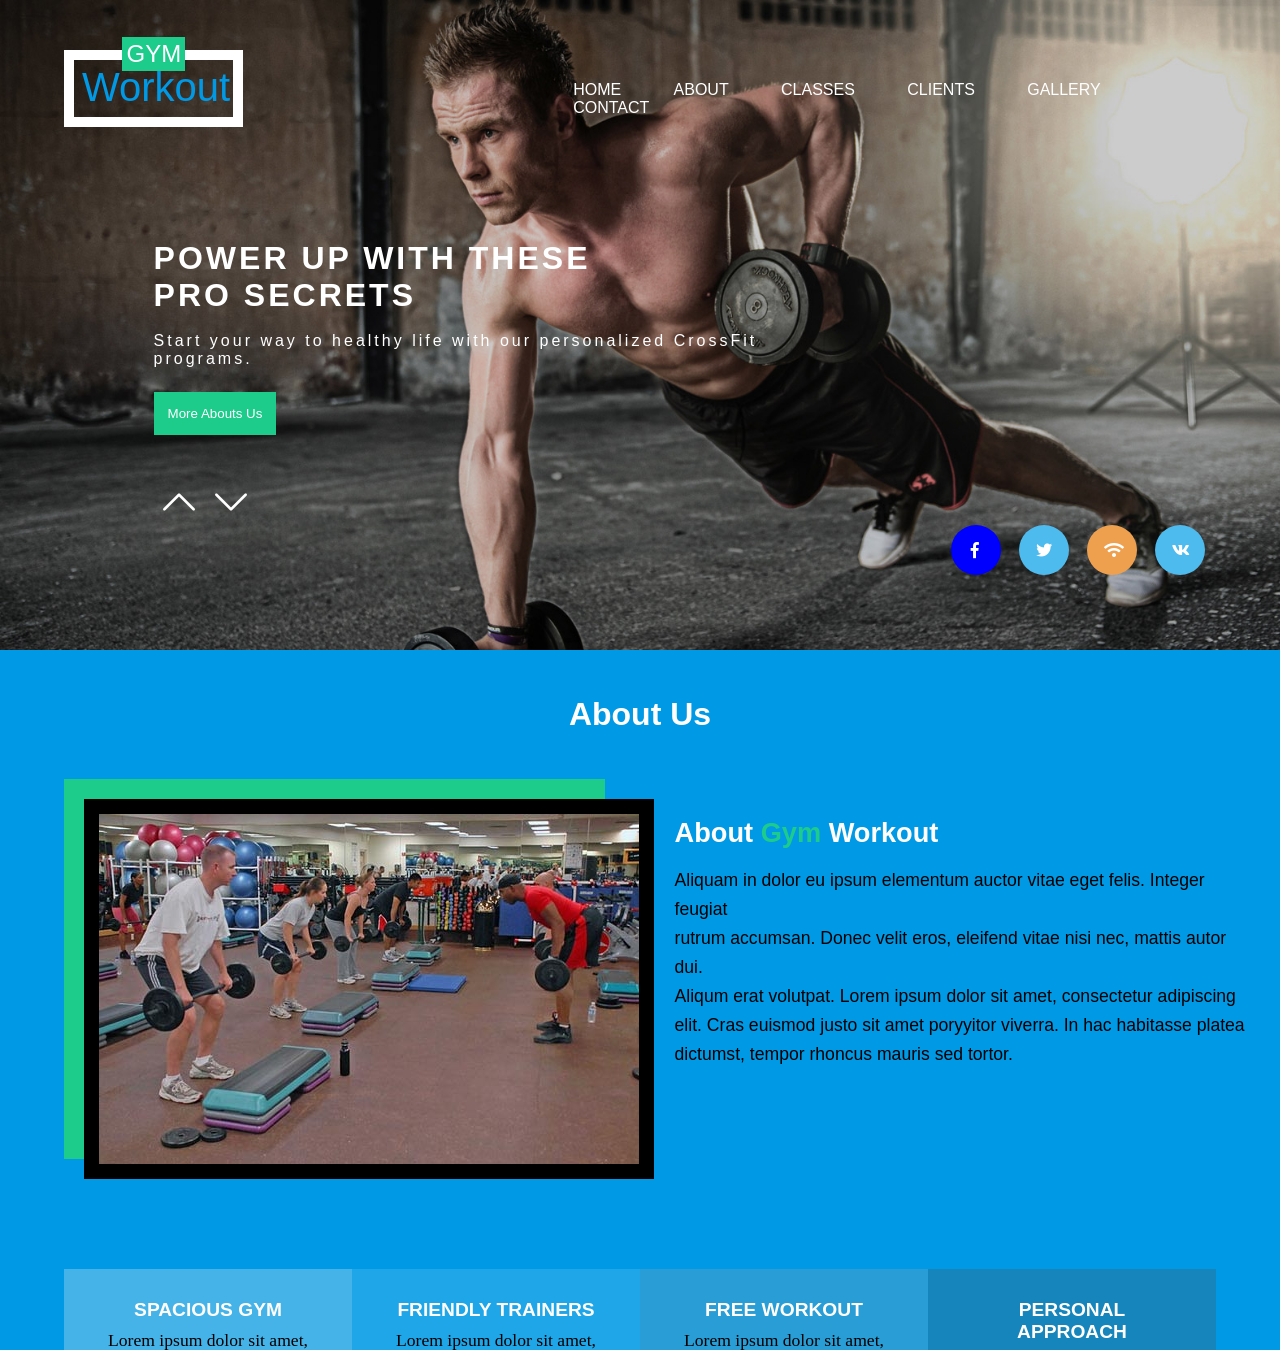
<file: 24-gym/index.html>
<!DOCTYPE html>
<html>
<head>
	<title>24-Gym-Homepage</title>
	<link rel="stylesheet" type="text/css" href="css/style.css" />
	<link rel="stylesheet" type="text/css" href="css/all.css" />
</head>
<body>
<header>
	<div class="mltr">
		<div id="logo">
			<h3>GYM</h3>
			<h1>Workout</h1>
		</div>
		<div id="menu">
			<a href="">HOME</a>
			<a href="">ABOUT</a>
			<a href="">CLASSES</a>
			<a href="">CLIENTS</a>
			<a href="">GALLERY</a>
			<a href="">CONTACT</a>
		</div>
		<div id="header-contact">
			<h1>POWER UP WITH THESE<br>
			PRO SECRETS</h1><br>
			<P>Start your way to healthy life with our personalized CrossFit<br>
			programs.</P>
			<button>More Abouts Us</button>
			<img src="images/up.png" />
			<img src="images/down.png" />
		</div>
		<div id="icon">
			<i class="fab fa-facebook-f"></i>
			<i class="fab fa-twitter"></i>
			<i class="fas fa-wifi"></i>
			<i class="fab fa-vk"></i>
		</div>
	</div>
</header>
<!--        about us     -->
<div id="about">
	<div class="mltr">
		<div id="about-contact">
			<h1>About Us</h1>
		</div>
		<div id="about-img">
			<img src="images/1.jpg" />
		</div>
		<div id="about-gym">
			<h2>About <span>Gym</span> Workout</h2>
			<p>Aliquam in dolor eu ipsum elementum auctor vitae eget felis. Integer feugiat <br>
			rutrum accumsan. Donec velit eros, eleifend vitae nisi nec, mattis autor dui. <br>
			Aliqum erat volutpat. Lorem ipsum dolor sit amet, consectetur adipiscing <br>
			elit. Cras euismod justo sit amet poryyitor viverra. In hac habitasse platea <br>
			dictumst, tempor rhoncus mauris sed tortor.</p>
		</div>
		<div class="about-box">
			<h4>SPACIOUS GYM</h4>
			<p>Lorem ipsum dolor sit amet,<br>
			consectetur adipisc elit. Proin<br>
			ultricies vestibulum velit. </p>
		</div>
		<div class="about-box">
			<h4>FRIENDLY TRAINERS</h4>
			<p>Lorem ipsum dolor sit amet,<br>
			consectetur adipisc elit. Proin<br>
			ultricies vestibulum velit. </p>
		</div>
		<div class="about-box">
			<h4>FREE WORKOUT</h4>
			<p>Lorem ipsum dolor sit amet,<br>
			consectetur adipisc elit. Proin<br>
			ultricies vestibulum velit. </p>
		</div>
		<div class="about-box">
			<h4>PERSONAL<br>
			APPROACH</h4>
			<p>Lorem ipsum dolor sit amet,<br>
			consectetur adipisc elit. Proin<br>
			ultricies vestibulum velit. </p>
		</div>
	</div>
</div>
<!--      classes        -->
<div>
	
</div>
</body>
</html>
</file>
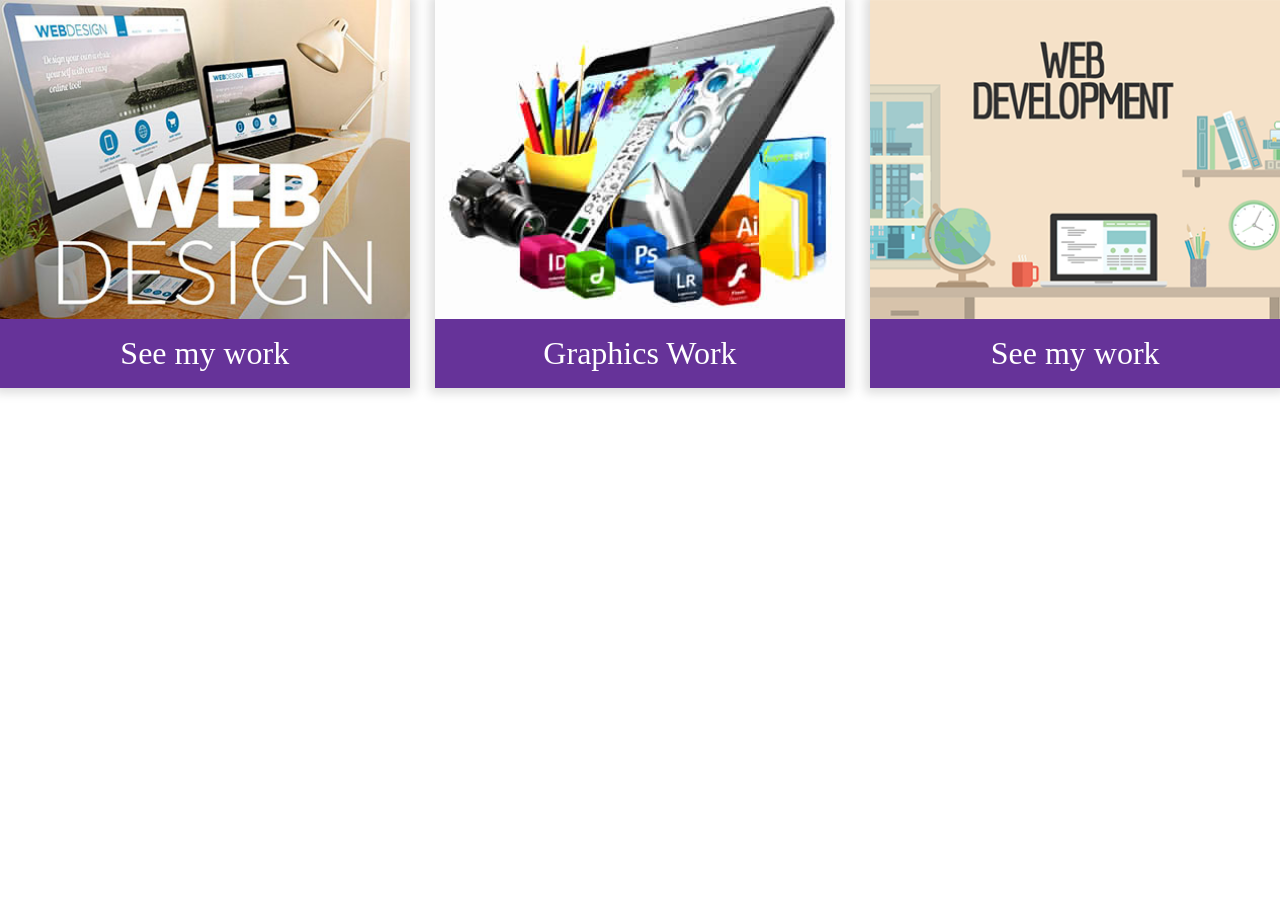
<file: 24.10.18 ftp account/index.html>
<!DOCTYPE html>
<html>
<head>
	<title>HomePage</title>
	<meta name="viewport" content="width=device-width, initial-scale=1.0">
<style>
* {
	margin: 0;
	padding: 0;
	box-sizing: border-box;
}
.box {
	width: 32%;
	float: left;
	box-shadow: 0px 0px 10px 5px #ddd;
}
.box img { width: 100%; margin-bottom: -4px; }
.box:nth-child(2) {
	margin-left: 2%;
    margin-right: 2%;
}
.box-text {
	background: rebeccapurple;
	padding: 4% 0 4% 0;
	text-align: center;
	cursor: pointer;
	display: block;
	text-decoration: none;
	color: #fff;
}
.box-text:hover {
	background-color: blanchedalmond;
	color: #000;
}
.box-text span {
	font-size: 2em;
}
@media only screen and (max-width: 460px) {
	.box { width: 100%; }
}
</style>
</head>
<body>
<div class="box">
	<img src="img/web.jpg" alt="img/web.jpg" />
	<a href="webdesign.html" class="box-text">
		<span>See my work</span>
	</a>
</div>
<div class="box">
	<img src="img/graphics.jpg" alt="img/graphics.jpg" />
	<a href=""  class="box-text">
		<span>Graphics Work</span>
	</a>
</div>
<div class="box">
	<img src="img/webDevlopment.png" alt="img/webDevlopment.png" />
	<a href="" class="box-text">
		<span>See my work</span>
	</a>
</div>
</body>
</html>
</file>
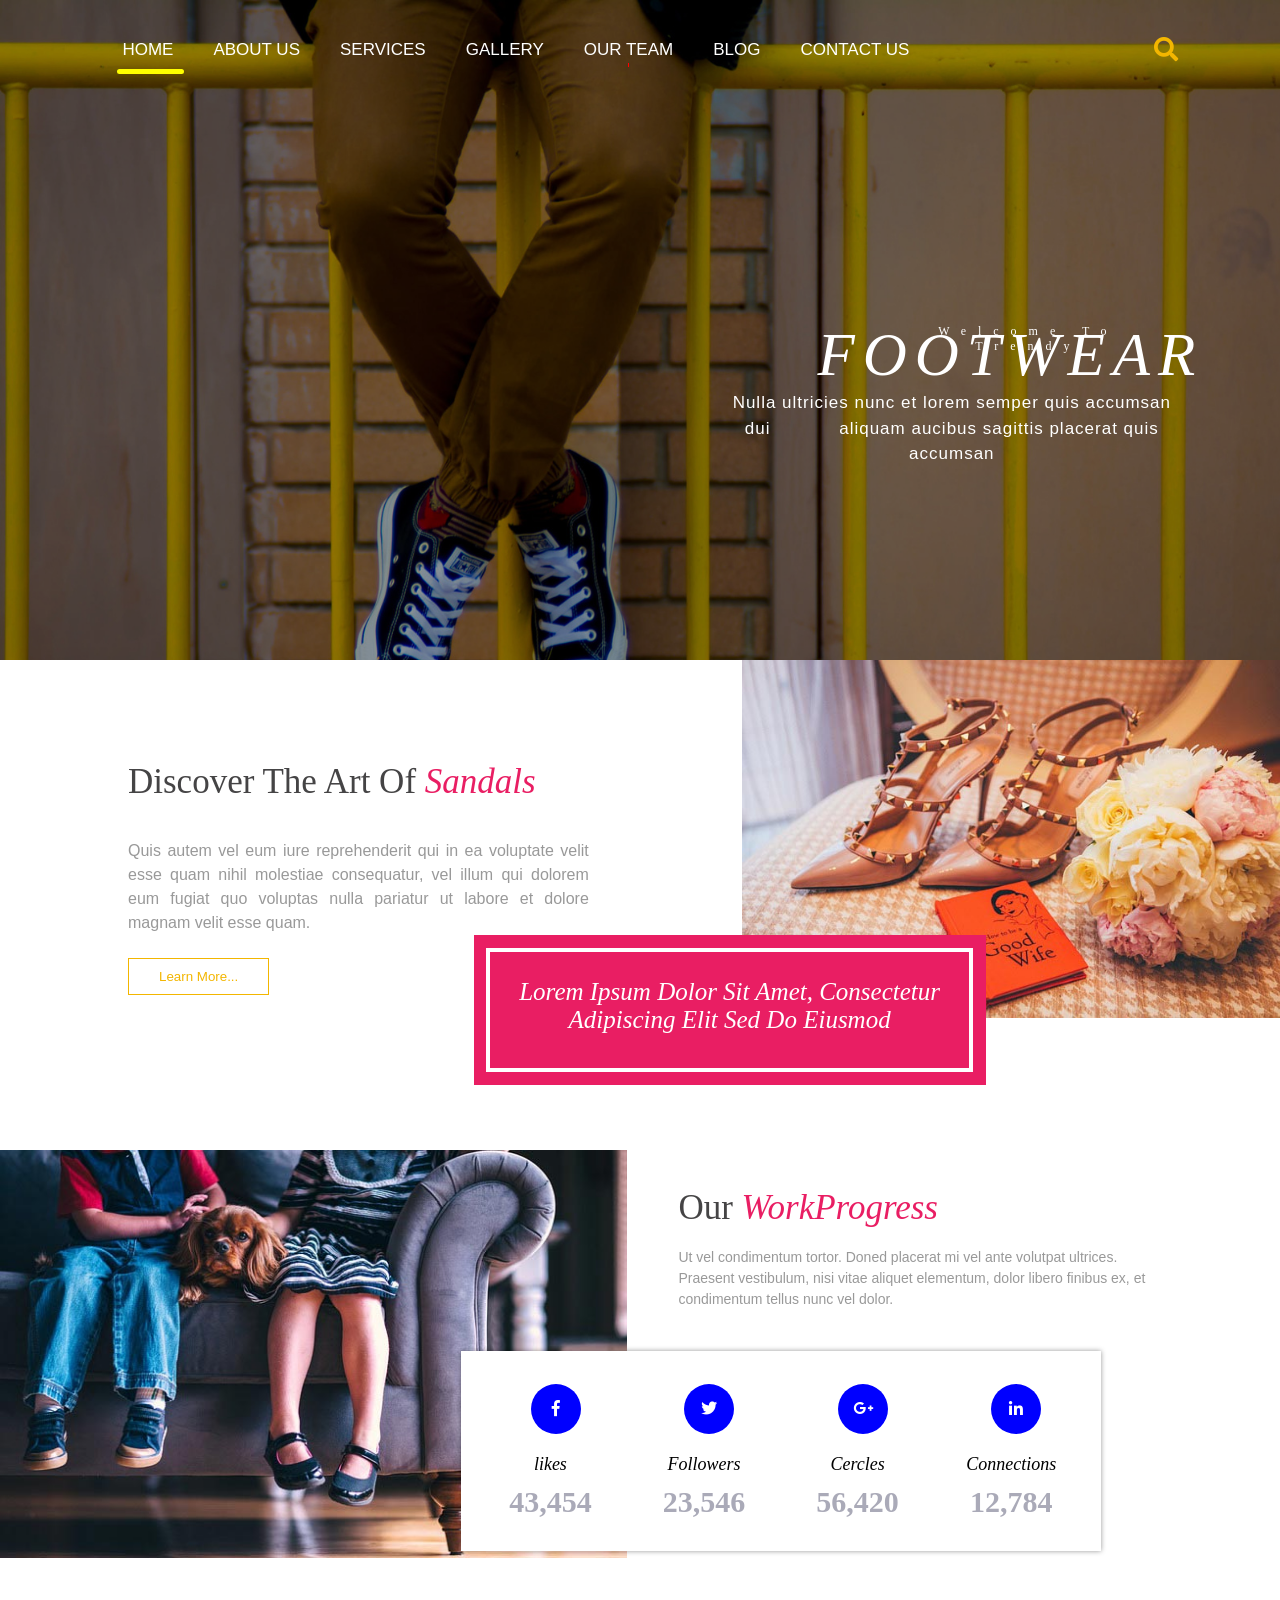
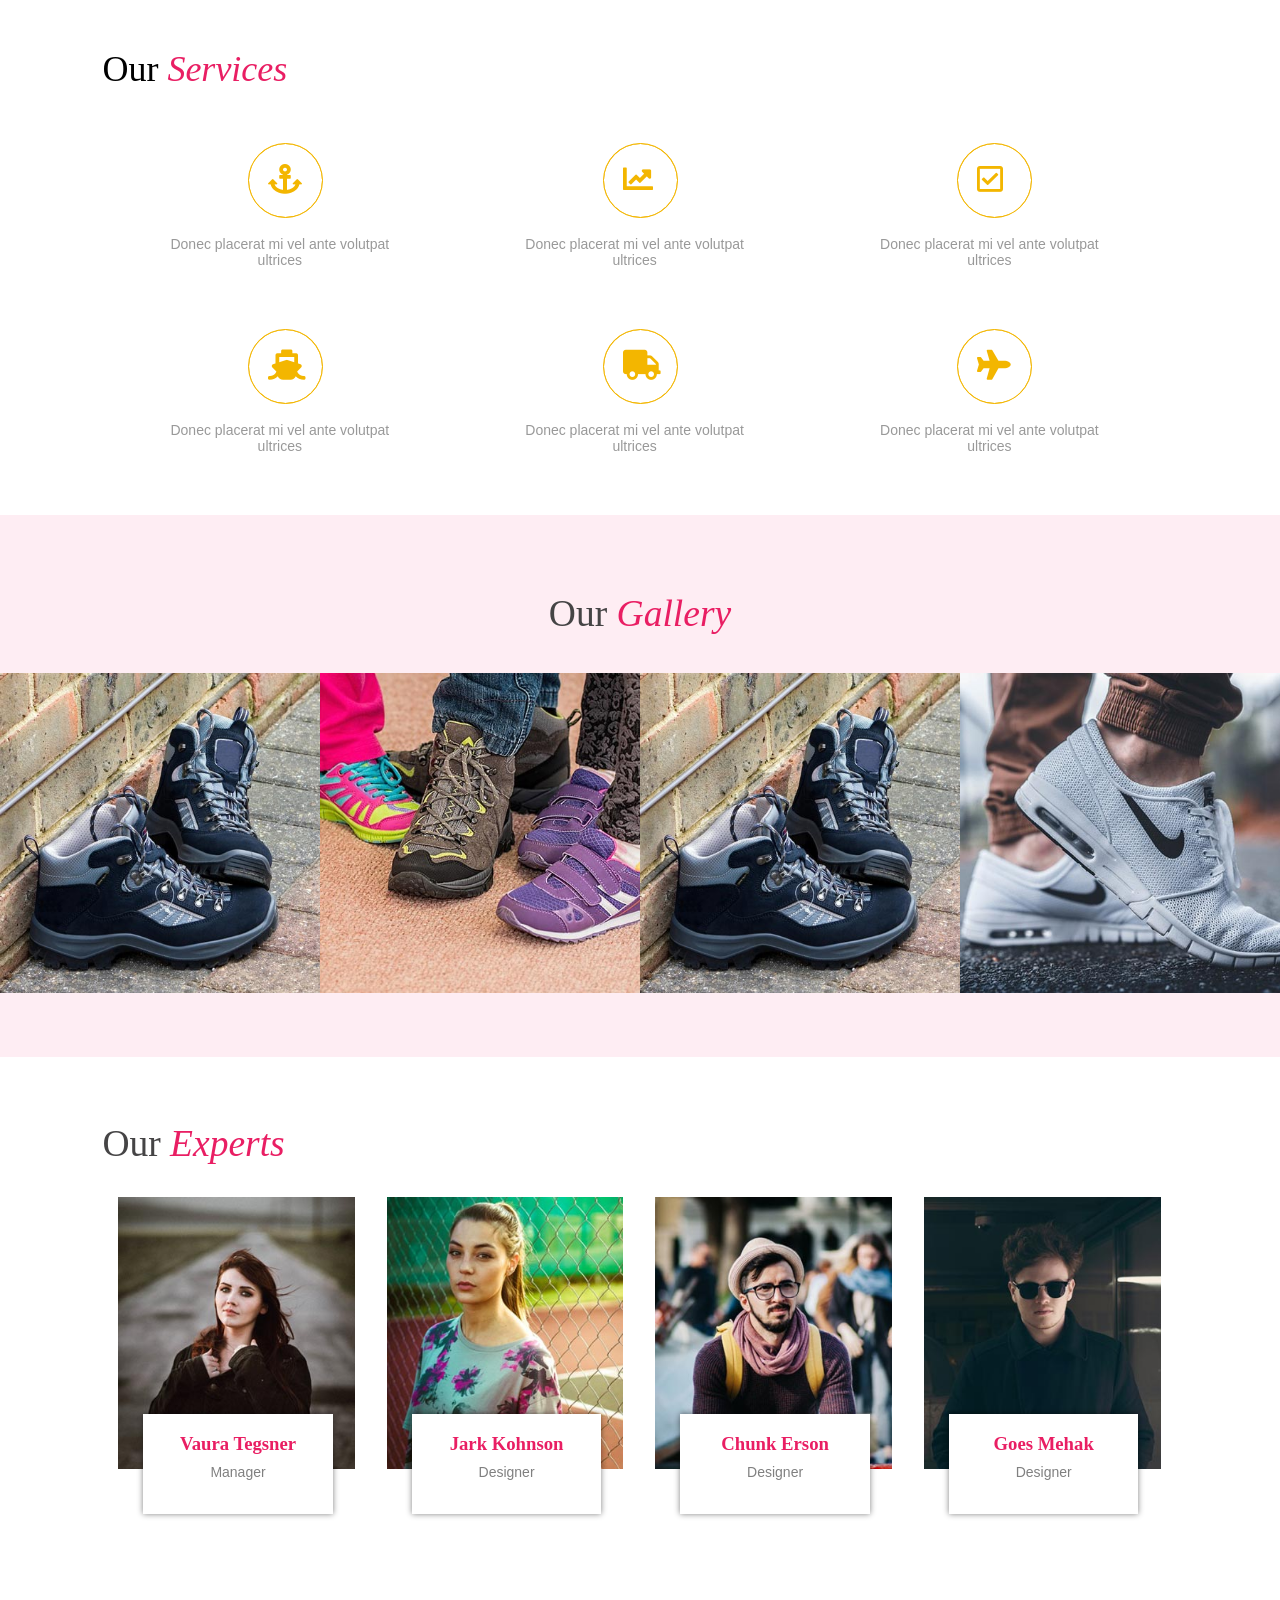
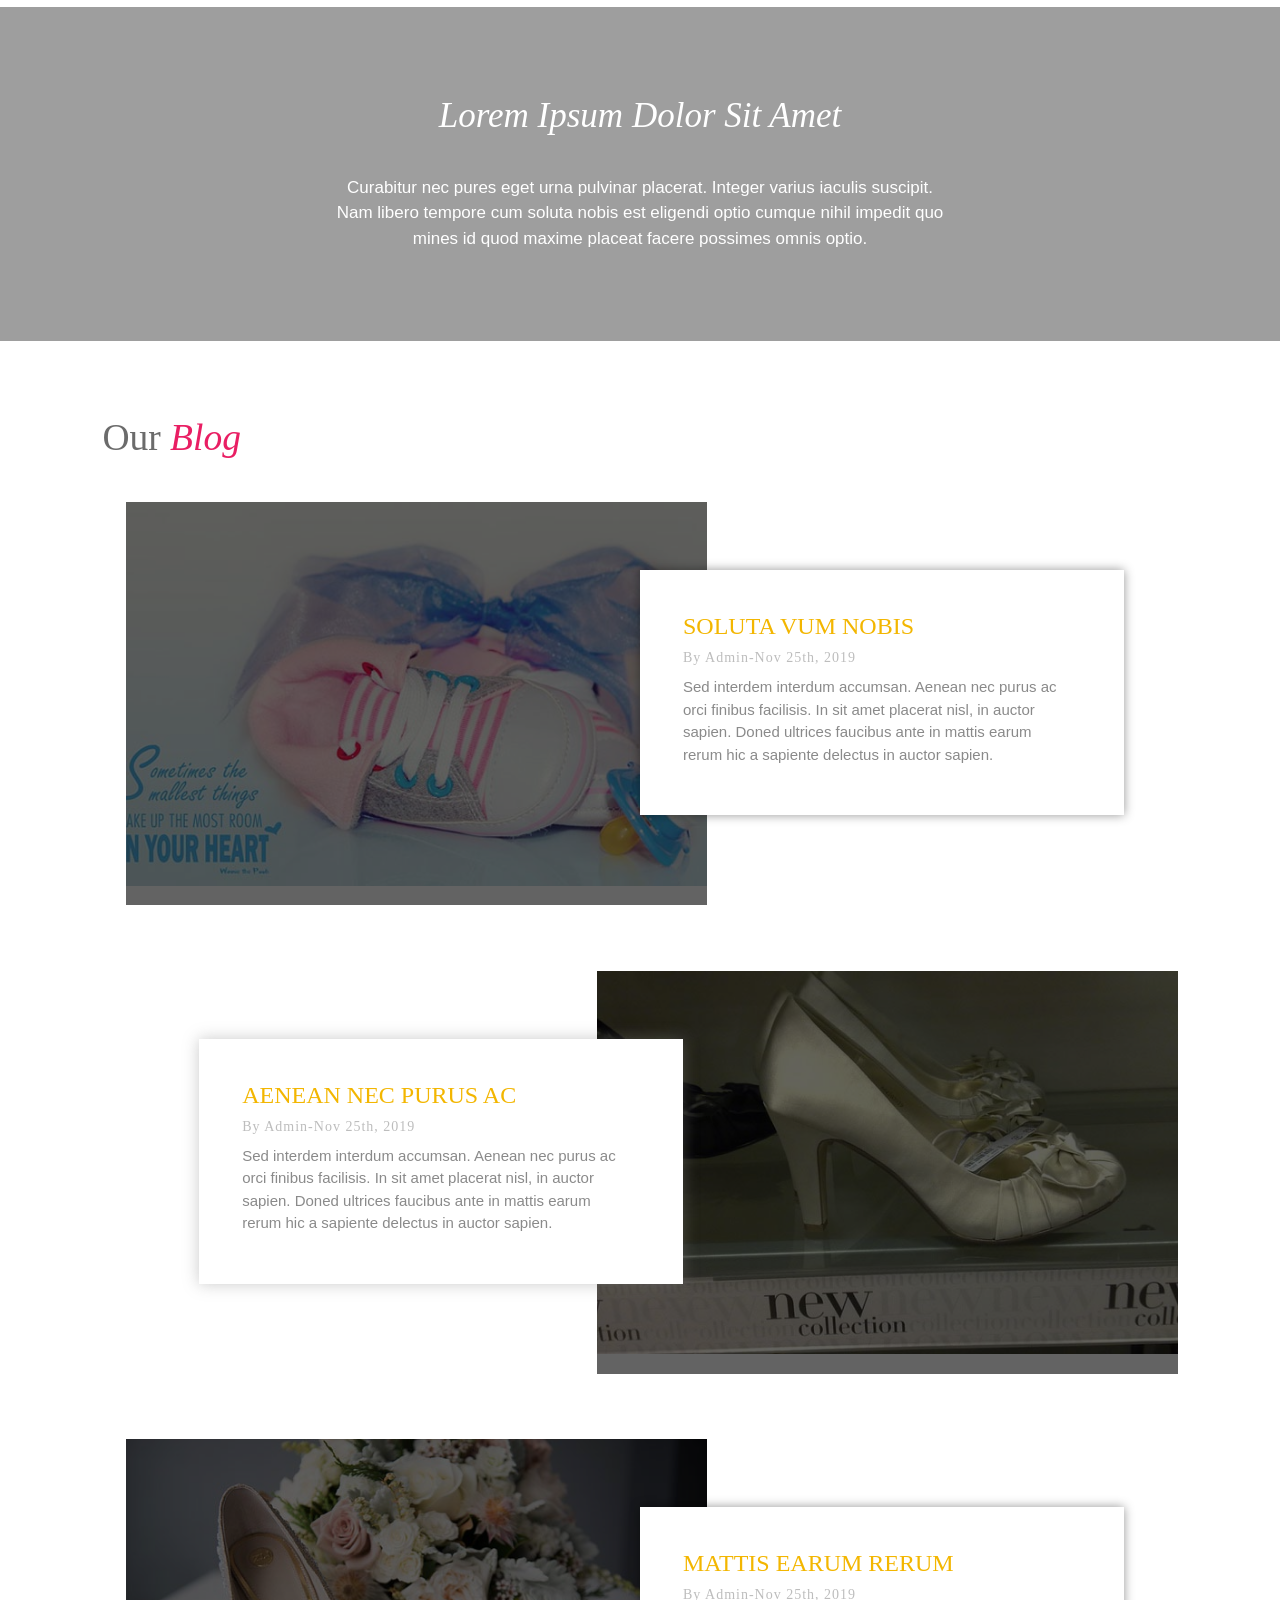
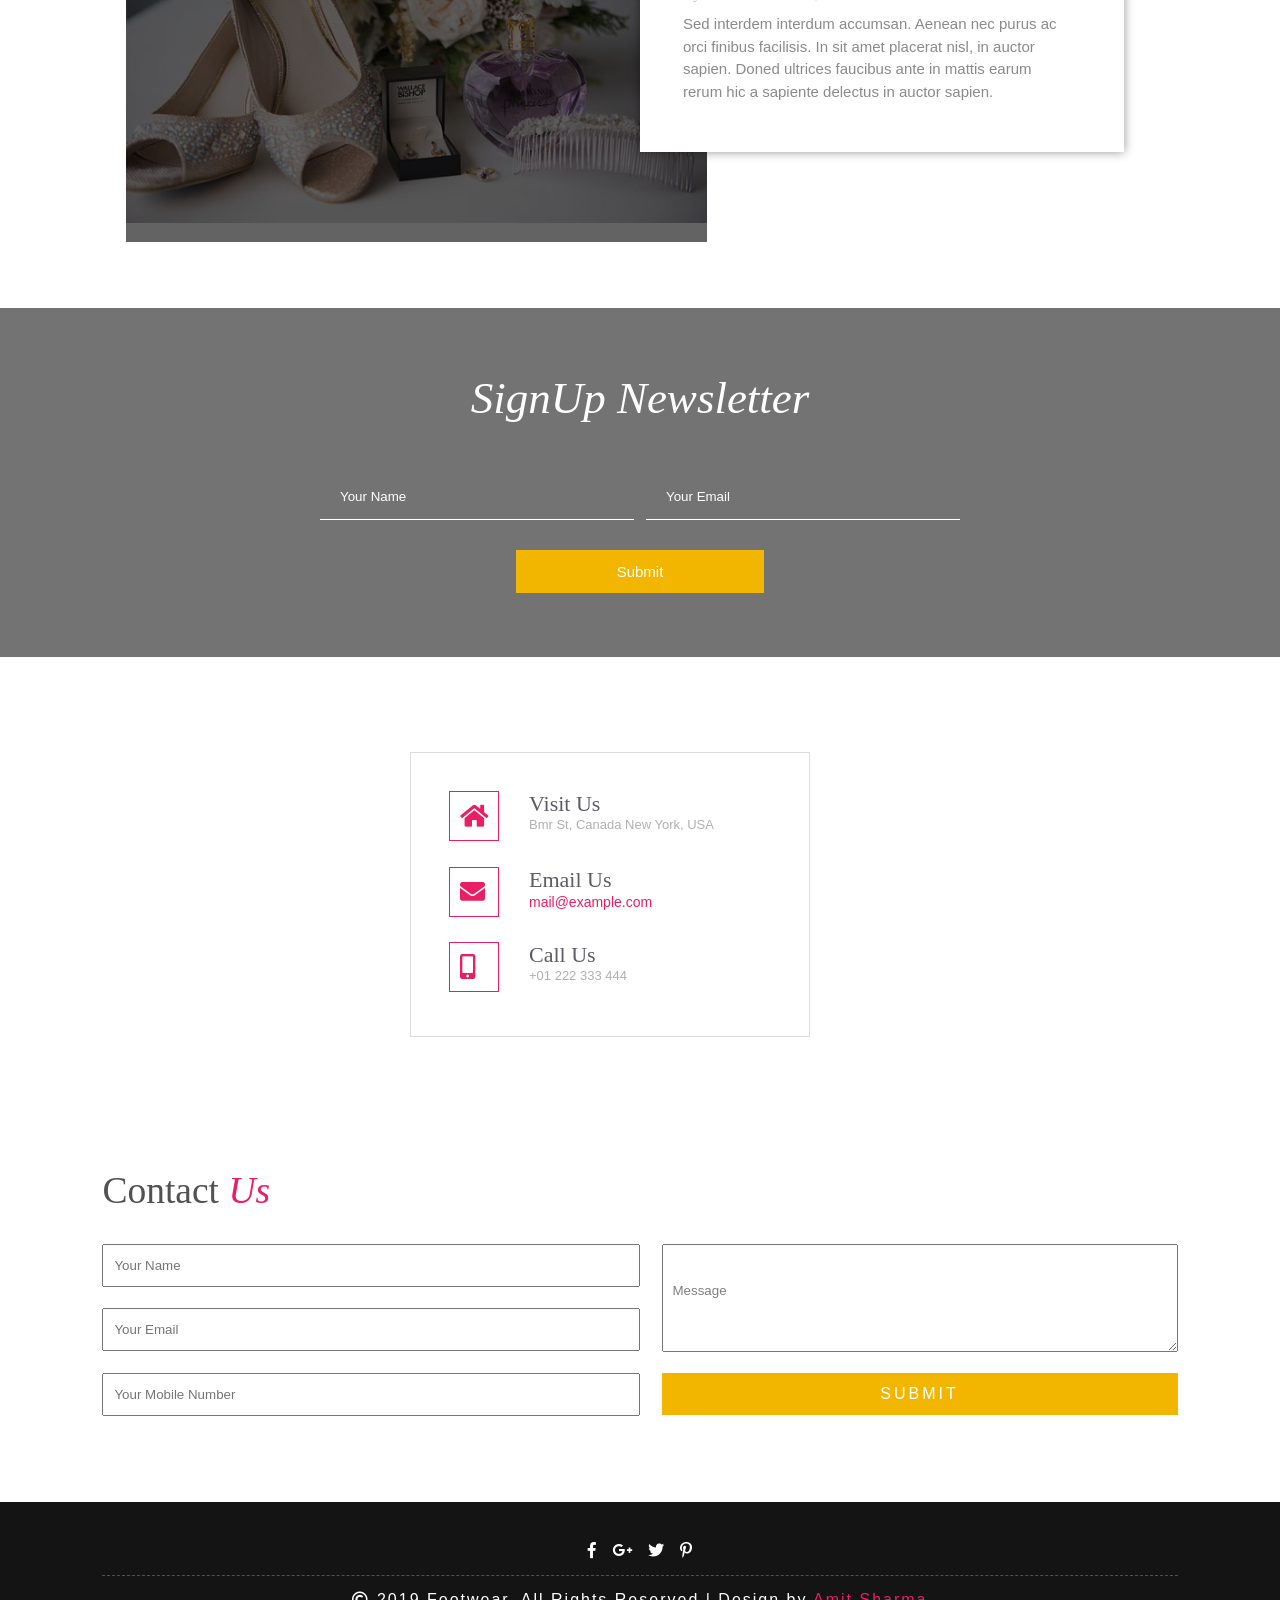
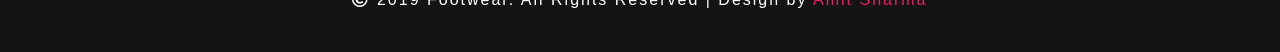
<file: 34-footwear/index.html>
<!DOCTYPE html>
<html>
<head>
	<title>Footwere</title>
	<link rel="stylesheet" type="text/css" href="css/style.css" />
	<link rel="stylesheet" type="text/css" href="css/fontawesome-all.css">
</head>
<body>
<header>
	<div id="bgcolor">
		<div class="mltr">
			<nav>
				<ul>
					<li><a href="#">Home</a><hr class="active"></li>
					<li><a href="#">About Us</a><hr></li>
					<li><a href="#">Services</a><hr></li>
					<li><a href="#">Gallery</a><hr></li>
					<li><a href="#">Our Team</a><hr></li>
					<li><a href="#">Blog</a><hr></li>
					<li><a href="#">Contact Us</a><hr></li>
				</ul>
			</nav>
			<div id="search"><label for="chk"><i class="fas fa-search"></i></label></div>
			<div id="findus">
				<input type="text" name="" placeholder="Searching">
			</div>
			<div id="header-contend">
				<span>Welcome To Trendy</span>
				<h1><i>FOOTWEAR</i></h1>
				<p>Nulla ultricies nunc et lorem semper quis accumsan dui &nbsp;&nbsp;&nbsp;&nbsp;&nbsp;&nbsp;&nbsp;&nbsp;&nbsp;&nbsp;&nbsp;aliquam aucibus sagittis placerat quis accumsan</p>
			</div>
		</div>
	</div>
</header>
<div id="row1">
	<div id="row1-contend">
		<h2>Discover The Art Of <i>Sandals</i></h2>
		<p>Quis autem vel eum iure reprehenderit qui in ea voluptate velit esse quam nihil molestiae consequatur, vel illum qui dolorem eum fugiat quo voluptas nulla pariatur ut labore et dolore magnam velit esse quam.</p>
		<button id="btn1">Learn More...</button>
	</div>
	<div id="row1-image">
		<img src="images/img1.jpg">
	</div>
	<div id="row1-contend2">
		<div id="row1-bgcolor">
			<h3><i>Lorem Ipsum Dolor Sit Amet, Consectetur Adipiscing Elit Sed Do Eiusmod</i></h3>
		</div>
	</div>
</div>
<div id="row2">
	<div id="row2-contend">
		<h2>Our <i>WorkProgress</i></h2>
		<p>Ut vel condimentum tortor. Doned placerat mi vel ante volutpat ultrices. Praesent vestibulum, nisi vitae aliquet elementum, dolor libero finibus ex, et condimentum tellus nunc vel dolor.</p>
	</div>
	<div id="row2-image">
		<img src="images/img2.jpg">
	</div>
	<div id="row2-bgcolor">
		<div id="row2-contend2">
			<div id="d1">
				<div id="i">
					<i class="fab fa-facebook-f"></i>
				</div>
				<i>likes</i>
				<span>43,454</span>
			</div>
			<div id="d1">
				<div id="i">
					<i class="fab fa-twitter"></i>
				</div>
				<i>Followers</i>
				<span>23,546</span>
			</div>
			<div id="d1">
				<div id="i">
					<i class="fab fa-google-plus-g"></i>
				</div>
				<i>Cercles</i>
				<span>56,420</span>
			</div>
			<div id="d1">
				<div id="i">
					<i class="fab fa-linkedin-in"></i>
				</div>
				<i>Connections</i>
				<span>12,784</span>
			</div>
		</div>
	</div>
</div>
<div id="row3">
	<div class="mltr">
		<div id="row3-heading">
			<h2>Our          <i>Services</i></h2>
		</div>
		<div class="box">
			<div class="icon">
				<i class="fas fa-anchor"></i>
			</div>
			<span>Donec placerat mi vel ante volutpat ultrices</span>
		</div>
		<div class="box">
			<div class="icon">
				<i class="fas fa-chart-line"></i>
			</div>
			<span>Donec placerat mi vel ante volutpat ultrices</span>
		</div>
		<div class="box">
			<div class="icon">
				<i class="far fa-check-square"></i>
			</div>
			<span>Donec placerat mi vel ante volutpat ultrices</span>
		</div>
		<div class="box">
			<div class="icon">
				<i class="fas fa-ship"></i>
			</div>
			<span>Donec placerat mi vel ante volutpat ultrices</span>
		</div>
		<div class="box">
			<div class="icon">
				<i class="fas fa-truck"></i>
			</div>
			<span>Donec placerat mi vel ante volutpat ultrices</span>
		</div>
		<div class="box">
			<div class="icon">
				<i class="fas fa-plane"></i>
			</div>
			<span>Donec placerat mi vel ante volutpat ultrices</span>
		</div>
	</div>
</div>
<div id="row4">
	<div id="row4-bgcolor">
		<div id="row4-heading">
			<h2>Our     <i>Gallery</i></h2>
		</div>
		<div id="row4-images">
			<img src="images/g2.jpg">
			<div class="row4-images-text">
				Text
			</div>
		</div>
		<div id="row4-images">
			<img src="images/g1.jpg">
		</div>
		<div id="row4-images">
			<img src="images/g2.jpg">
		</div>
		<div id="row4-images">
			<img src="images/g3.jpg">
		</div>
	</div>
</div>
<div id="row5">
	<div class="mltr">
		<div id="row5-heading">
			<h2>Our     <i>Experts</i></h2>
		</div>
		<div id="row5-images">
			<img src="images/t1.jpg">
			<div class="row5-detail">
				<h3>Vaura Tegsner</h3>
				<span>Manager</span>
				<div class="row5-detail-icon">
					Icon
				</div>
			</div>
		</div>
		<div id="row5-images">
			<img src="images/t2.jpg">
			<div class="row5-detail">
				<h3>Jark Kohnson</h3>
				<span>Designer</span>
			</div>
		</div>
		<div id="row5-images">
			<img src="images/t3.jpg">
			<div class="row5-detail">
				<h3>Chunk Erson</h3>
				<span>Designer</span>
			</div>
		</div>
		<div id="row5-images">
			<img src="images/t4.jpg">
			<div class="row5-detail">
				<h3>Goes Mehak</h3>
				<span>Designer</span>
			</div>
		</div>
	</div>
</div>
<div id="row6">
	<div id="row6-bgcolor">
		<div id="row6-contend">
			<h2><i>Lorem Ipsum Dolor Sit Amet</i></h2>
			<p>Curabitur nec pures eget urna pulvinar placerat. Integer varius iaculis suscipit. Nam libero tempore cum soluta nobis est eligendi optio cumque nihil impedit quo mines id quod maxime placeat facere possimes omnis optio.</p>
		</div>
	</div>
</div>
<div id="row7">
	<div class="mltr">
		<div id="row7-heading">
			<h2>Our     <i>Blog</i></h2>
		</div>
		<div id="blog1">
			<div id="blog1-image">
				<img src="images/img4.jpg">
				<div id="blog1-bgcolor">
					
				</div>
			</div>
			<div id="blog1-contend">
				<h2>soluta vum nobis</h2>
				<span>By Admin-Nov 25th, 2019</span>
				<p>Sed interdem interdum accumsan. Aenean nec purus ac orci finibus facilisis. In sit amet placerat nisl, in auctor sapien. Doned ultrices faucibus ante in mattis earum rerum hic a sapiente delectus in auctor sapien.</p>
			</div>
		</div>
		<div id="blog2">
			<div id="blog2-image">
				<img src="images/img5.jpg">
				<div id="blog2-bgcolor">
					
				</div>
			</div>
			<div id="blog2-contend">
				<h2>Aenean nec purus ac</h2>
				<span>By Admin-Nov 25th, 2019</span>
				<p>Sed interdem interdum accumsan. Aenean nec purus ac orci finibus facilisis. In sit amet placerat nisl, in auctor sapien. Doned ultrices faucibus ante in mattis earum rerum hic a sapiente delectus in auctor sapien.</p>
			</div>
		</div>
		<div id="blog1">
			<div id="blog1-image">
				<img src="images/img3.jpg">
				<div id="blog1-bgcolor">
					
				</div>
			</div>
			<div id="blog1-contend">
				<h2>Mattis earum rerum</h2>
				<span>By Admin-Nov 25th, 2019</span>
				<p>Sed interdem interdum accumsan. Aenean nec purus ac orci finibus facilisis. In sit amet placerat nisl, in auctor sapien. Doned ultrices faucibus ante in mattis earum rerum hic a sapiente delectus in auctor sapien.</p>
			</div>
		</div>
	</div>
</div>
<div id="row8">
	<div id="row8-bgcolor">
		<div id="row8-contend">
			<h1><i>SignUp Newsletter</i></h1>
			<form>
				<input type="text" name="" placeholder="Your Name">
				<input type="email" name="" placeholder="Your Email">
				<button id="btn2">Submit</button>
			</form>
		</div>
	</div>
</div>
<div id="row9">
	<div id="row9-visits">
		<div class="visits-1">
			<div class="v-icon">
				<i class="fas fa-home"></i>
			</div>
			<div class="v-contend">
				<h2>Visit Us</h2>
				<p>Bmr St, Canada New York, USA</p>
			</div>
		</div>
		<div class="visits-1">
			<div class="v-icon">
				<i class="fas fa-envelope"></i>
			</div>
			<div class="v-contend">
				<h2>Email Us</h2>
				<span>mail@example.com</span>
			</div>
		</div>
		<div class="visits-1">
			<div class="v-icon">
				<i class="fas fa-mobile-alt"></i>
			</div>
			<div class="v-contend">
				<h2>Call Us</h2>
				<p>+01 222 333 444</p>
			</div>
		</div>
	</div>
	<div id="row9-map">
		 <iframe src="https://www.google.com/maps/embed?pb=!1m14!1m12!1m3!1d28050.588673923663!2d77.00381170149807!3d28.499910678077754!2m3!1f0!2f0!3f0!3m2!1i1024!2i768!4f13.1!5e0!3m2!1sen!2sin!4v1548386739951" width="600" height="450" frameborder="0" style="border:0" allowfullscreen></iframe>
	</div>
</div>
<div id="row10">
	<div class="mltr">
		<div id="row10-heading">
			<h2>Contact    <i>Us</i></h2>
		</div>
		<div id="form">
			<input type="text" name="" placeholder="Your Name">
			<input type="email" name="" placeholder="Your Email">
			<input type="text" name="" placeholder="Your Mobile Number">
			<textarea>Message</textarea>
			<button id="btn3">SUBMIT</button>
		</div>
	</div>
</div>

<footer>
	<div id="footer-bgcolor">
		<div class="mltr">
			<div id="social-icon">
				<i class="fab fa-facebook-f"></i>
				<i class="fab fa-google-plus-g"></i>
				<i class="fab fa-twitter"></i>
				<i class="fab fa-pinterest-p"></i>

			</div>
			<hr>
			<p><i class="far fa-copyright"></i> 2019 Footwear. All Rights Reserved | Design by <span>Amit Sharma</span></p>
		</div>
	</div>
</footer>
</body>
</html>
</file>
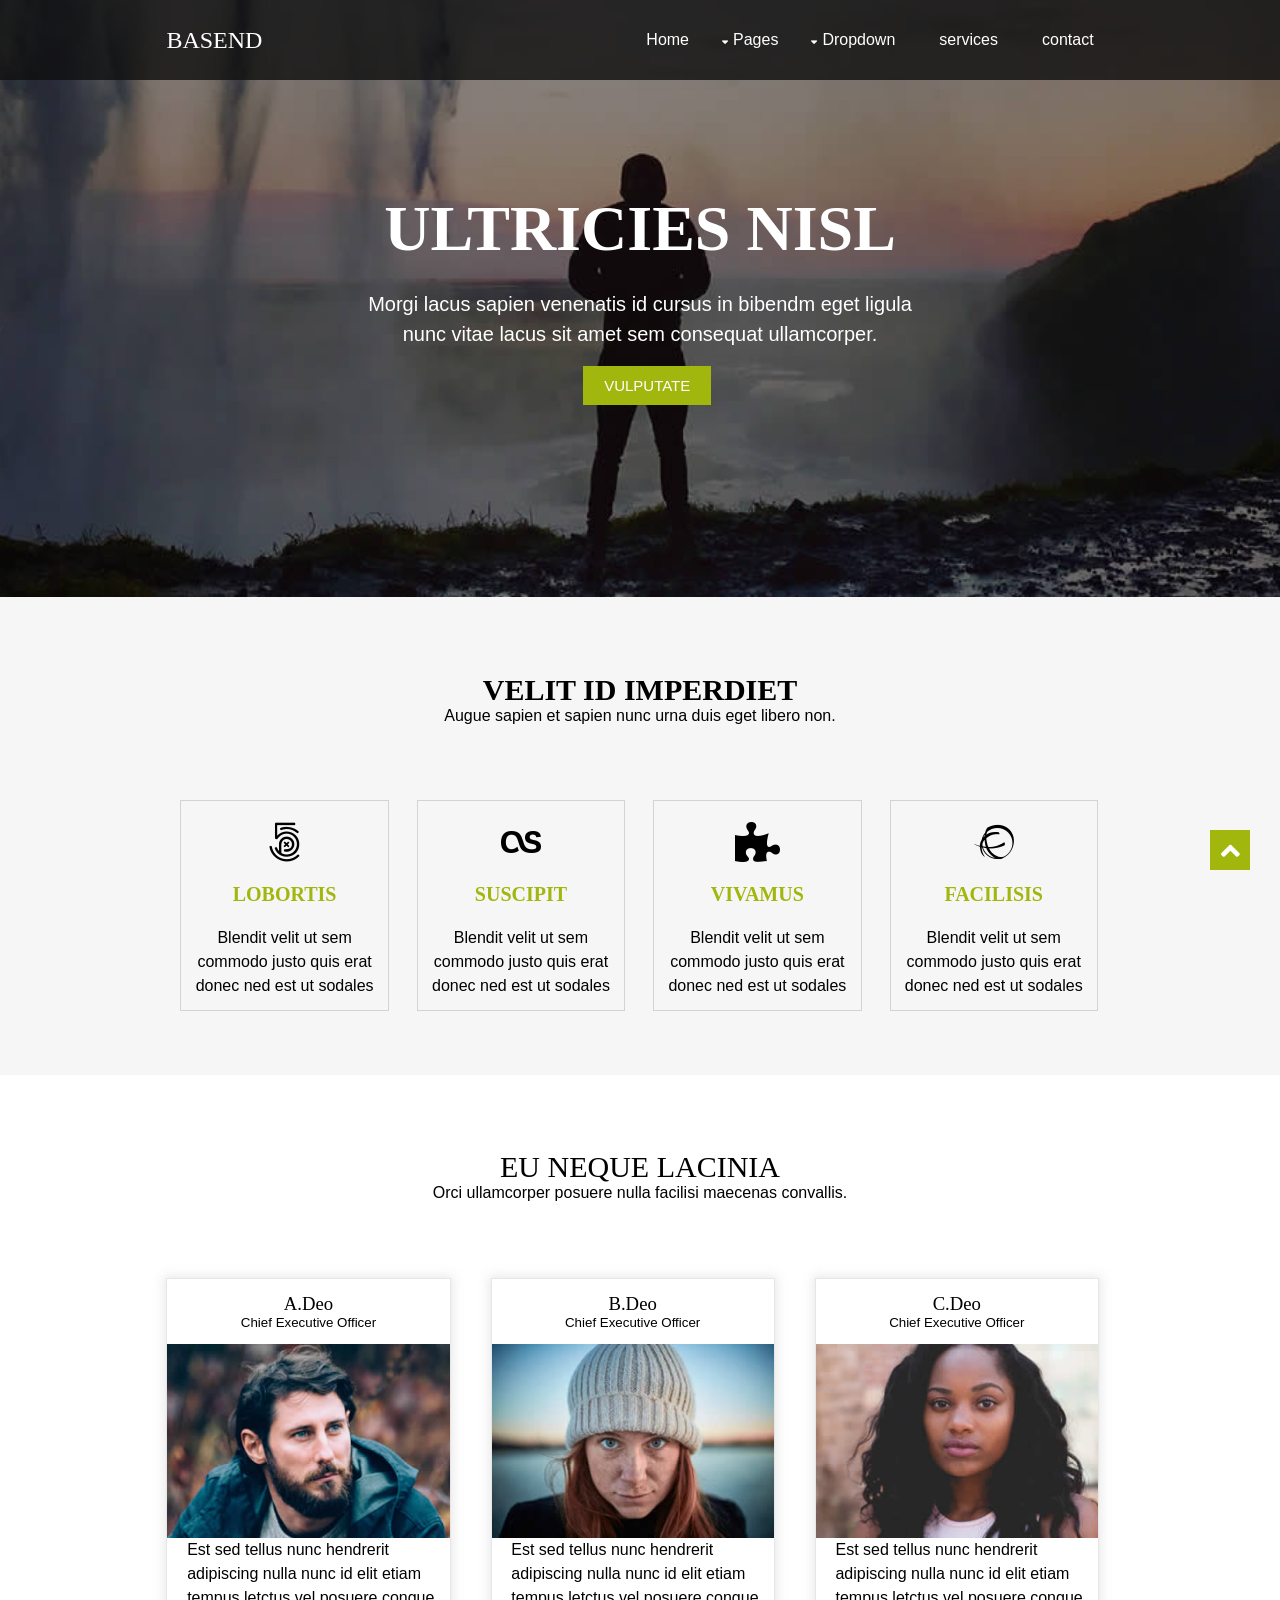
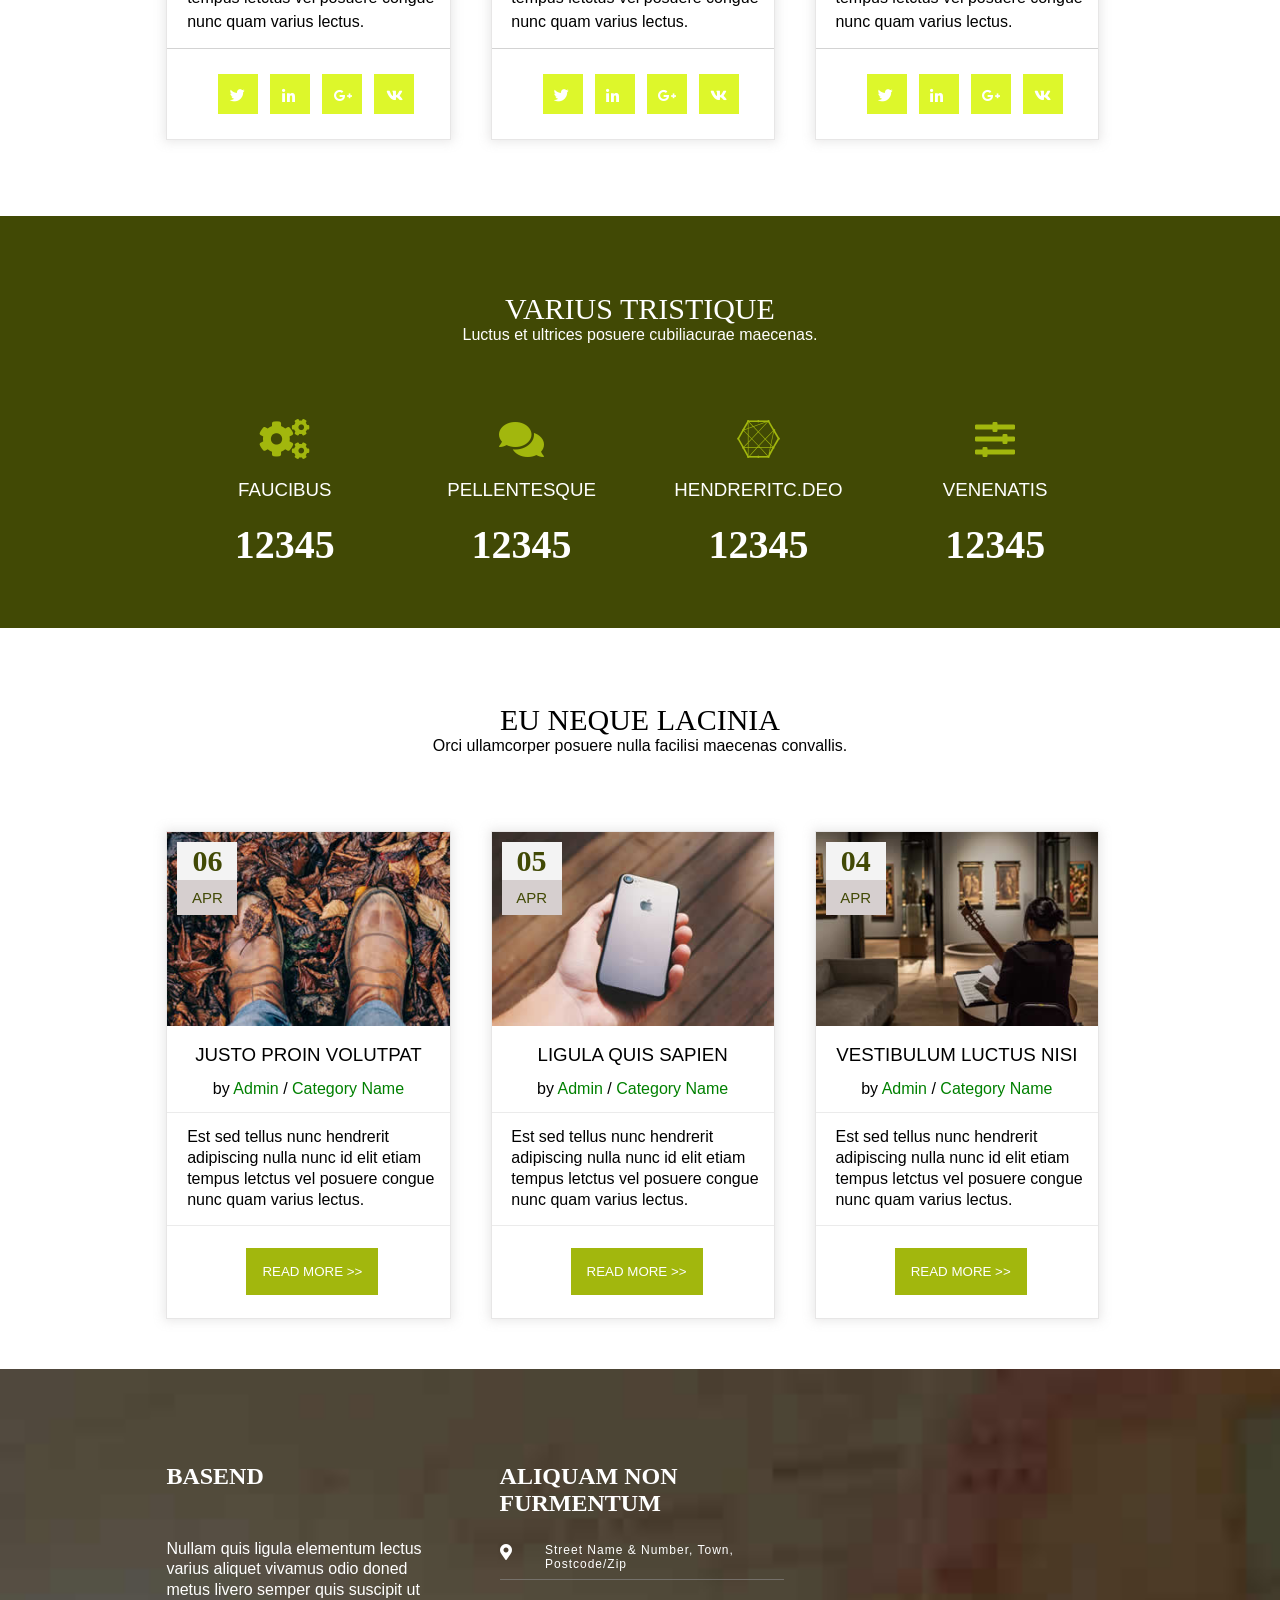
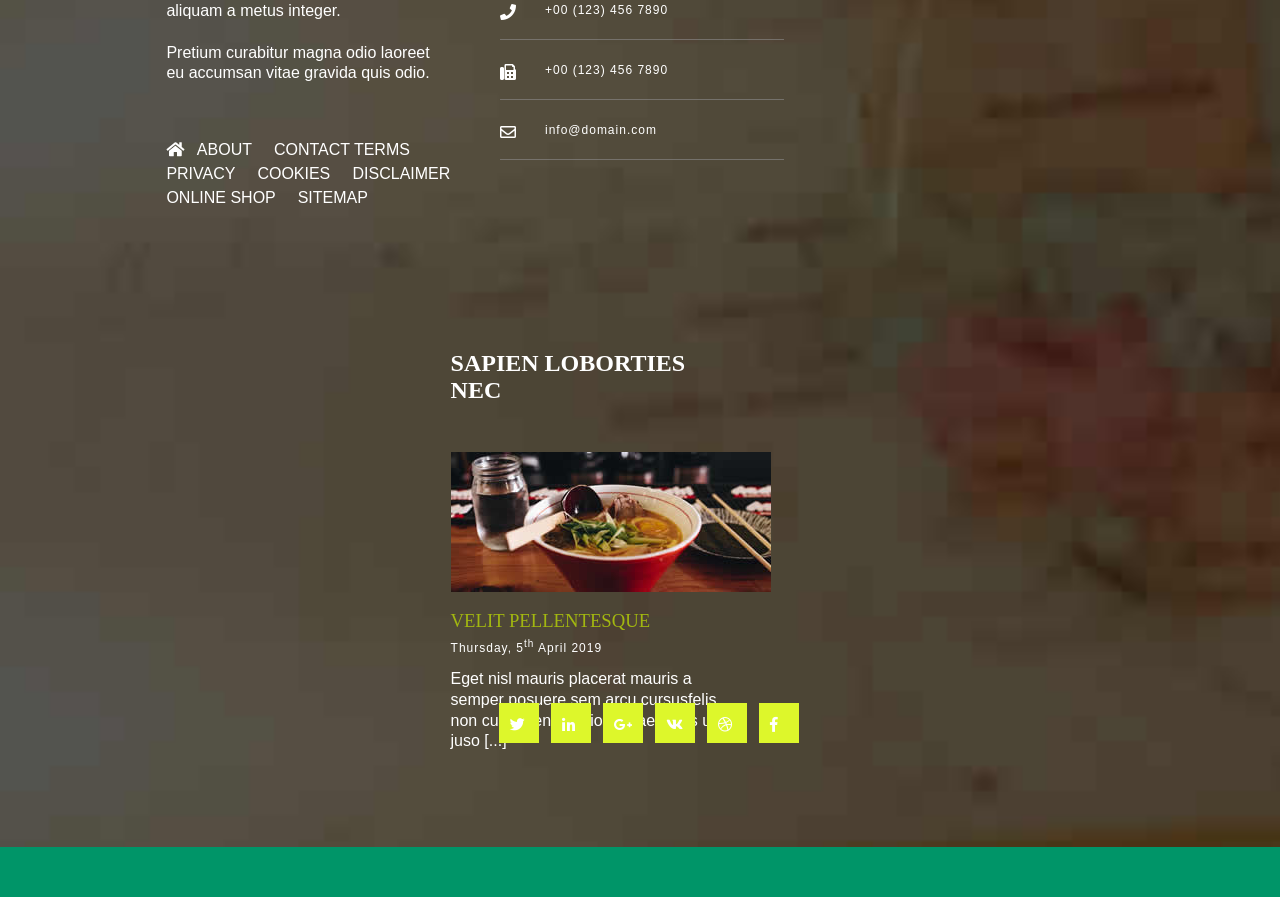
<file: basend/index.html>
<!DOCTYPE html>
<html>
<head>
	<title>Basend</title>
	<link rel="stylesheet" type="text/css" href="css/style.css">
	<link rel="stylesheet" type="text/css" href="css/fontawesome-all.css">
	<link rel="stylesheet" type="text/css" href="css/responsive.css">
	<meta name="viewport" content="width=device-width, initial-scale=1.0">
</head>
<body>
<!-- Header  -->
<div id="header-image">
	<div id="bg-color">
		 <div id="strip">
		 	<div class="mltr">
		 		<div id="logo">
		 			BASEND
		 		</div>
		 		<div id="menu">
		 			<a href="#header-image">Home</a>
		 			<a href="#row1"><i class="fas fa-sort-down"></i>Pages</a>
		 			<a href="#row2"><i class="fas fa-sort-down"></i>Dropdown</a>
		 			<a href="#row3">services</a>
		 			<a href="#footer">contact</a>
		 		</div>
		 		<div id="bars"><label for="chk"><i class="fas fa-bars"></i></label></div>
		 	</div>
		 </div>
		 <input type="checkbox" name="" id="chk">
		 <div id="second-menu">
		 			<a href="#">Home</a>
		 			<a href="#"><i class="fas fa-sort-down"></i>Pages</a>
		 			<a href="#"><i class="fas fa-sort-down"></i>Dropdown</a>
		 			<a href="#">services</a>
		 			<a href="#">contact</a>
		 		</div>
		 <div id="header-content">
		 	<div class="mltr">
			 	<h1>ultricies nisl</h1>
			 	<p>Morgi lacus sapien venenatis id cursus in bibendm eget ligula nunc vitae lacus sit amet sem consequat ullamcorper.</p>
			 	<button id="btn1">vulputate</button>
		 	</div>
		 </div>
	 </div>
	 <a href="#header-image" class="angle-up"><div id="angle-up">
			<i class="fas fa-angle-up"></i>
	 </div></a>
</div>
<!-- Velit Id  -->
<div id="row1">
	<div class="mltr">
		<div id="row1-heading">
			<h2>velit id imperdiet</h2>
			<p>Augue sapien et sapien nunc urna duis eget libero non.</p>
		</div>
		<div class="id-box">
			<i class="fab fa-500px"></i>
			<h3>lobortis</h3>
			<p>Blendit velit ut sem commodo justo quis erat donec ned est ut sodales</p>
		</div>
		<div class="id-box">
			<i class="fab fa-lastfm"></i>
			<h3>suscipit</h3>
			<p>Blendit velit ut sem commodo justo quis erat donec ned est ut sodales</p>
		</div>
		<div class="id-box">
			<i class="fas fa-puzzle-piece"></i>
			<h3>vivamus</h3>
			<p>Blendit velit ut sem commodo justo quis erat donec ned est ut sodales</p>
		</div>
		<div class="id-box">
			<i class="fab fa-ravelry"></i>
			<h3>facilisis</h3>
			<p>Blendit velit ut sem commodo justo quis erat donec ned est ut sodales</p>
		</div>
	</div>
</div>
<!-- EU NEQUE LACINEA  -->
<div id="row2">
	<div class="mltr">
		<div id="row2-heading">
			<h2>eu neque lacinia </h2>
			<p>Orci ullamcorper posuere nulla facilisi maecenas convallis.</p>
		</div>
		<div class="profile">
			<h3>A.Deo</h3>
			<span>Chief Executive Officer</span>
			<div class="profile-image">
				<img src="img/01.jpg">
				<div class="bghover">
					<i class="far fa-eye"></i>
				</div>
			</div>
			<p>Est sed tellus nunc hendrerit adipiscing nulla nunc id elit etiam tempus letctus vel posuere congue nunc quam varius lectus.</p>
			<div class="social">
				<div class="d1">
					<i class="fab fa-twitter"></i>
				</div>
				<div class="d1">
					<i class="fab fa-linkedin-in"></i>
				</div>
				<div class="d1">
					<i class="fab fa-google-plus-g"></i>
				</div>

				<div class="d1">
					<i class="fab fa-vk"></i>
				</div>
			</div>
		</div>
		<div class="profile">
			<h3>B.Deo</h3>
			<span>Chief Executive Officer</span>
			<div class="profile-image">
				<img src="img/02.jpg">
				<div class="bghover">
					<i class="far fa-eye"></i>
				</div>
			</div>
			<p>Est sed tellus nunc hendrerit adipiscing nulla nunc id elit etiam tempus letctus vel posuere congue nunc quam varius lectus.</p>
			<div class="social">
				<div class="d1">
					<i class="fab fa-twitter"></i>
				</div>
				<div class="d1">
					<i class="fab fa-linkedin-in"></i>
				</div>
				<div class="d1">
					<i class="fab fa-google-plus-g"></i>
				</div>

				<div class="d1">
					<i class="fab fa-vk"></i>
				</div>
			</div>
		</div>
		<div class="profile">
			<h3>C.Deo</h3>
			<span>Chief Executive Officer</span>
			<div class="profile-image">
				<img src="img/03.jpg">
				<div class="bghover">
					<i class="far fa-eye"></i>
				</div>
			</div>
			<p>Est sed tellus nunc hendrerit adipiscing nulla nunc id elit etiam tempus letctus vel posuere congue nunc quam varius lectus.</p>
			<div class="social">
				<div class="d1">
					<i class="fab fa-twitter"></i>
				</div>
				<div class="d1">
					<i class="fab fa-linkedin-in"></i>
				</div>
				<div class="d1">
					<i class="fab fa-google-plus-g"></i>
				</div>

				<div class="d1">
					<i class="fab fa-vk"></i>
				</div>
			</div>
		</div>
	</div>
</div>
<div id="row3">
	<div class="mltr">
		<div id="row3-heading">
			<h2>varius tristique </h2>
			<p>Luctus et ultrices posuere cubiliacurae maecenas.</p>
		</div>
		<div class="row3-box">
			<i class="fas fa-cogs"></i>
			<h3>faucibus</h3>
			<p>12345</p>
		</div>
		<div class="row3-box">
			<i class="fas fa-comments"></i>
			<h3>pellentesque</h3>
			<p>12345</p>
		</div>
		<div class="row3-box">
			<i class="fab fa-connectdevelop"></i>
			<h3>hendreritC.Deo</h3>
			<p>12345</p>
		</div>
		<div class="row3-box">
			<i class="fas fa-sliders-h"></i>
			<h3>venenatis</h3>
			<p>12345</p>
		</div>
	</div>
</div>
<div id="row4">
	<div class="mltr">
		<div id="row4-heading">
			<h2>eu neque lacinia </h2>
			<p>Orci ullamcorper posuere nulla facilisi maecenas convallis.</p>
		</div>
		<div class="profile-box">
			<div class="profile-box-image">
				<img src="img/04.jpg">
				<div class="date">
					<h1>06</h1>
					<h1>APR</h1>
				</div>
			</div>
			<h3>justo proin volutpat</h3>
			<h4>by <span>Admin</span> / <span>Category Name</span></h4>
			<p>Est sed tellus nunc hendrerit adipiscing nulla nunc id elit etiam tempus letctus vel posuere congue nunc quam varius lectus.</p>
			<button id="btn2">READ MORE >></button>
		</div>
		<div class="profile-box">
			<div class="profile-box-image">
				<img src="img/05.jpg">
				<div class="date">
					<h1>05</h1>
					<h1>APR</h1>
				</div>
			</div>
			<h3>ligula quis sapien</h3>
			<h4>by <span>Admin</span> / <span>Category Name</span></h4>
			<p>Est sed tellus nunc hendrerit adipiscing nulla nunc id elit etiam tempus letctus vel posuere congue nunc quam varius lectus.</p>
			<button id="btn2">READ MORE >></button>
		</div>
		<div class="profile-box">
			<div class="profile-box-image">
				<img src="img/06.jpg">
				<div class="date">
					<h1>04</h1>
					<h1>APR</h1>
				</div>
			</div>
			<h3>vestibulum luctus nisi</h3>
			<h4>by <span>Admin</span> / <span>Category Name</span></h4>
			<p>Est sed tellus nunc hendrerit adipiscing nulla nunc id elit etiam tempus letctus vel posuere congue nunc quam varius lectus.</p>
			<button id="btn2">READ MORE >></button>
		</div>
	</div>
</div>
<div id="footer">
	<div class="mltr">
		<div class="footer-content">
			<h2>BASEND</h2>
			<p>Nullam quis ligula elementum lectus varius aliquet vivamus odio doned metus livero semper quis suscipit ut aliquam a metus integer.<br><br>Pretium curabitur magna odio laoreet eu accumsan vitae gravida quis odio.</p>
			<h4><i class="fas fa-home"></i>&nbsp;&nbsp;&nbsp;ABOUT  &nbsp;&nbsp;&nbsp;  CONTACT TERMS&nbsp;&nbsp;&nbsp;    PRIVACY   &nbsp;&nbsp;&nbsp; COOKIES   &nbsp;&nbsp;&nbsp; DISCLAIMER ONLINE SHOP &nbsp;&nbsp;&nbsp;   SITEMAP</h4>
		</div>
		<div class="footer-content">
			<h2>ALIQUAM NON  FURMENTUM</h2>
			<div class="add">
				<div class="icon"><i class="fas fa-map-marker-alt"></i></div>
				<div class="contend">
					<span>Street Name & Number, Town, Postcode/Zip</span>
				</div>
			</div>
			<div class="add">
				<div class="icon"><i class="fas fa-phone"></i></div>
				<div class="contend">
					<span>+00 (123) 456 7890</span>
				</div>
			</div>
			<div class="add">
				<div class="icon"><i class="fas fa-fax"></i></div>
				<div class="contend">
					<span>+00 (123) 456 7890</span>
				</div>
			</div>
			<div class="add">
				<div class="icon"><i class="far fa-envelope"></i></div>
				<div class="contend">
					<span>info@domain.com</span>
				</div>
			</div>
		</div>
		<div class="footer-content">
			<h2>SAPIEN LOBORTIES NEC</h2>
			<div class="footer-img">
				<img src="img/07.jpg">
			</div>
			<h3>VELIT PELLENTESQUE</h3>
			<span>Thursday, 5<sup>th</sup> April 2019</span>
			<p>Eget nisl mauris placerat mauris a semper posuere sem arcu cursusfelis non cursus enim odio in maecenas ut juso [...]</p>
		</div>
		<div class="social-icon">
			<div class="d1">
				<i class="fab fa-twitter"></i>
			</div>
			<div class="d1">
				<i class="fab fa-linkedin-in"></i>
			</div>
			<div class="d1">
				<i class="fab fa-google-plus-g"></i>
			</div>

			<div class="d1">
				<i class="fab fa-vk"></i>
			</div>
			<div class="d1">
				<i class="fab fa-dribbble"></i>
			</div>
			<div class="d1">
				<i class="fab fa-facebook-f"></i>
			</div>
		</div>
	</div>
</div>
<div id="contact-icon"></div>
</body>
</html>
</file>
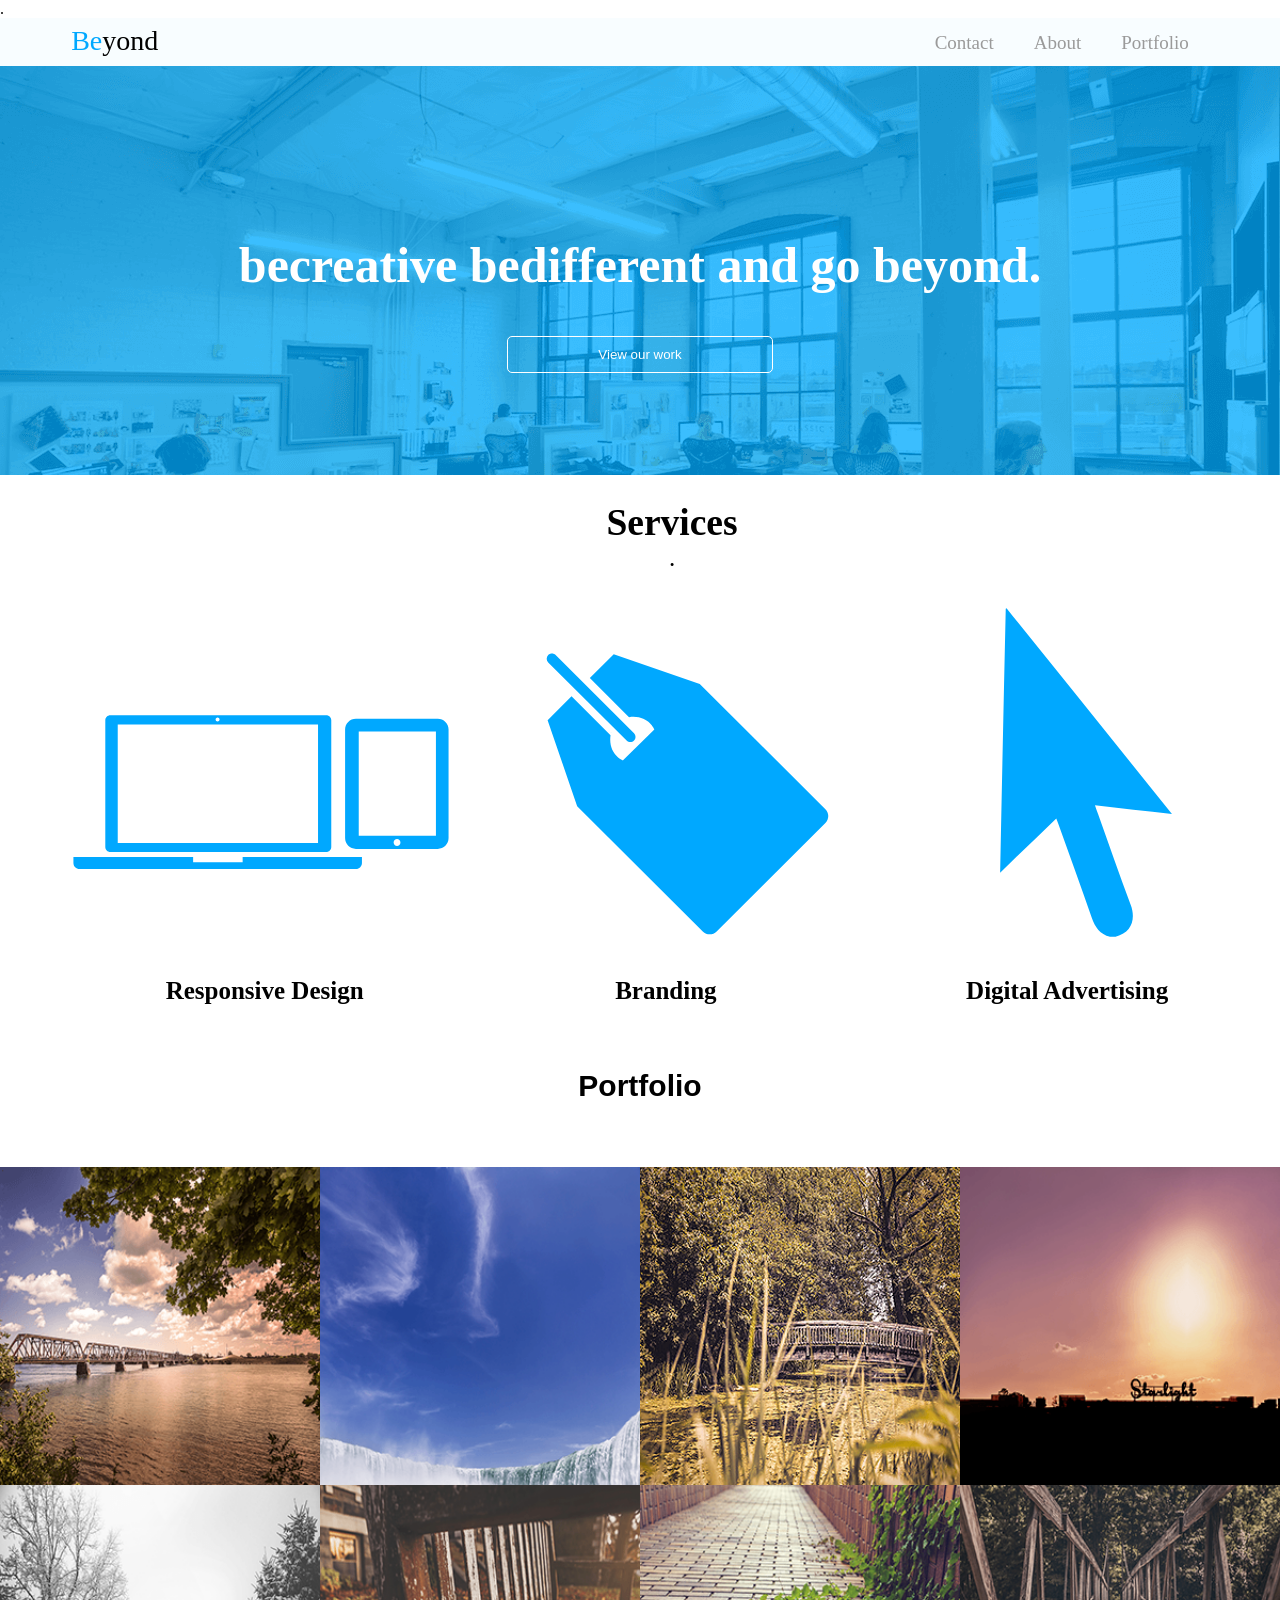
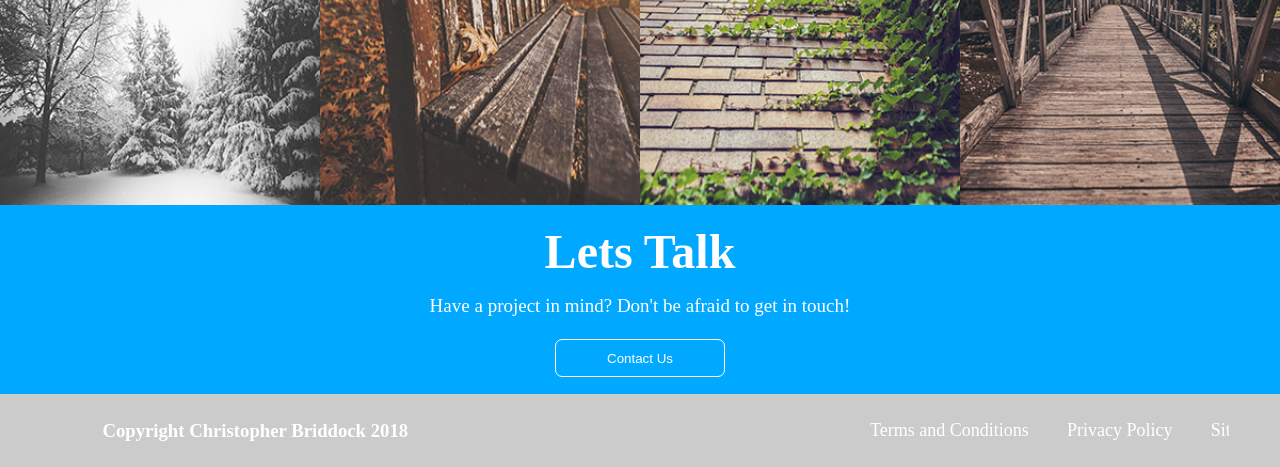
<file: Beyond/Index.html>
<!DOCTYPE html>
<html>
<head>
	<title>Beyond Home-Page</title>
	<link rel="stylesheet" type="text/css" href="css/style.css" />
	<meta name="viewport" content="width=device-width, initial-scale=1.0">.
</head>
<body>
<header>
	<div id="strip">
		<div id="margin-left-right">
			<div id="logo">
				<span>Be</span><span style="color: black;">yond</span>
			</div>
				<div id="menu">
					<a href="">Portfolio</a>
				</div>
				<div id="menu">
					<a href="">About</a>
				</div>
				<div id="menu">
					<a href="">Contact</a>
				</div>
		</div>
	</div>
	<div id="header-image">
		<div id="header-contend">
			<h2>becreative bedifferent and go beyond.</h2>
			<button>View our work</button>
			
		</div>
	</div>
</header>
<div id="blank background">
	<div id="m-l-r">
		<div class="ser">
			<h2>Services</h2>.
		</div>
		<div class="box1">
			<img src="./img/responsive.svg" alt="error" />
			<h3>Responsive Design</h3>
		</div>
		<div class="box1">
			<img src="./img/branding.svg" alt="error" />
			<h3>Branding</h3>
		</div>
		<div class="box1">
			<img src="./img/digi-ad.svg" alt="error" />
			<h3>Digital Advertising</h3>
		</div>
	</div>
</div>
<div id="image-gallery">
			<div id="port">
				<h1>Portfolio</h1>
			</div>
			<div class="image-box">
				<img src="./img/img-1-min.png" alt="error" />
				<div class="responsive-graph">
					<h3>Some Heading Here!</h3>
					<br>
					<br>
					<br>
					<br>

					<p>Here is some text on hover!</p>
				</div>
			</div>
			<div class="image-box">
				<img src="./img/img-2-min.png" alt="error" />
				<div class="responsive-graph">
					<h3>Some Heading Here!</h3>
					<br>
					<br>
					<br>
					<br>
					<p>Here is some text on hover!</p>
				</div>
			</div>
			<div class="image-box">
				<img src="./img/img-3-min.png" alt="error" />
				<div class="responsive-graph">
					<h3>Some Heading Here!</h3>
					<br>
					<br>
					<br>
					<br>
					<p>Here is some text on hover!</p>
				</div>
			</div>
			<div class="image-box">
				<img src="./img/img-4-min.png" alt="error" />
				<div class="responsive-graph">
					<h3>Some Heading Here!</h3>
					<br>
					<br>
					<br>
					<br>
					<p>Here is some text on hover!</p>
				</div>
			</div>
			<div class="image-box">
				<img src="./img/img-5-min.png" alt="error" />
				<div class="responsive-graph">
					<h3>Some Heading Here!</h3>
					<br>
					<br>
					<br>
					<br>
					<p>Here is some text on hover!</p>
				</div>
			</div>
			<div class="image-box">
				<img src="./img/img-6-min.png" alt="error" />
				<div class="responsive-graph">
					<h3>Some Heading Here!</h3>
					<br>
					<br>
					<br>
					<br>
					<p>Here is some text on hover!</p>
				</div>
			</div>
			<div class="image-box">
				<img src="./img/img-7-min.png" alt="error" />
				<div class="responsive-graph">
					<h3>Some Heading Here!</h3>
					<br>
					<br>
					<br>
					<br>
					<p>Here is some text on hover!</p>
				</div>
			</div>
			<div class="image-box">
				<img src="./img/img-8-min.png" alt="error" />
				<div class="responsive-graph">
					<h3>Some Heading Here!</h3>
					<br>
					<br>
					<br>
					<br>
					<p>Here is some text on hover!</p>
				</div>
			</div>
</div>
<div id="lets">
	<div id="Lets-background">
		<div id="lets-margin-left-right">
			<div id="contact">
				<h1>Lets Talk</h1>
				<p>Have a project in mind? Don't be afraid to get in touch!</p>
			</div>
			<button>Contact Us</button>
		</div>
	</div>
</div>
<footer>
	<div id="footer-background">
		<div id="footer-margin-left-right">
			<div id="copy">
				<h3>Copyright Christopher Briddock 2018</h3>
			</div>
			<div id="privacy">
				<a href="">Terms and Conditions</a>
				<a href="">Privacy Policy</a>
				<a href="">Site Map</a>
			</div>
		</div>
	</div>
</footer>
</body>
</html>
</file>
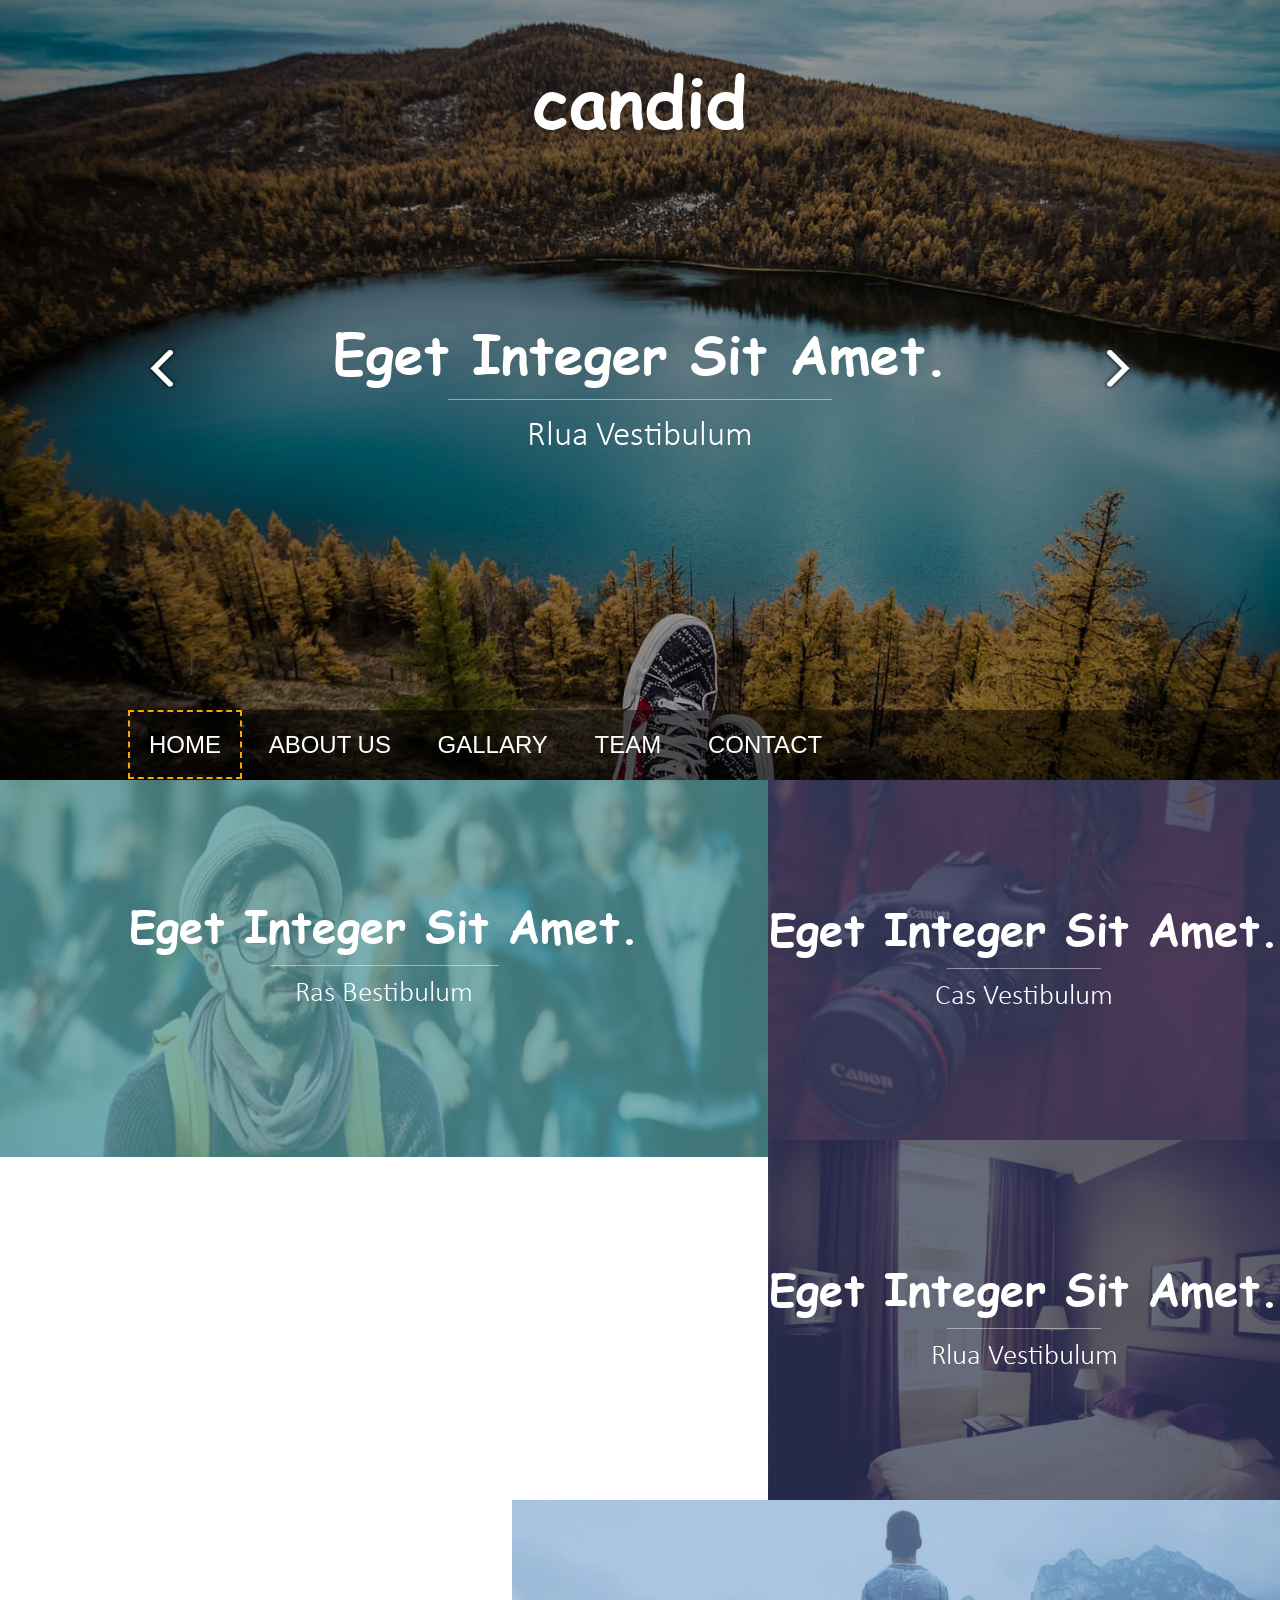
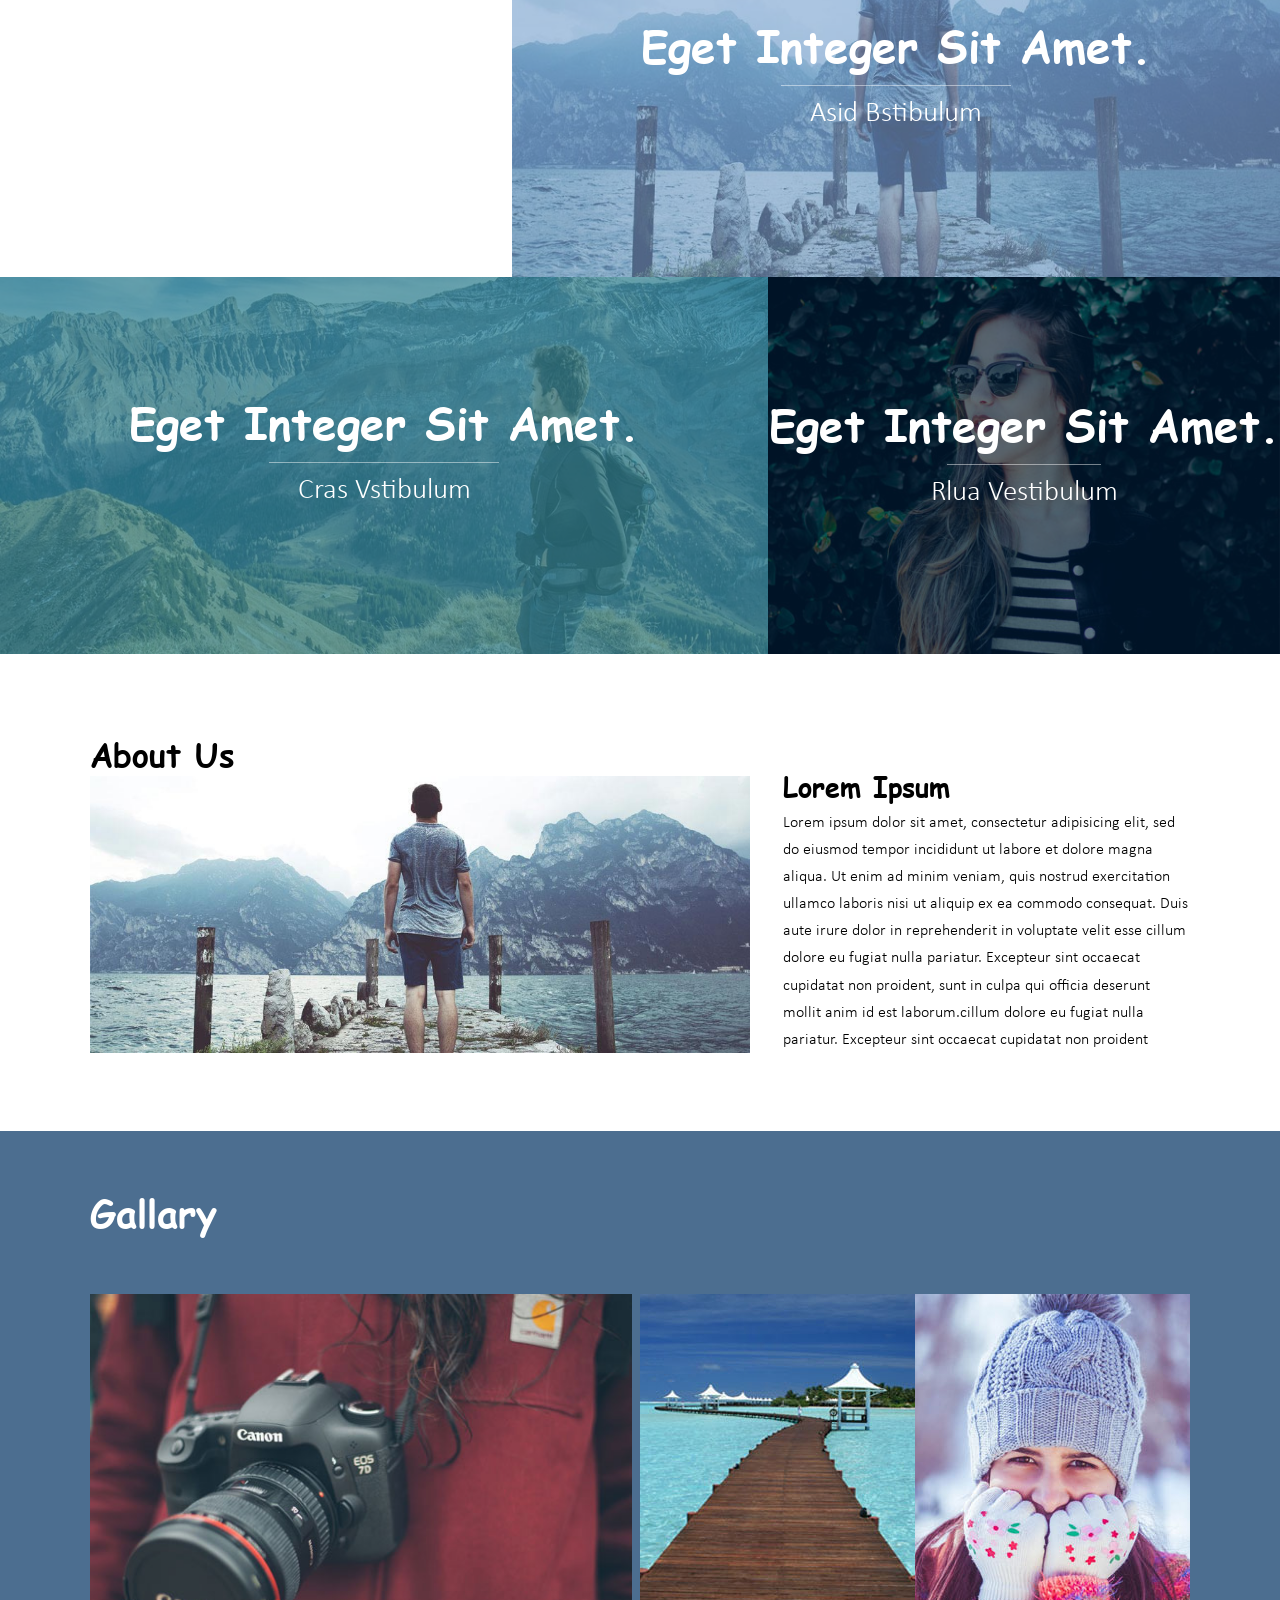
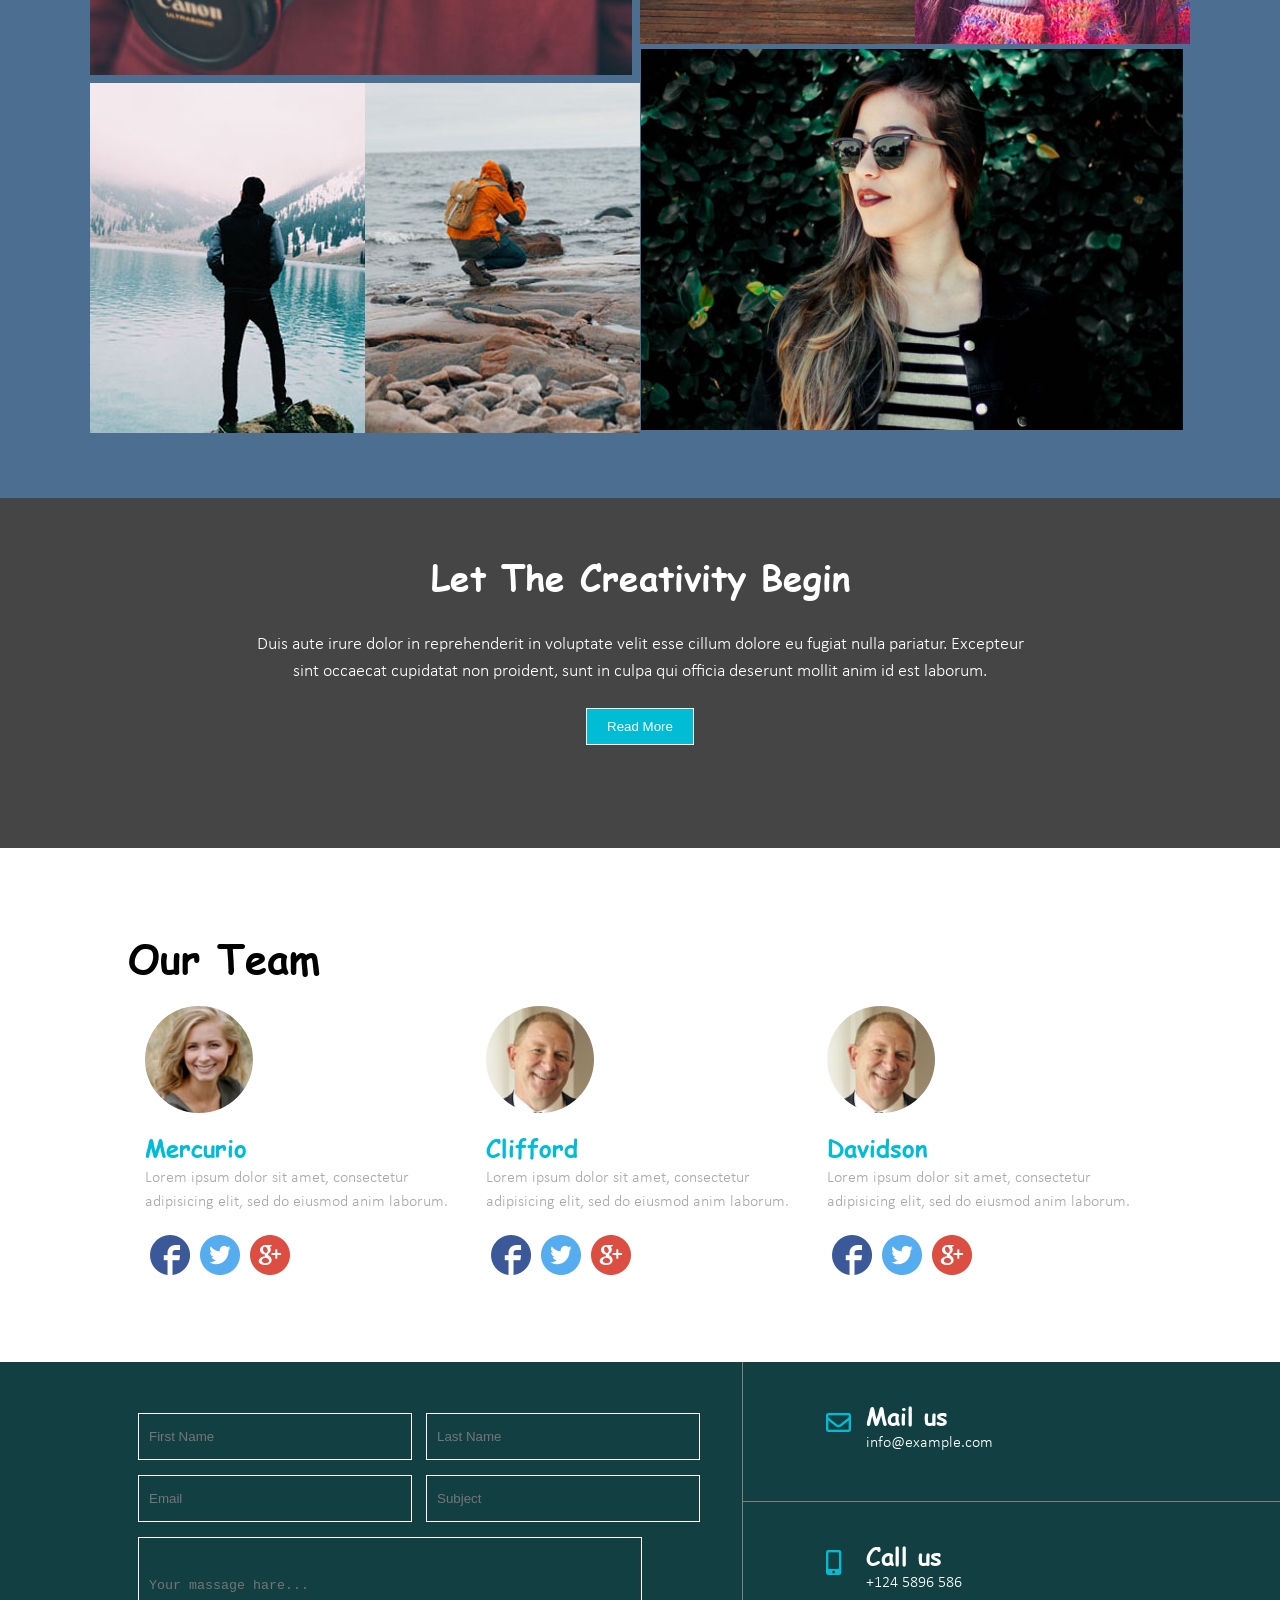
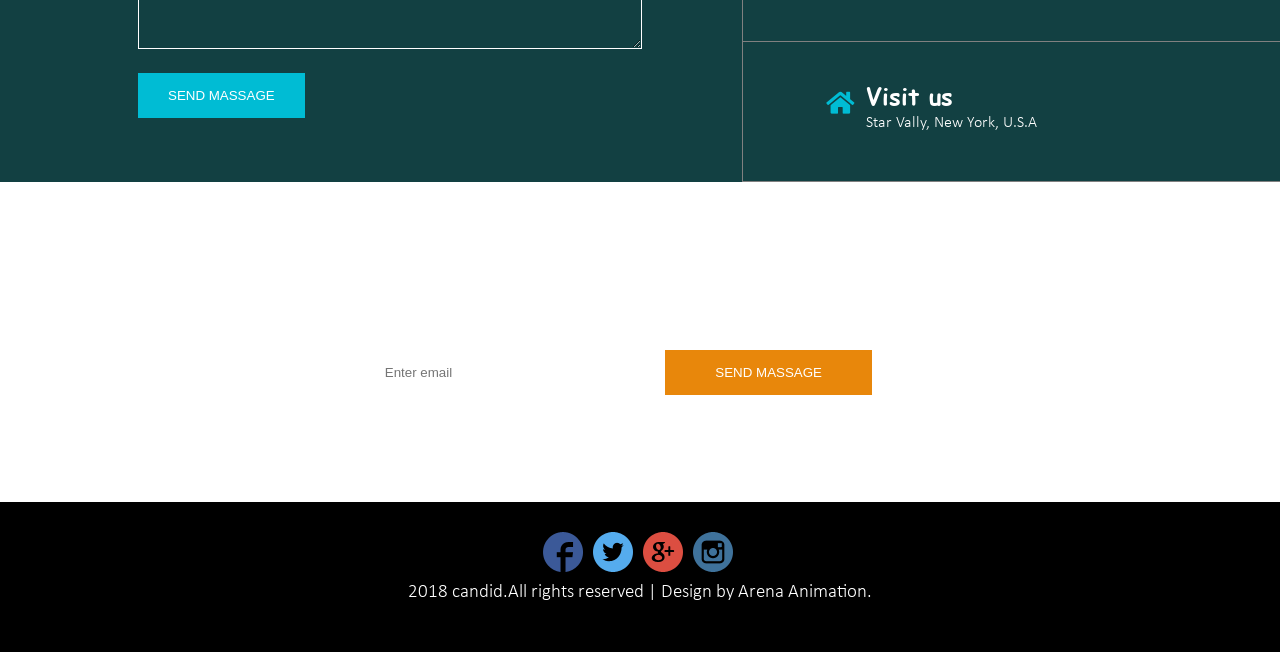
<file: candid/index.html>
<!DOCTYPE html>
<html>
<head>
	<title> Candid </title>
	<link rel="stylesheet" type="text/css" href="css/style.css">
	<link rel="stylesheet" type="text/css" href="css/fontawesome-all.css">
	<meta name="viewport" content="width=device-width, initial-scale=1.0">
</head>
<body>

<header>
	<div id="header-image">
		<div id="strip">
			<div class="mltr">
				<div id="bars"><label for="chk"><i class="fas fa-bars"></i></label></div>
				<div id="menu">
					<a href="">HOME</a>
					<a href="">ABOUT US</a>
					<a href="">GALLARY</a>
					<a href="">TEAM</a>
					<a href="">CONTACT</a>
				</div>
				<input type="checkbox" name="" id="chk">
				<div id="menu2">
					<a href="">HOME</a>
					<a href="">ABOUT US</a>
					<a href="">GALLARY</a>
					<a href="">TEAM</a>
					<a href="">CONTACT</a>
				</div>
			</div>
		</div>
		<div id="header-contend">
			<h1>candid</h1>
			<h2>Eget Integer Sit Amet.</h2>
			<hr id="h2">
			<span>Rlua Vestibulum</span>
			<div id="arrow">
				<img src="images/prev.png">
				<img src="images/next.png">
			</div>
		</div>
			</div>
		</div>
	</div>
</header>
<div id="row-1">
	<div id="box1">
		<div id="b1">
			<img src="images/4.jpg">
			<div class="contend">
			<h2>Eget Integer Sit Amet.</h2>
			<hr>
			<span>Ras Bestibulum</span>
			</div>
		</div>
		<div id="b2">
			<img src="images/2.jpg">
			<div class="contend">
			<h2>Eget Integer Sit Amet.</h2>
			<hr>
			<span>Cas Vestibulum</span>
			</div>
		</div>
	</div>
	<div id="box2">
		<div id="b3">
			<img src="images/3.jpg">
			<div class="contend">
			<h2>Eget Integer Sit Amet.</h2>
			<hr>
			<span>Rlua Vestibulum</span>
			</div>
		</div>
		<div id="b4">
			<img src="images/5.jpg">
			<div class="contend">
			<h2>Eget Integer Sit Amet.</h2>
			<hr>
			<span>Asid Bstibulum</span>
			</div>
		</div>
	</div>
	<div id="box3">
		<div id="b5">
			<img src="images/6.jpg">
			<div class="contend">
			<h2>Eget Integer Sit Amet.</h2>
			<hr>
			<span>Cras Vstibulum</span>
			</div>
		</div>
		<div id="b6">
			<img src="images/7.jpg">
			<div class="contend">
			<h2>Eget Integer Sit Amet.</h2>
			<hr>
			<span>Rlua Vestibulum</span>
			</div>
		</div>
	</div>
</div>
<div id="row-2">
	<div class="mltr">
		<div id="a-image">
			<h1>About Us</h1>
			<img src="images/5.jpg">
		</div>
		<div id="a-contend">
			<h1>Lorem Ipsum</h1>
			<p>Lorem ipsum dolor sit amet, consectetur adipisicing elit, sed do eiusmod
			tempor incididunt ut labore et dolore magna aliqua. Ut enim ad minim veniam,
			quis nostrud exercitation ullamco laboris nisi ut aliquip ex ea commodo
			consequat. Duis aute irure dolor in reprehenderit in voluptate velit esse
			cillum dolore eu fugiat nulla pariatur. Excepteur sint occaecat cupidatat non
			proident, sunt in culpa qui officia deserunt mollit anim id est laborum.cillum dolore eu fugiat nulla pariatur. Excepteur sint occaecat cupidatat non
			proident</p>
		</div>
	</div>
</div>
<div id="row-3">
	<div id="bg-color">
		<div class="mltr">
			<div id="g-heading"><h1>Gallary</h1></div>
			<div id="g-box1">
				<div id="g-box1-image-1">
					<img src="images/2.jpg">
					<div class="snap-shot">
						<h2>Snap Shot</h2>
					</div>
				</div>
				<div id="g-box1-image-2">
					<div class="snap">
						<img src="images/13.jpg">
						<div class="shot">
							<h3>Snap Shot</h3>
						</div>
					</div>
					<div class="snap">
						<img src="images/14.jpg">
						<div class="shot">
							<h3>Snap Shot</h3>
						</div>
					</div>
				</div>
			</div>
			<div id="g-box2">
				<div id="g-box2-image-1">
					<div class="snap2">
						<img src="images/15.jpg">
						<div class="shot">
							<h3>Snap Shot</h3>
						</div>
					</div>
					<div class="snap2">
						<img src="images/16.jpg">
						<div class="shot">
							<h3>Snap Shot</h3>
						</div>
					</div>
				</div>
				<div id="g-box2-image-2">
					<img src="images/7.jpg">
					<div class="snap-shot">
						<h2>Snap Shot</h2>
					</div>
				</div>
			</div>
		</div>
	</div>
</div>
<div id="row-4">
	<div id="bg-image">
		<div id="bg-color2">
			<div class="mltr">
				<div id="row4-contend">
					<h1>Let The Creativity Begin</h1>
					<p>Duis aute irure dolor in reprehenderit in voluptate velit esse
					cillum dolore eu fugiat nulla pariatur. Excepteur sint occaecat cupidatat non
					proident, sunt in culpa qui officia deserunt mollit anim id est laborum.</p>
					<button>Read More</button>
				</div>
			</div>
		</div>
	</div>
</div>
<div id="row-5">
	<div class="mltr">
		<div class="row5-box1">
			<div class="row5-heading">
				<h1>Our Team</h1>
			</div>
			<div class="profile-box">
				<div class="profile-images">
					<img src="images/t1.jpg">
				</div>
				<div class="profile-contend">
					<h2> Mercurio</h2>
					<p>Lorem ipsum dolor sit amet, consectetur adipisicing elit, sed do eiusmod anim laborum.</p>
				</div>
				<div class="icon">
					<div id="i1">
						
					</div>
					<div id="i2">
						
					</div>
					<div id="i3">
						
					</div>
				</div>
			</div>
			<div class="profile-box">
				<div class="profile-images">
					<img src="images/t2.jpg">
				</div>
				<div class="profile-contend">
					<h2> Clifford</h2>
					<p>Lorem ipsum dolor sit amet, consectetur adipisicing elit, sed do eiusmod anim laborum.</p>
				</div>
				<div class="icon">
					<div id="i1">
						
					</div>
					<div id="i2">
						
					</div>
					<div id="i3">
						
					</div>
				</div>
			</div>
			<div class="profile-box">
				<div class="profile-images">
					<img src="images/t2.jpg">
				</div>
				<div class="profile-contend">
					<h2> Davidson</h2>
					<p>Lorem ipsum dolor sit amet, consectetur adipisicing elit, sed do eiusmod anim laborum.</p>
				</div>
				<div class="icon">
					<div id="i1">
						
					</div>
					<div id="i2">
						
					</div>
					<div id="i3">
						
					</div>
				</div>
			</div>
			
		</div>
	</div>
</div>
<div id="row-6">
	<div id="bg-color3">
		<div class="mltr">
			<form>
				<input type="text" name="" placeholder="First Name">
				<input type="text" name="" placeholder="Last Name">
				<input type="email" name="" placeholder="Email">
				<input type="text" name="" placeholder="Subject">
				<textarea placeholder="Your massage hare..."></textarea>
				<button id="btn">SEND MASSAGE</button>
			</form>
			<div id="social-media">
				<div class="us">
					<i class="far fa-envelope"></i>
					<h2>Mail us</h2>
					<span>info@example.com</span>
				</div>
				<div class="us">
					<i class="fas fa-mobile-alt"></i>
					<h2>Call us</h2>
					<span>+124 5896 586</span>
				</div>
				<div class="us">
					<i class="fas fa-home"></i>
					<h2>Visit us</h2>
					<span>Star Vally, New York, U.S.A</span>
				</div>
			</div>
		</div>
	</div>
</div>
	<div id="bg-image2">
		<div class="mltr">
			<div id="row7-heading">
				<h1>Subscribe</h1>
			</div>
			<div id="form2">
				<input type="email" name="" placeholder="Enter email">
				<input type="submit" name="" value="SEND MASSAGE">
			</div>
		</div>
	</div>
</div>
<footer>
	<div id="bg-color4">
		<div class="mltr">
			<div id="footer-container">
				<div id="social-icon">
					<div id="i1">
						
					</div>
					<div id="i2">
						
					</div>
					<div id="i3">
						
					</div>
					<div id="i4">
						
					</div>
				</div>
				<div id="copyright">
					<h3>2018 candid.All rights reserved  | Design by Arena Animation.</h3>
				</div>
			</div>
		</div>
	</div>
</footer>
</body>
</html>
</file>
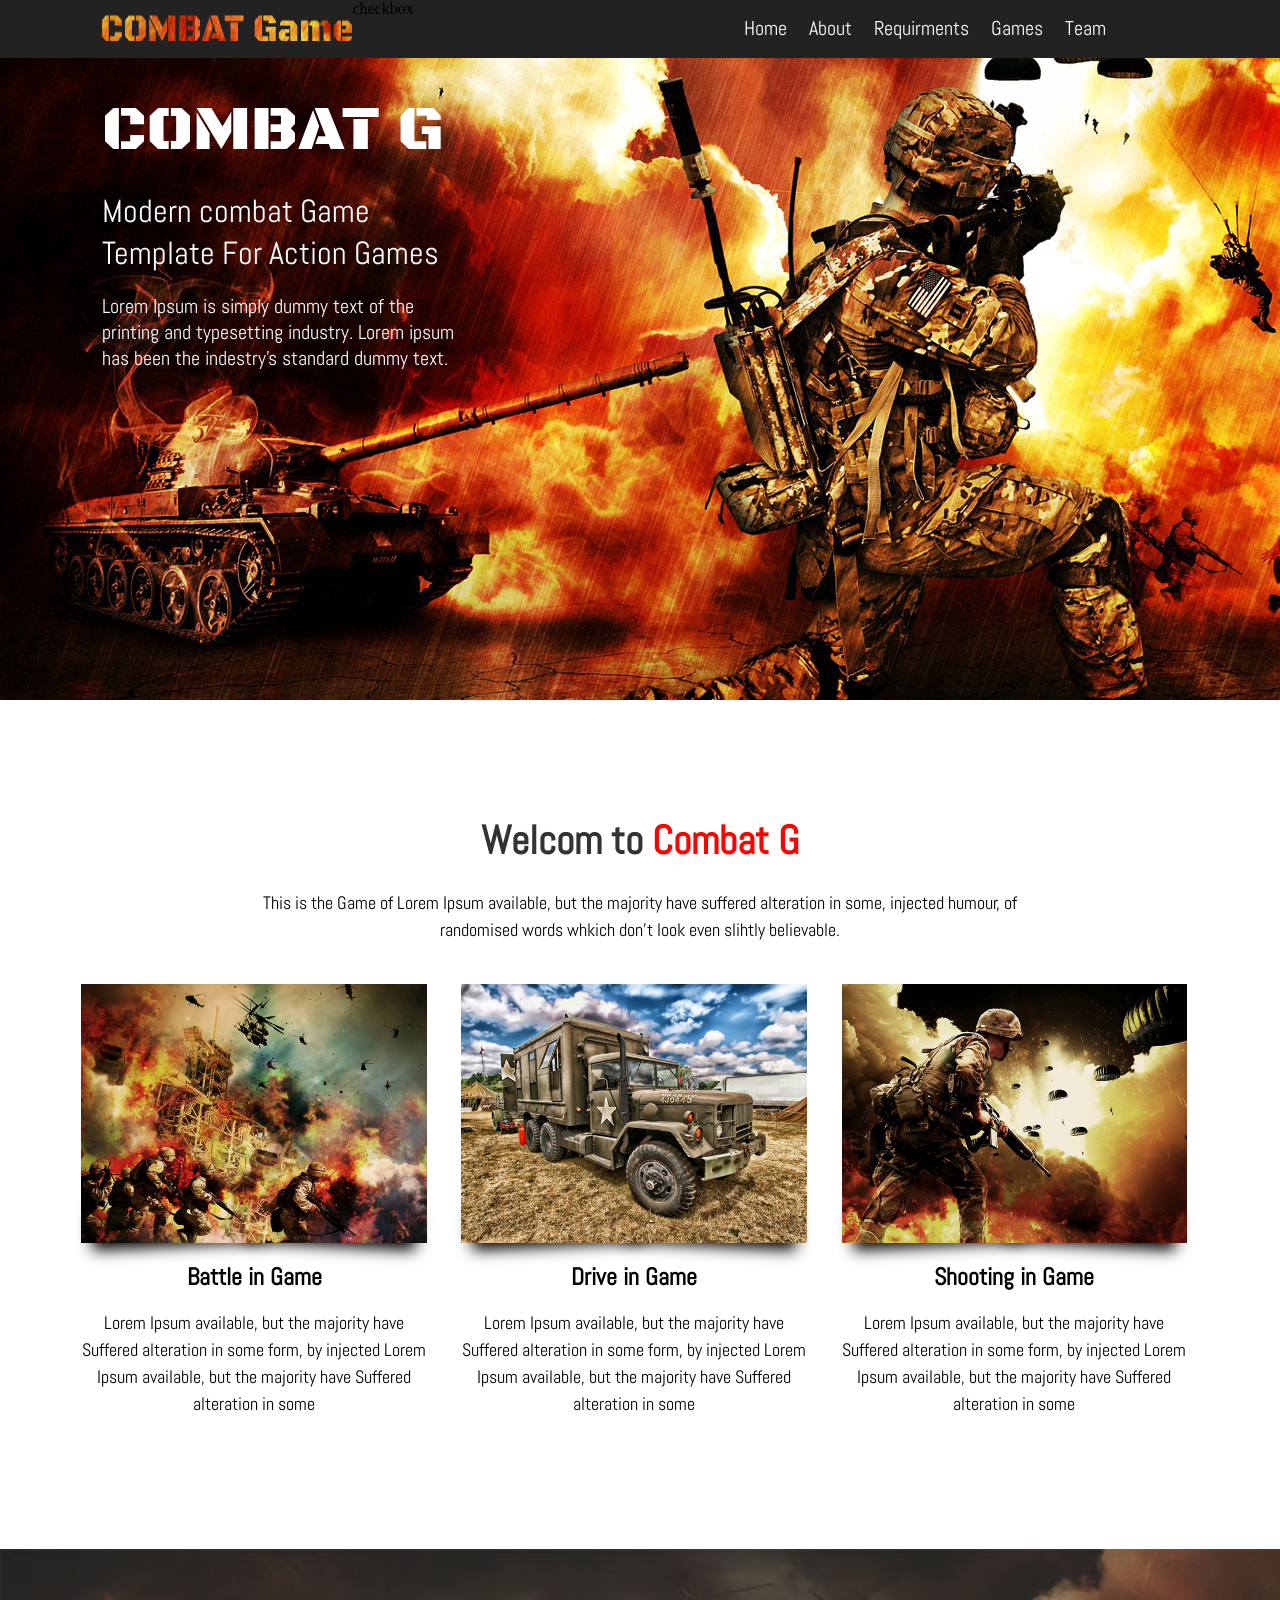
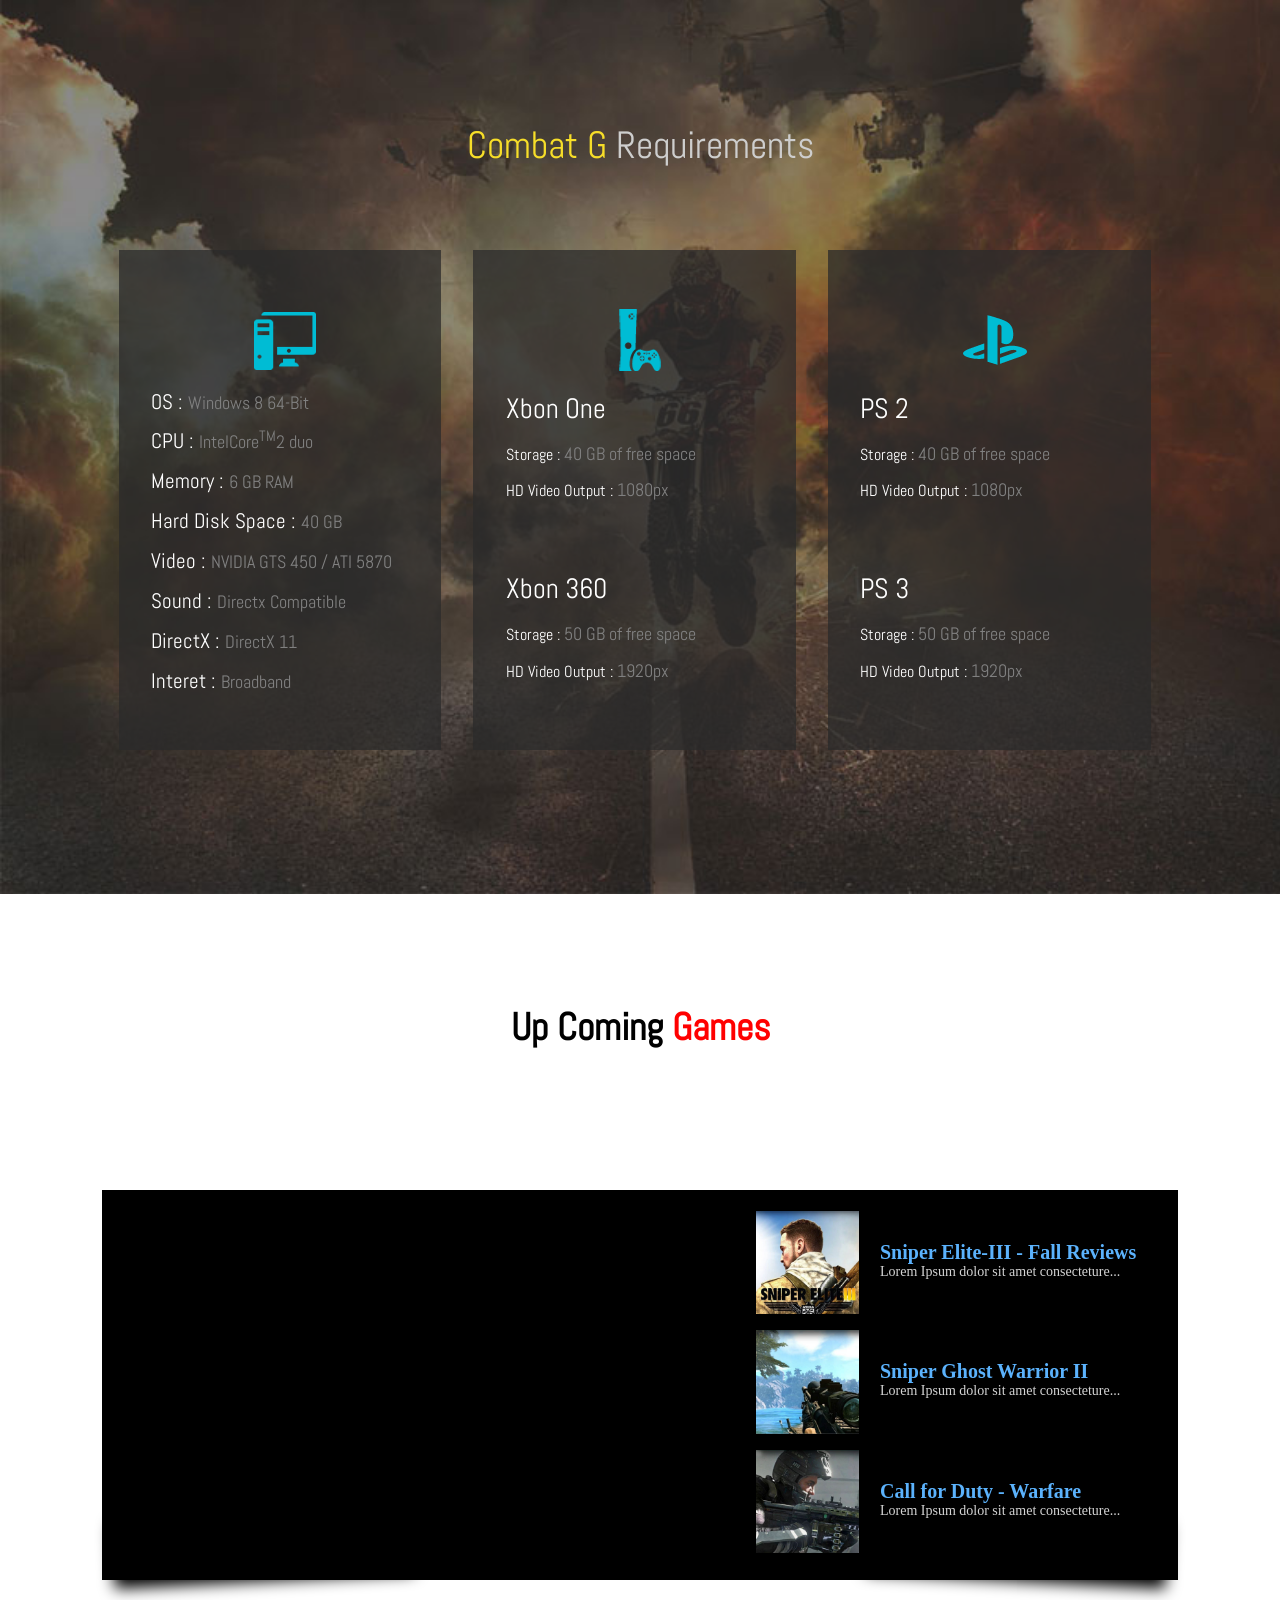
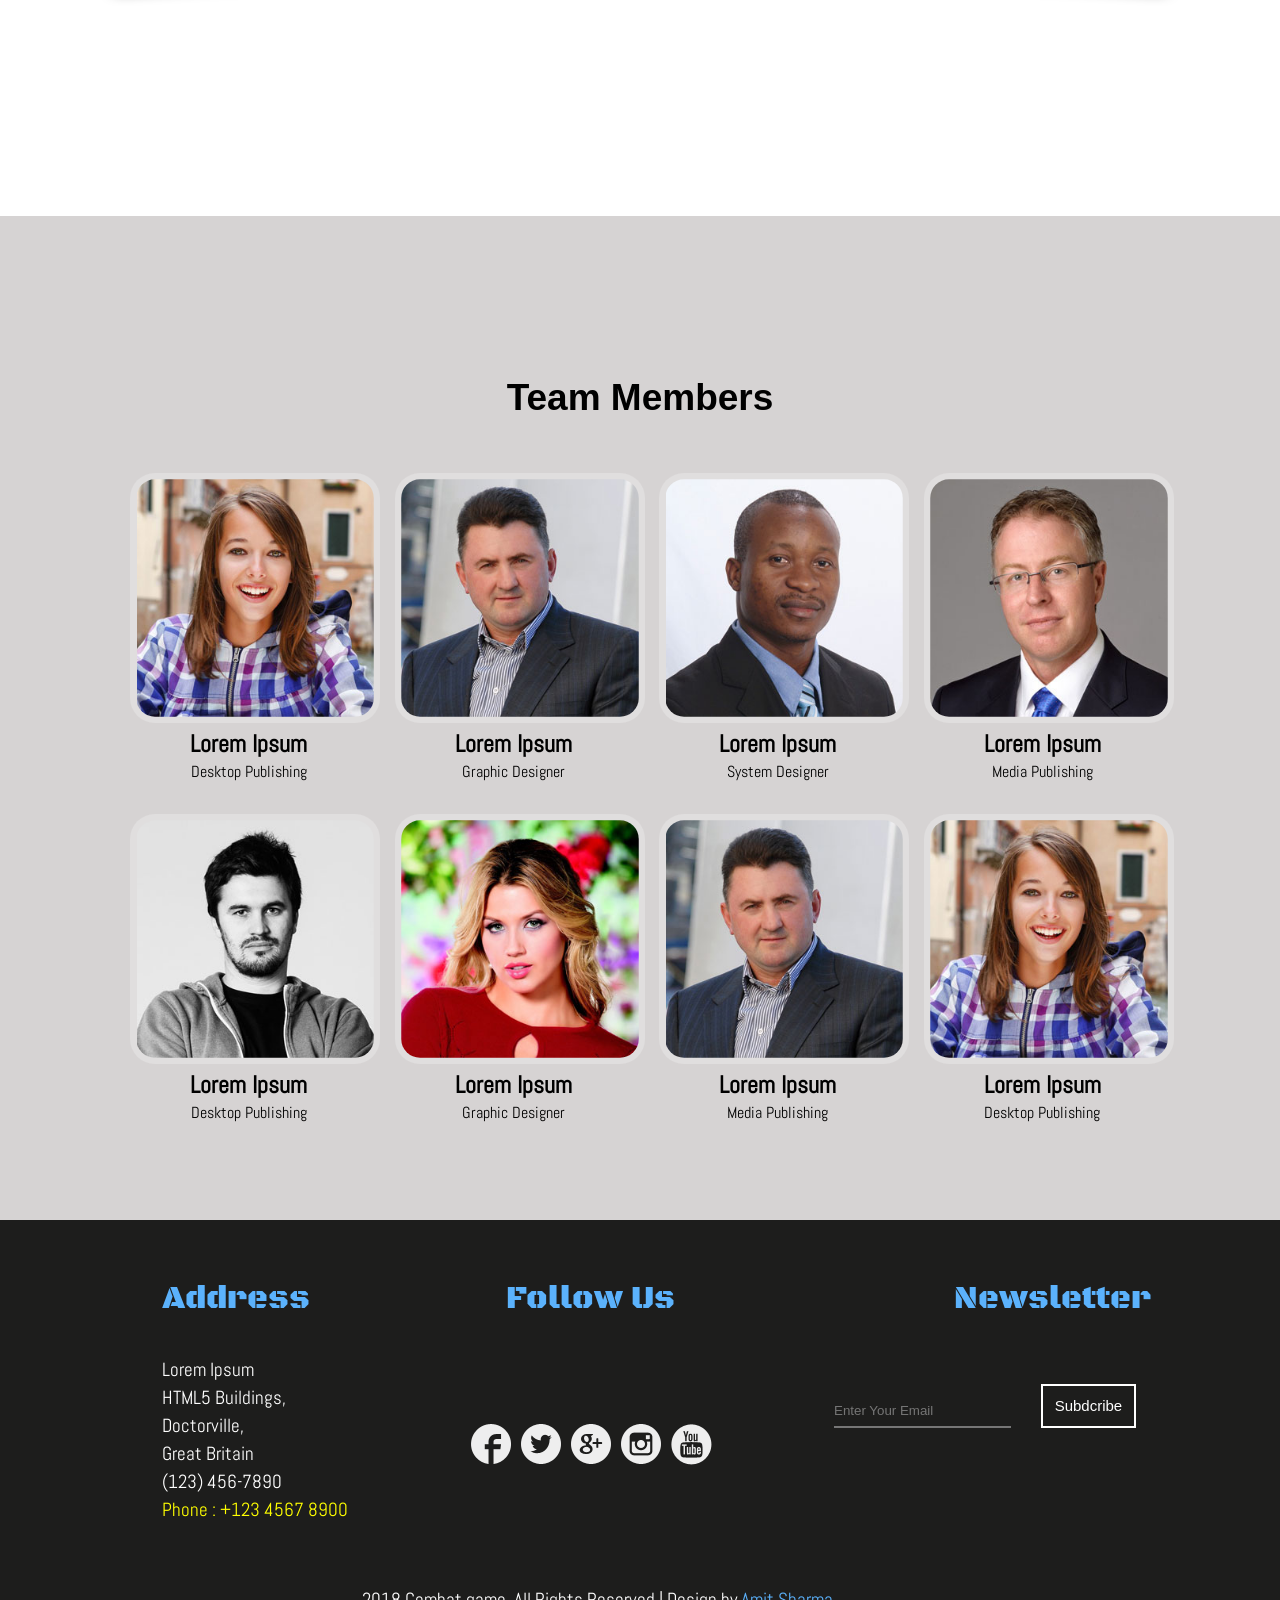
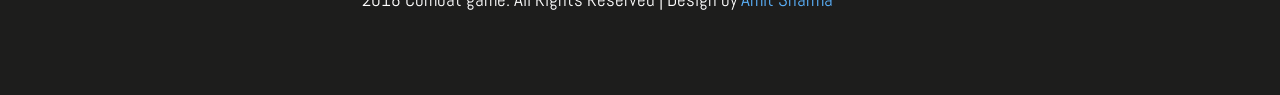
<file: Combat Games/index.html>
<!DOCTYPE html>
<html>
<head>
	<title>Home Page</title>
	<link rel="stylesheet" type="text/css" href="css/style.css">
	<link rel="stylesheet" type="text/css" href="css/fontawesome-all.css">
	<link rel="stylesheet" type="text/css" href="css/fonts.css">
</head>
<body>
<header>
	<div id="header">
		<div id="strip">
			<div class="mltr">
				<div id="logo">
					<img src="images/logo2.png">
				</div>
				<label for="chk">checkbox</label>
				<div id="menu">
					<a href="">Home</a>
					<a href="#box1">About</a>
					<a href="#box2">Requirments</a>
					<a href="#box3">Games</a>
					<a href="#box4">Team</a>
					<a href="#footer">Contact</a>
				</div>
			</div>
		</div>
		<input type="checkbox" name="" id="chk">
		<div id="header-contend">
			<h1>COMBAT G</h1>
			<H2>Modern combat Game Template For Action Games</H2>
			<p>Lorem Ipsum is simply dummy text of the printing and typesetting industry. Lorem ipsum has been the indestry's standard dummy text.</p>
		</div>
	</div>
</header>
<div id="box1">
	<div id="mltr">
		<div id="b1-contend">
			<h1>Welcom to <span>Combat G</span></h1>
			<p>This is the Game of Lorem Ipsum available, but the majority have suffered alteration in some, injected humour, of randomised words whkich don't look even slihtly believable.</p>
		</div>
		<div id="b1-image">
			<div class="effect-2">
				<img src="images/ai1.jpg">
			</div>
			<h2>Battle in Game</h2>
			<p>Lorem Ipsum available, but the majority have Suffered alteration in some form, by injected Lorem Ipsum available, but the majority have Suffered alteration in some</p>
		</div>
		<div id="b1-image">
			<div class="effect-2">
				<img src="images/ai2.jpg">
			</div>
			<h2>Drive in Game</h2>
			<p>Lorem Ipsum available, but the majority have Suffered alteration in some form, by injected Lorem Ipsum available, but the majority have Suffered alteration in some</p>
		</div>
		<div id="b1-image">
			<div class="effect-2">
				<img src="images/ai3.jpg">
			</div>
			<h2>Shooting in Game</h2>
			<p>Lorem Ipsum available, but the majority have Suffered alteration in some form, by injected Lorem Ipsum available, but the majority have Suffered alteration in some</p>
		</div>
	</div>
</div>
<div id="box2">
	<div id="b2-background-image">
		<div class="mltr">
			<div id="b2-contend">
				<h2>Combat G <span>Requirements</span></h2>
			</div>
			<div id="b2-icon-box">
				<img src="images/windows.png">
				<h2>OS : <span>Windows 8 64-Bit</span></samp></h2>
				<h2>CPU : <span>IntelCore<sup>TM</sup>2 duo</span></samp></h2>
				<h2>Memory : <span>6 GB RAM</span></samp></h2>
				<h2>Hard Disk Space : <span>40 GB</span></samp></h2>
				<h2>Video : <span>NVIDIA GTS 450 / ATI 5870</span></samp></h2>
				<h2>Sound : <span>Directx Compatible</span></samp></h2>
				<h2>DirectX : <span>DirectX 11</span></samp></h2>
				<h2>Interet : <span>Broadband</span></samp></h2>
			</div>
			<div id="b2-icon-box">
				<img src="images/remoe.png">
				<h1>Xbon One</h1>
				<h3>Storage : <span>40 GB of free space</span></h3>
				<h3>HD Video Output : <span>1080px</span></h3><br><br>
				<h1>Xbon 360</h1>
				<h3>Storage : <span>50 GB of free space</span></h3>
				<h3>HD Video Output : <span>1920px</span></h3>
			</div>
			<div id="b2-icon-box">
				<img src="images/ps.png">
				<h1>PS 2</h1>
				<h3>Storage : <span>40 GB of free space</span></h3>
				<h3>HD Video Output : <span>1080px</span></h3><br><br>
				<h1>PS 3</h1>
				<h3>Storage : <span>50 GB of free space</span></h3>
				<h3>HD Video Output : <span>1920px</span></h3>
			</div>
		</div>
	</div>
</div>
<div id="box3">
	<div class="mltr">
		<div id="b3-h">
			<h1>Up Coming <span>Games</span></h1>
		</div>
		<div id="b3-shadow-effect">
			<div class="video-output">
			<div id="video-play">
				<input type="radio" name="play" id="v1" checked="" style="position: absolute;">
				<div id="v1p">
					<iframe width="729" height="410" src="https://www.youtube.com/embed/9PjG7ASHlck" frameborder="0" allow="accelerometer; autoplay; encrypted-media; gyroscope; picture-in-picture" allowfullscreen></iframe>
				</div>
				<input type="radio" name="play" id="v2" style="position: absolute;">
				<div id="v2p">
					<iframe width="729" height="410" src="https://www.youtube.com/embed/Lx85ChWAlLg" frameborder="0" allow="accelerometer; autoplay; encrypted-media; gyroscope; picture-in-picture" allowfullscreen></iframe>
				</div>
				<input type="radio" name="play" id="v3" style="position: absolute;">
				<div id="v3p">
					<iframe width="729" height="410" src="https://www.youtube.com/embed/a5k1uT2Orw0" frameborder="0" allow="accelerometer; autoplay; encrypted-media; gyroscope; picture-in-picture" allowfullscreen></iframe>
				</div>
			</div>
			<div id="video-list">
				<div class="video1">
					<div class="image1">
						<img src="images/up1.jpg">
					</div>
					<label for="v1">
						<h2>Sniper Elite-III - Fall Reviews</h2>
						<p>Lorem Ipsum dolor sit amet consecteture...</p>
					</label>
				</div>
				<div class="video1">
					<div class="image1">
						<img src="images/up2.jpg">
					</div>
					<label for="v2">
						<h2>Sniper Ghost Warrior II</h2>
						<p>Lorem Ipsum dolor sit amet consecteture...</p>
					</label>
				</div>
				<div class="video1">
					<div class="image1">
						<img src="images/up3.jpg">
					</div>
					<label for="v3">
						<h2>Call for Duty - Warfare</h2>
						<p>Lorem Ipsum dolor sit amet consecteture...</p>
					</label>
				</div>
			</div>
		</div>
		</div>
	</div>
</div>
<div id="box4">
	<div id="b4-bg-color">
		<div class="mltr">
			<div id="b4-h">
				<h2>Team Members</h2>
			</div>
			<div id="team-member">
				<div class="t-m">
					<div class="defth">
						<img src="images/t1.jpg">
					</div>
					<h2>Lorem Ipsum</h2>
					<span>Desktop Publishing</span>
				</div>
			</div>
			<div id="team-member">
				<div class="t-m">
					<div class="defth">
						<img src="images/t2.jpg">
					</div>
					<h2>Lorem Ipsum</h2>
					<span>Graphic Designer</span>
				</div>
			</div>
			<div id="team-member">
				<div class="t-m">
					<div class="defth">
						<img src="images/t3.jpg">
					</div>
					<h2>Lorem Ipsum</h2>
					<span>System Designer</span>
				</div>
			</div>
			<div id="team-member">
				<div class="t-m">
					<div class="defth">
						<img src="images/t4.jpg">
					</div>
					<h2>Lorem Ipsum</h2>
					<span>Media Publishing</span>
				</div>
			</div>
			<div id="team-member">
				<div class="t-m">
					<div class="defth">
						<img src="images/t5.jpg">
					</div>
					<h2>Lorem Ipsum</h2>
					<span>Desktop Publishing</span>
				</div>
			</div>
			<div id="team-member">
				<div class="t-m">
					<div class="defth">
						<img src="images/t6.jpg">
					</div>
					<h2>Lorem Ipsum</h2>
					<span>Graphic Designer</span>
				</div>
			</div>
			<div id="team-member">
				<div class="t-m">
					<div class="defth">
						<img src="images/t2.jpg">
					</div>
					<h2>Lorem Ipsum</h2>
					<span>Media Publishing</span>
				</div>
			</div>
			<div id="team-member">
				<div class="t-m">
					<div class="defth">
						<img src="images/t1.jpg">
					</div>
					<h2>Lorem Ipsum</h2>
					<span>Desktop Publishing</span>
				</div>
			</div>
		</div>
	</div>
</div>
<footer id="footer">
	<div id="b5-bgcolor">
		<div class="mltr">
			<div id="f-contact">
				<h1 id="h1">Address</h1>
				<h3 id="h4">Lorem Ipsum<br>HTML5 Buildings,<br>Doctorville,<br>Great Britain<br>(123) 456-7890</h3>
				<h3 id="num" style="color: yellow;">Phone : +123 4567 8900</h3>
			</div>
			<div id="f-contact">
			<h1 id="h2">Follow Us</h1>
			<div id="i1">
				
			</div>
			<div id="i2">
				
			</div>
			<div id="i3">
				
			</div>
			<div id="i4">
				
			</div>
			<div id="i5">
				
			</div>
		</div>
		<div id="f-contact">
			<h1 id="h3">Newsletter</h1>
			<input type="email" name="" placeholder="Enter Your Email">
			<button>Subdcribe</button>
		</div>
		<div id="f-contact">
			<h5 id="h5">2018 Combat game. All Rights Reserved | Design by <span style="color: #5bb2fc">Amit Sharma</span> </h5>
		</div>
	</div>
</footer>
</body>
</html>
</file>
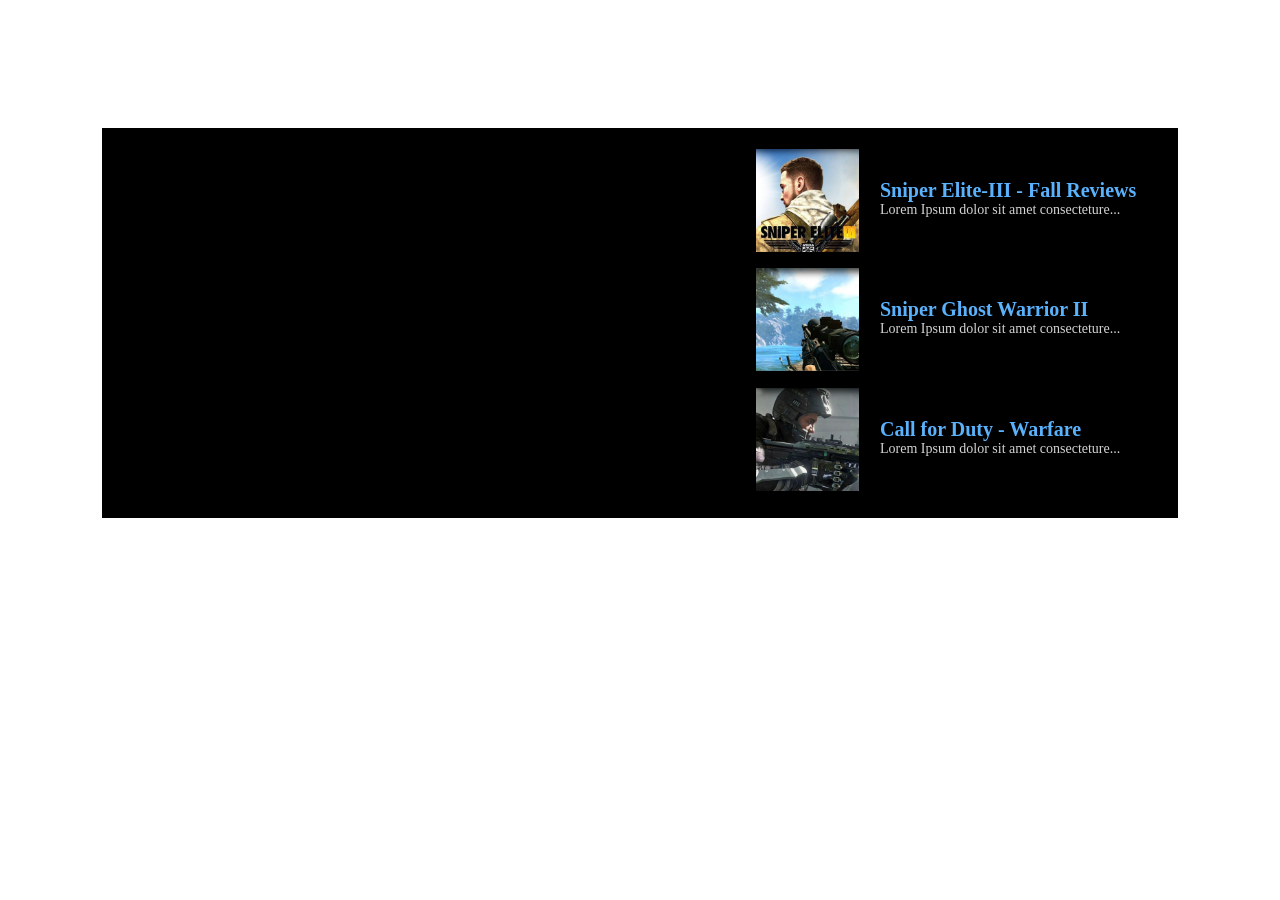
<file: tab/index.html>
<!DOCTYPE html>
<html>
<head>
	<title>tab</title>
	<link rel="stylesheet" type="text/css" href="css/style.css">
</head>
<body>
<div class="container">
	<div class="mltr">
		<div class="video-output">
			<div id="video-play">
				<input type="radio" name="play" id="v1" checked="" style="position: absolute;">
				<div id="v1p">
					<iframe width="729" height="410" src="https://www.youtube.com/embed/9PjG7ASHlck" frameborder="0" allow="accelerometer; autoplay; encrypted-media; gyroscope; picture-in-picture" allowfullscreen></iframe>
				</div>
				<input type="radio" name="play" id="v2" style="position: absolute;">
				<div id="v2p">
					<iframe width="729" height="410" src="https://www.youtube.com/embed/Lx85ChWAlLg" frameborder="0" allow="accelerometer; autoplay; encrypted-media; gyroscope; picture-in-picture" allowfullscreen></iframe>
				</div>
				<input type="radio" name="play" id="v3" style="position: absolute;">
				<div id="v3p">
					<iframe width="729" height="410" src="https://www.youtube.com/embed/a5k1uT2Orw0" frameborder="0" allow="accelerometer; autoplay; encrypted-media; gyroscope; picture-in-picture" allowfullscreen></iframe>
				</div>
			</div>
			<div id="video-list">
				<div class="video1">
					<div class="image1">
						<img src="images/up1.jpg">
					</div>
					<label for="v1">
						<h2>Sniper Elite-III - Fall Reviews</h2>
						<p>Lorem Ipsum dolor sit amet consecteture...</p>
					</label>
				</div>
				<div class="video1">
					<div class="image1">
						<img src="images/up2.jpg">
					</div>
					<label for="v2">
						<h2>Sniper Ghost Warrior II</h2>
						<p>Lorem Ipsum dolor sit amet consecteture...</p>
					</label>
				</div>
				<div class="video1">
					<div class="image1">
						<img src="images/up3.jpg">
					</div>
					<label for="v3">
						<h2>Call for Duty - Warfare</h2>
						<p>Lorem Ipsum dolor sit amet consecteture...</p>
					</label>
				</div>
			</div>
		</div>
	</div>
</div>
</body>
</html>
</file>
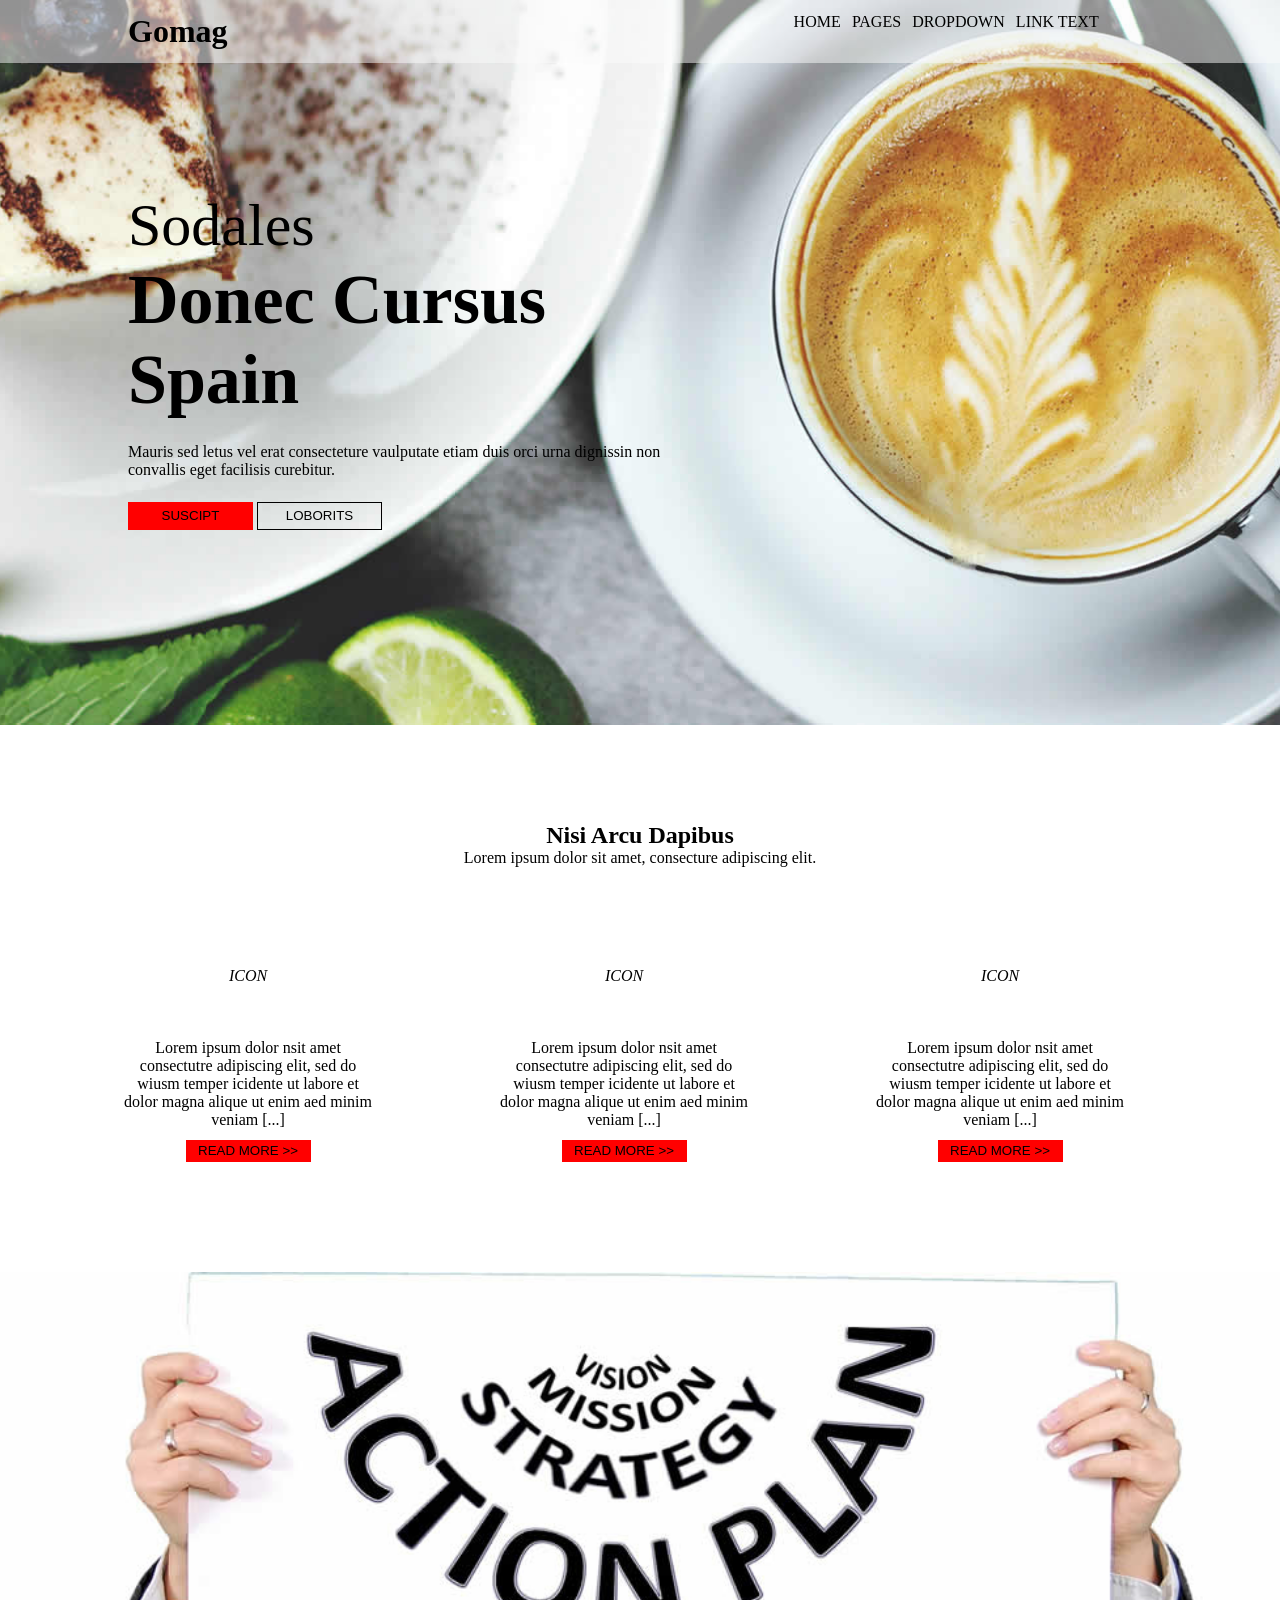
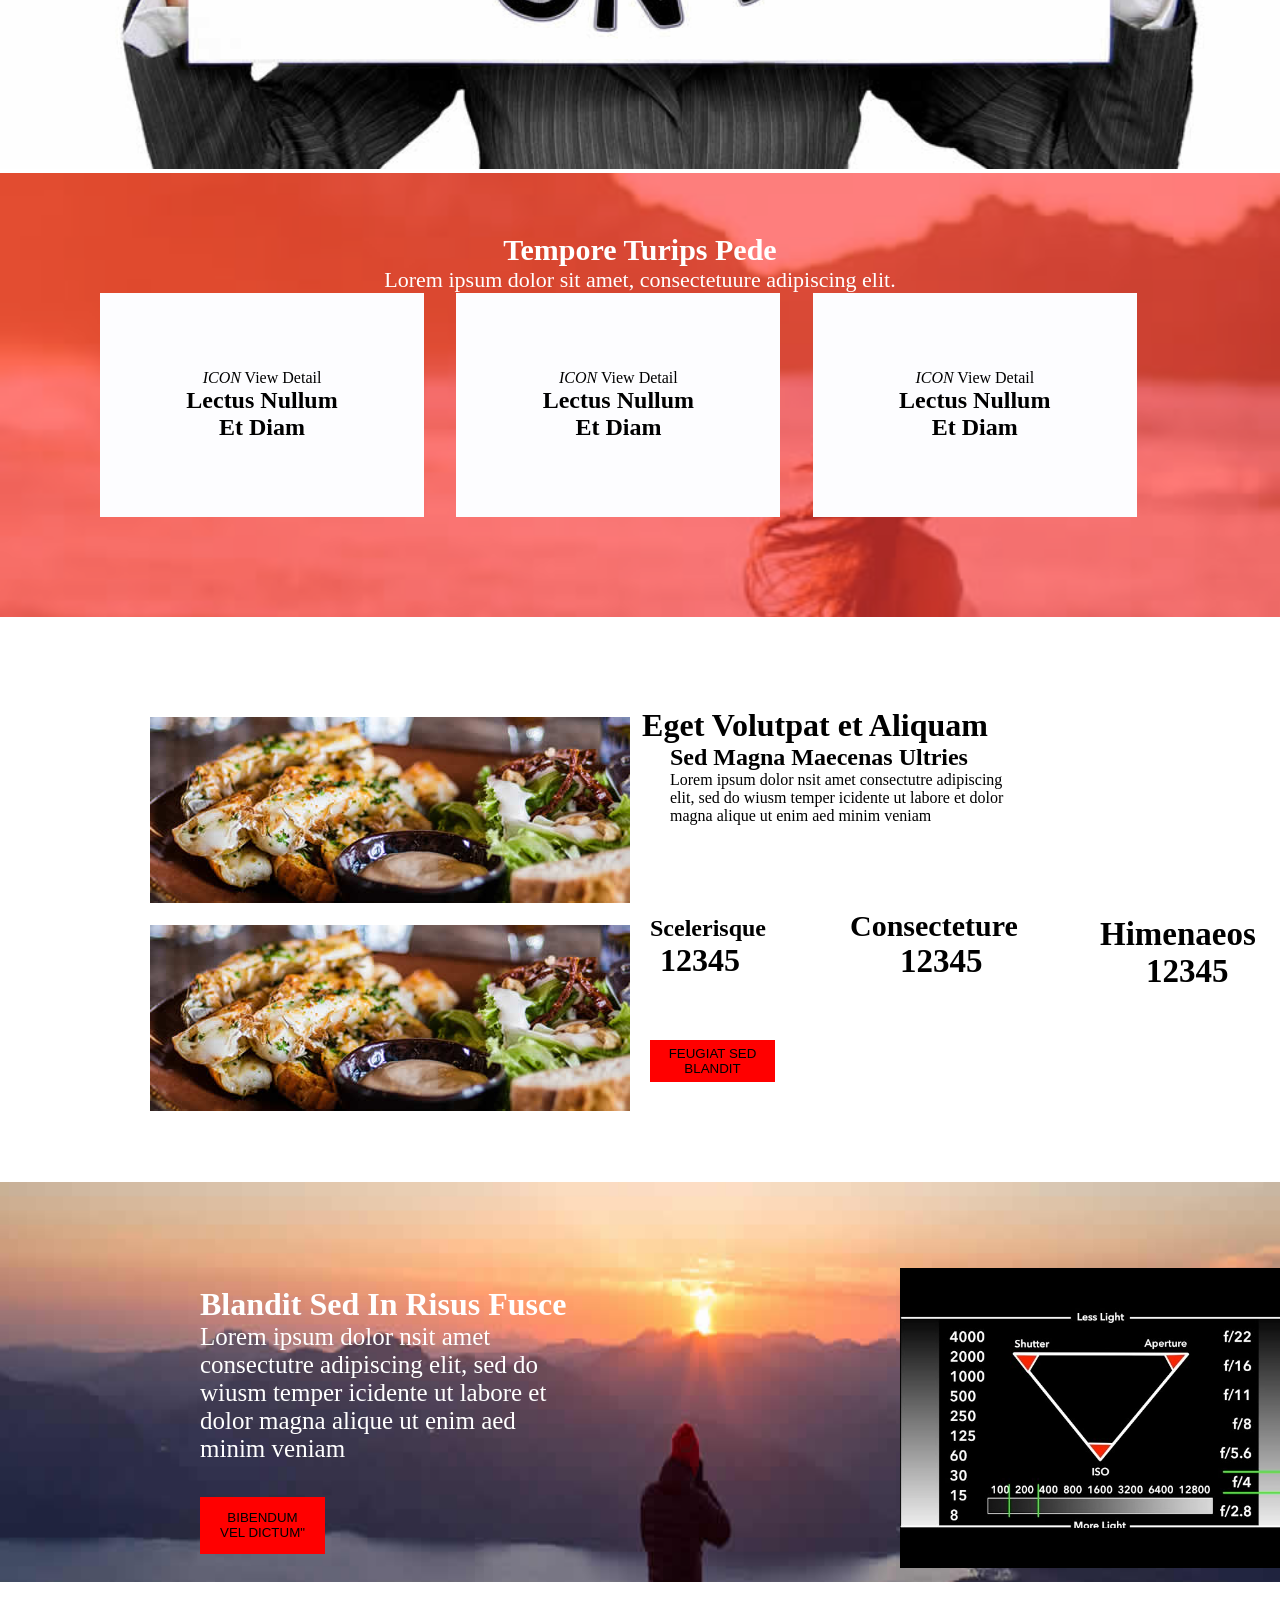
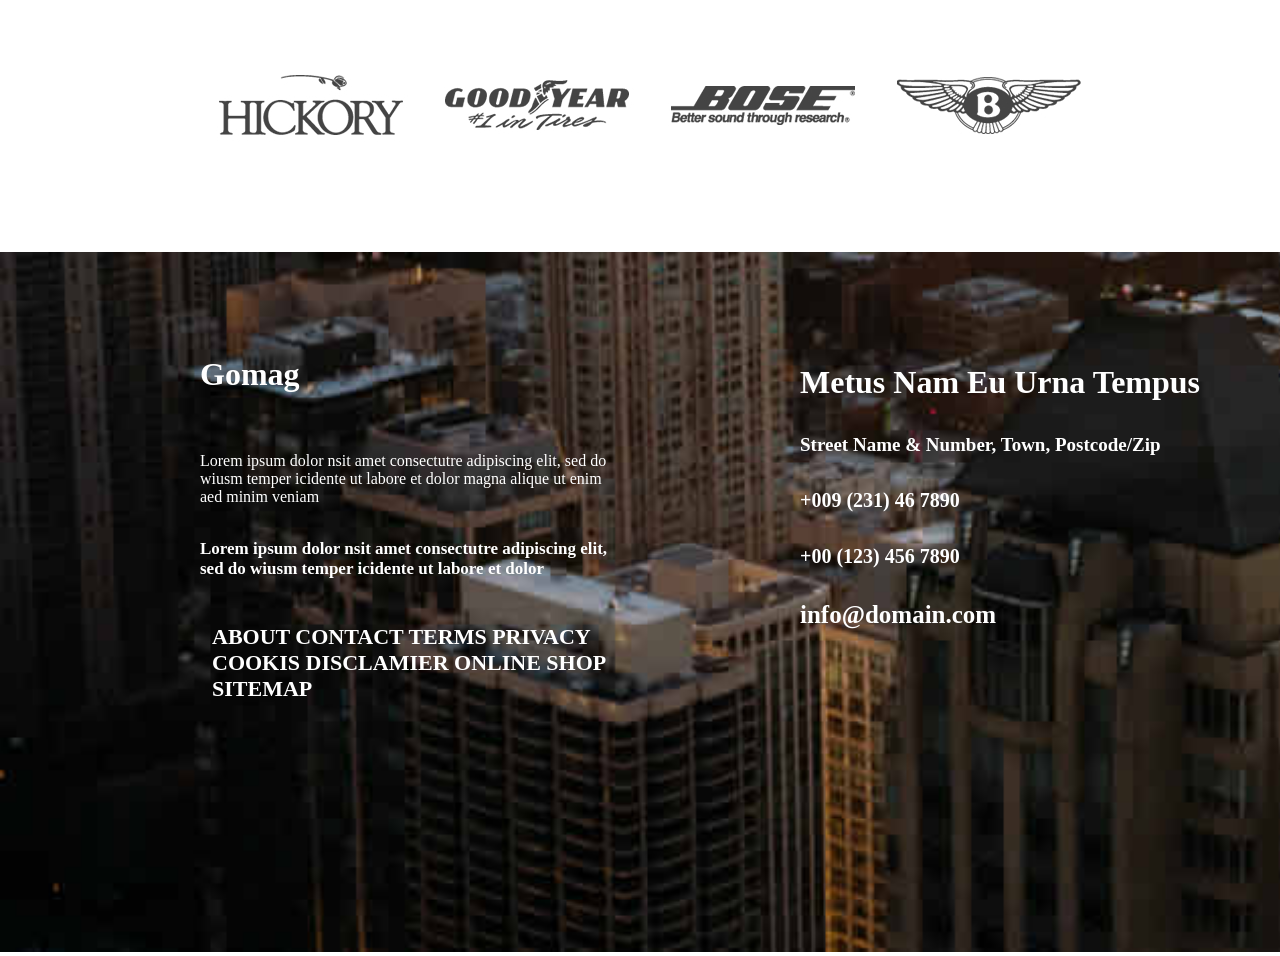
<file: 24.10.18 ftp account/sites/gomag/index.html>
<!DOCTYPE html>
<html>
<head>
	<title>Home page - Gomag</title>
	<link rel="stylesheet" type="text/css" href="css/style.css" />
</head>
<body>
<header>
	<div id="header-strip">
		<div id="left-right-margin">
			<div id="logo">
				<h1>Gomag</h1>
			</div>
			<div id="menu">
				<a href="">HOME</a>
				<a href="">PAGES</a>
				<a href="">DROPDOWN</a>
				<a href="">LINK TEXT</a>
			</div>
	    </div>
	</div>
	<div id="header-box">
		<span>Sodales</span>
		<span>Donec Cursus Spain</span>
		<p>Mauris sed letus vel erat consecteture vaulputate etiam duis orci urna dignissin non convallis eget facilisis curebitur.</p>
		<div id="head-button">
			<input type="button" name="" value="SUSCIPT" class="btn-red" />
			<button class="btn-tran">LOBORITS</button>
		</div>
	</div>
</header>
<div id="row1">
	<div class="left-right-margin">
		<div id="row1-head">
			<h2>Nisi Arcu Dapibus</h2>
			<p>Lorem ipsum dolor sit amet, consecture adipiscing elit.</p>
		</div>
		<div class="row1-box">
			<i>ICON</i>
			<h3>Auctor Henderit Id</h3>
			<p>Lorem ipsum dolor nsit amet consectutre adipiscing elit, sed do wiusm temper icidente ut labore et dolor magna alique ut enim aed minim veniam [...]</p>
			<div id="row1-btn">
				<button class="btn-red">READ MORE &gt;&gt;</button>
			</div>
		</div>
		<div class="row1-box">
			<i>ICON</i>
			<h3>Auctor Henderit Id</h3>
			<p>Lorem ipsum dolor nsit amet consectutre adipiscing elit, sed do wiusm temper icidente ut labore et dolor magna alique ut enim aed minim veniam [...]</p>
			<div id="row1-btn">
				<button class="btn-red">READ MORE &gt;&gt;</button>
			</div>
		</div>
		<div class="row1-box">
			<i>ICON</i>
			<h3>Auctor Henderit Id</h3>
			<p>Lorem ipsum dolor nsit amet consectutre adipiscing elit, sed do wiusm temper icidente ut labore et dolor magna alique ut enim aed minim veniam [...]</p>
			<div id="row1-btn">
				<button class="btn-red">READ MORE &gt;&gt;</button>
			</div>
		</div>
		 <img src="images/01.jpg" alt="01.jpg" style="width: 100%;" />
	</div>
</div>
<div id="row2">
     <div id="row2-red">
			<div class="left-right-margin">
					<div id="row2-head">
						<h3>Tempore Turips Pede</h3>
						<p1>Lorem ipsum dolor sit amet, consectetuure adipiscing elit.</p1>
					</div>
					<div class="row2-box">
						<i>ICON</i>
						<a>View Detail</a>
						<h2>Lectus Nullum Et Diam</h2>
					</div>
					<div class="row2-box">
						<i>ICON</i>
						<a>View Detail</a>
						<h2>Lectus Nullum Et Diam</h2>
					</div>
					<div class="row2-box">
						<i>ICON</i>
						<a>View Detail</a>
						<h2>Lectus Nullum Et Diam</h2>
					</div>
			</div>
    </div>
</div>
<div id="row3">
	 <img src="images/03.jpg" alt="03.jpg">
	 <h1>Eget Volutpat et Aliquam</h1>
	 <h2>Sed Magna Maecenas Ultries</h2>
	 <p>Lorem ipsum dolor nsit amet consectutre adipiscing elit, sed do wiusm temper icidente ut labore et dolor magna alique ut enim aed minim veniam</p>
</div>
<div id="row4">
	<img src="images/03.jpg" alt="03.jpg">
	<h2>Scelerisque</h2>
	<h1>12345</h1>
	<h3>Consecteture</h3>
	<h6>12345</h6>
	<h4>Himenaeos</h4>
	<h5>12345</h5>
	<button class="btn-red">FEUGIAT SED BLANDIT</button>
</div>
<div id="row5">
	 <img src="images/background-03.jpg" alt="background-03.jpg">
	 <h1>Blandit Sed In Risus Fusce</h1>
	 <p>Lorem ipsum dolor nsit amet consectutre adipiscing elit, sed do wiusm temper icidente ut labore et dolor magna alique ut enim aed minim veniam</p>
	 <button class="btn-red">BIBENDUM VEL DICTUM"</button>
</div>
<div id="row6">
     <img src="images/sddefault.jpg" alt="sddefault.jpg">
 </div>
 <div class="row7">
 	<img src="images/05.jpg" alt="05.jpg">
 	<img src="images/06.jpg" alt="06.jpg">
 	<img src="images/07.jpg" alt="07.jpg">
 	<img src="images/08.jpg" alt="08.jpg">
 </div>
 <div id="row8">
 	<img src="images/background-04.jpg" alt="background-04.jpg">
 	<h1>Gomag</h1>
 	<p>Lorem ipsum dolor nsit amet consectutre adipiscing elit, sed do wiusm temper icidente ut labore et dolor magna alique ut enim aed minim veniam</p>
 	<h2>Lorem ipsum dolor nsit amet consectutre adipiscing elit, sed do wiusm temper icidente ut labore et dolor</h2>
 	<h3>ABOUT CONTACT TERMS PRIVACY COOKIS DISCLAMIER ONLINE SHOP SITEMAP</h3>
 </div>
 <div id="row9">
 	<h1>Metus Nam Eu Urna Tempus</h1>
 	<h2>Street Name & Number, Town, Postcode/Zip</h2>
 	<h3>+009 (231) 46 7890</h3>
 	<h4>+00 (123) 456 7890</h4>
 	<h5>info@domain.com</h5>
 </div>
 <div id="row">
 	<img src="images/09.jpg" alt="09.jpg">
 </div>
</body>
</html>
</file>
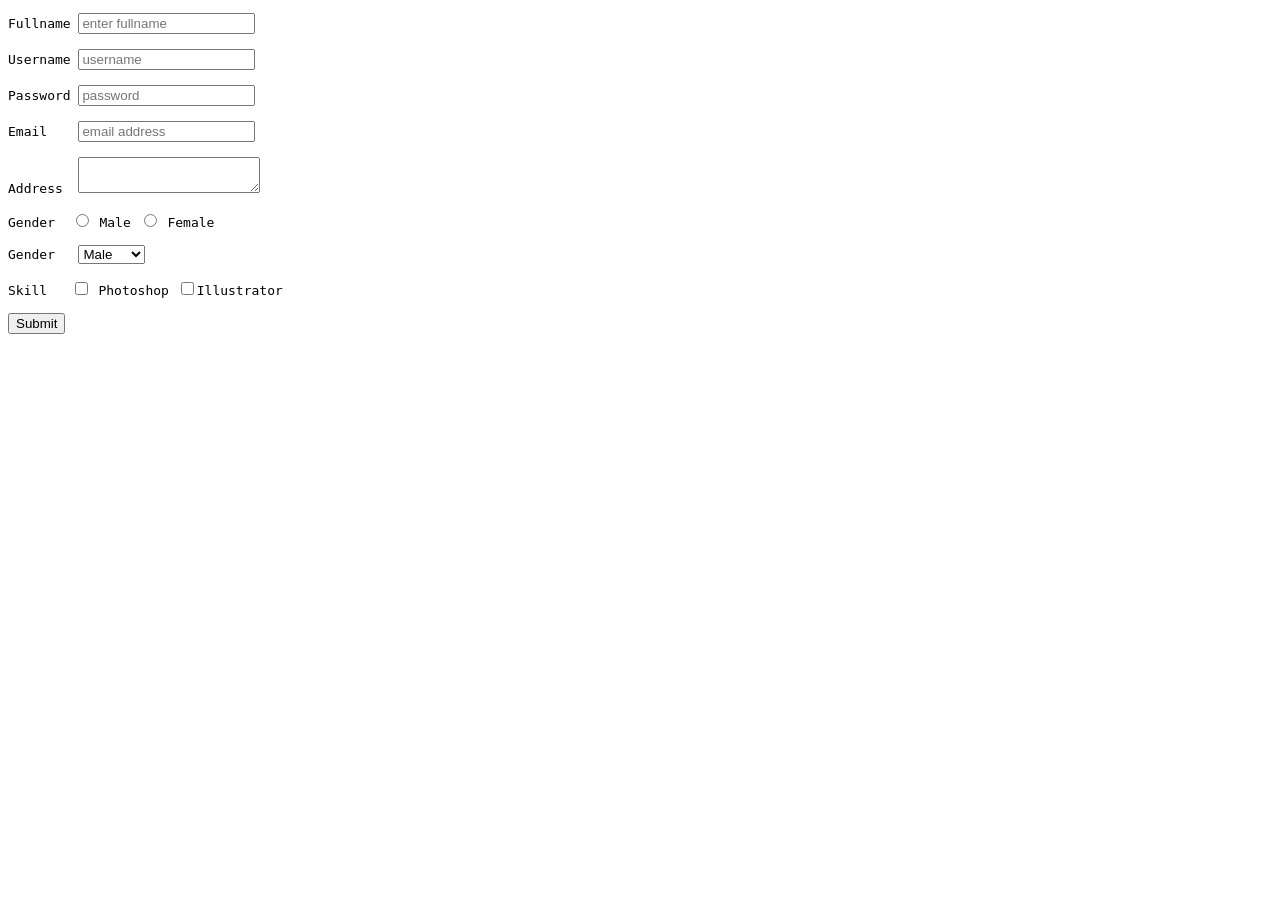
<file: 20-09-18 form validation/DOCTYPE.html>
<!DOCTYPE html>
<html>
<head>
	<title>Doctype</title>
</head>
<body>
<form>
<pre>
<label>Fullname <input type="text" placeholder="enter fullname"></label>

<label>Username <input type="text" placeholder="username"></label>

<label for="upass">Password</label> <input type="password" placeholder="password" id="upass">

<label>Email    <input type="email" placeholder="email address"></label>

<label>Address  <textarea></textarea></label>

<label>Gender</label>  <label><input type="radio" name="Gender"> Male</label> <label><input type="radio" name="Gender"> Female</label>

<label>Gender   <select>
	<option>Male</option>
	<option>Female</option>
</select></label>

<label>Skill</label>   <label><input type="checkbox" name=""> Photoshop</label> <label><input type="checkbox" name="">Illustrator</label>

<input type="submit" name="" value="Submit" />

</pre>
</form>
</body>
</html>
</file>
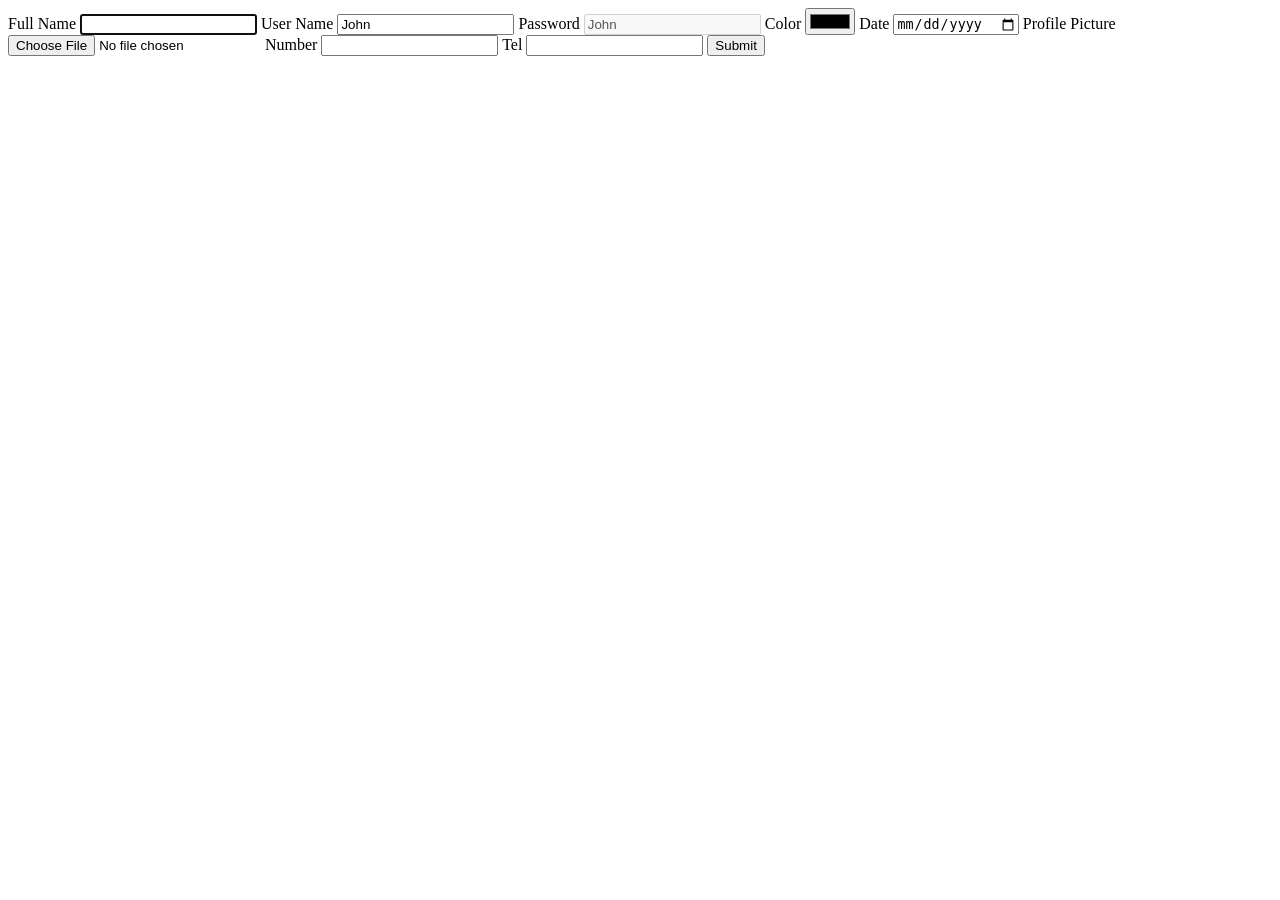
<file: 20-09-18 form validation/More Details.html>
<!DOCTYPE html>
<html>
<head>
	<title>More Details</title>
</head>
<body>
<form autocomplete="off">

<label>Full Name <input type="text" name="Full Name" autofocus="" autocomplete="on"></label>

<label>User Name <input type="text" name="" Value="John" readonly="" required=""></label>

<label> Password <input type="text" name="" Value="John" disabled="" ></label>

<label> Color <input type="Color" name="" ></label>

<label> Date <input type="Date" name=""></label>

<label> Profile Picture <input type="file" name=""></label>

<label> Number <input type="Number" name=""></label>

<label> Tel <input type="Tel" name=""></label>

<input type="Submit" name="" Value="Submit" />

</form>

</body>
</html>
</file>
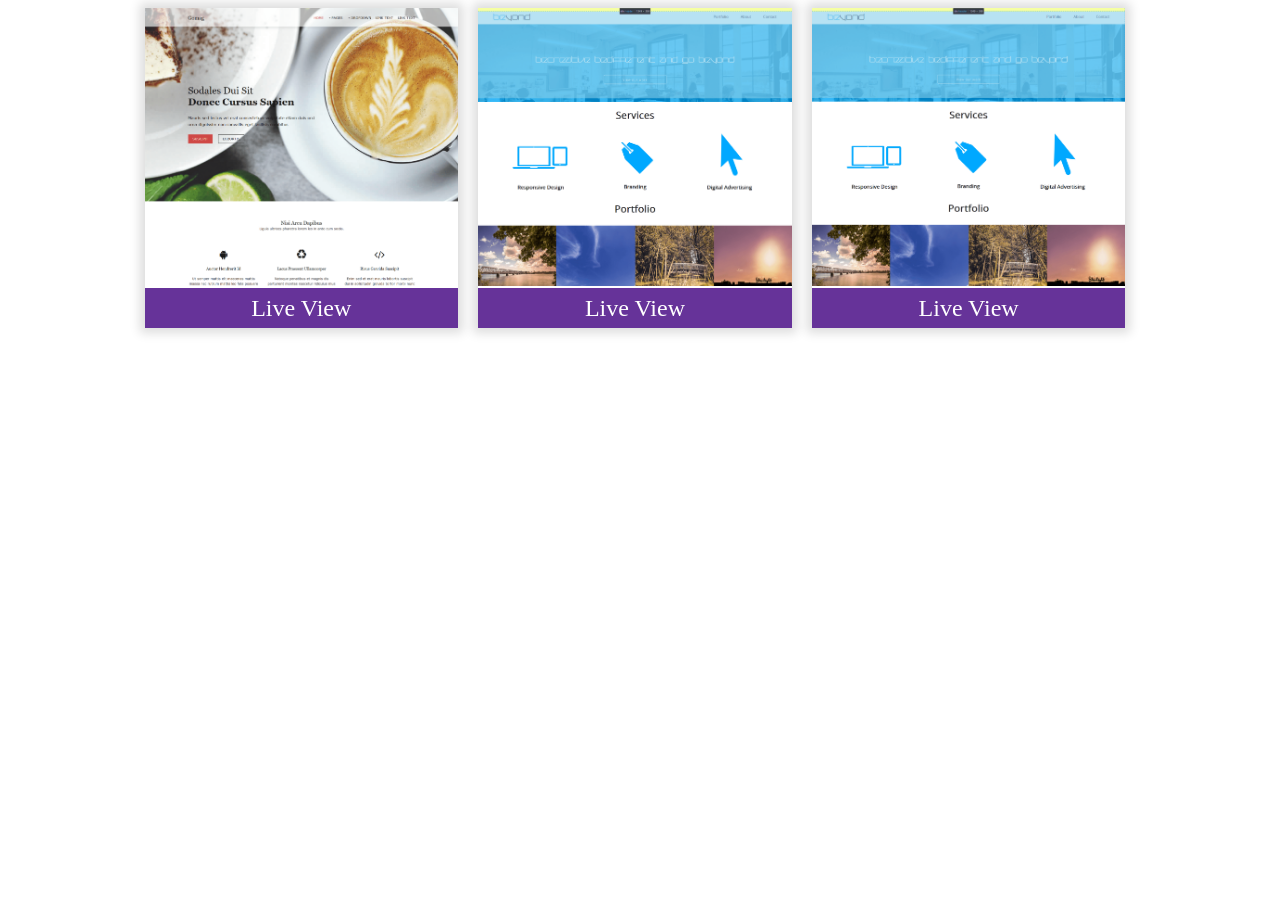
<file: 24.10.18 ftp account/webdesign.html>
<!DOCTYPE html>
<html>
<head>
	<title>Website Design</title>
	<meta name="viewport" content="width=device-width, initial-scale=1.0">
<style>
.web-box {
	width: 31%;
	float: left;
	box-shadow: 0px 0px 10px 5px #ddd;
	height: 320px;
	position: relative;
	margin-left: 1%;
	margin-right: 1%;
}
.web-img {
	height: 278px;
	background-size: cover;
	background-repeat: no-repeat;
	background-position: center 0%;
	transition: background-position 1.5s linear;	
}
.web-box a {
	text-decoration: none;
	font-size: 1.5em;
	background: rebeccapurple;
	color: #fff;
	text-align: center;
	position: absolute;
	bottom: 0;
	left: 0;
	width: 100%;
	padding: 2% 0 2% 0;
}
.mltr {
	margin-left: 10%;
	margin-right: 10%;
}
.web-box:hover .web-img {
	background-position: center 100%;
}
@media only screen and (max-width: 460px) {
	.web-box { width: 100%; }
}
</style>
</head>
<body>
<div class="mltr">
	<div class="web-box">
		<div class="web-img" style="background-image: url('img/web-shot/gomag.png');">
			
		</div>
		<a href="sites/gomag/index.html" target="_blank">Live View</a>
	</div>
	<div class="web-box">
		<div class="web-img" style="background-image: url('img/web-shot/beyond.png');">
			
		</div>
		<a href="sites/gomag/index.html" target="_blank">Live View</a>
	</div>
	<div class="web-box">
		<div class="web-img" style="background-image: url('img/web-shot/beyond.png');">
			
		</div>
		<a href="sites/gomag/index.html" target="_blank">Live View</a>
	</div>
</div>
</body>
</html>
</file>
<file: 24-gym/css/style.css>
*{margin: 0; padding: 0; box-sizing: border-box;}
/*     header      */
header {
	position: relative;
	background-image: url(../images/bann2.jpg);
	width: 100%;
	height: 650px;
	background-size: cover;
	background-repeat: no-repeat;
}
.mltr {
    margin-left: 5%;
    margin-right: 5%;
}
#logo {
	border: 10px solid #fff;
    width: 14%;
    height: 77px;
    position: absolute;
    clear: both;
    top: 50px;
}
#logo h3 {
    background-color: #1dcb8b;
    width: 40%;
    height: 34px;
    padding-top: 2%;
    padding-left: 3%;
    color: #fff;
    position: absolute;
    left: 30%;
    top: -23px;
    font-size: 1.5em;
    font-weight: 100;
    font-family: sans-serif;
}
#logo h1 {
    color: #0099e5;
    font-size: 2.5em;
    font-family: sans-serif;
    font-weight: 100;
    padding-left: 5%;
    padding-top: 3%;
}
#menu {
	float: right;
    padding-top: 7%;
    width: 60%;
}
#menu a {
	color: #fff;
    text-decoration: none;
    margin-left: 7%;
    font-family: sans-serif;
    font-weight: 100;
}
#menu a:hover {
	color: #54d091;
}	
#header-contact {
	position: absolute;
    top: 240px;
    left: 12%;
    color: #fff;
    font-family: sans-serif;
    font-weight: 100;
    letter-spacing: 3px;
}
#header-contact button {
	padding: 12px;
    margin-top: 4%;
    color: #fff;
    background-color: #1dcb8b;
    border: 2px solid #1dcb8b;
}
#header-contact button:hover {
	background-color: transparent;
	border: 2px solid #fff;
	color: #3f64d0;
	cursor: pointer;
	clear: both;
	overflow: hidden;
}
#header-contact img {
	position: relative;
    top: 100px;
    left: -22%;
    margin-left: 2%;
    cursor: pointer;
}
#icon {
	position: absolute;
    right: 75px;
    bottom: 75px;
    color: #fff;
    letter-spacing: 14px;
}
#icon i {
	border-radius: 50%;
    background-color: blue;
    height: 50px;
    width: 50px;
    padding: 17px;
    text-align: center;
    cursor: pointer;
}
#icon i:nth-child(1) {
	padding-left: 8%;
}
#icon i:hover:nth-child(1) {
	background-color: #8888f5;
}
#icon i:nth-child(2) {
	background-color: #4ebbef;
}
#icon i:hover:nth-child(2) {
	background-color: #96c7de;
}
#icon i:nth-child(3) {
	background-color: #efa04e;
}
#icon i:hover:nth-child(3) {
	background-color: #e6c098;
}
#icon i:nth-child(4) {
	background-color: #4ebbef;
}
#icon i:hover:nth-child(4) {
	background-color: #a2c7d8;
}
/*      about us    */
#about {
	background-color: #0099e5;
    clear: both;
    height: 700px;
    overflow-y: scroll;
}
#about-contact {
	text-align: center;
    padding-top: 4%;
    padding-bottom: 4%;
    color: #fff;
    font-family: sans-serif;
    font-weight: 100;
}
#about-img {
    background-color: #1dcb8b;
    width: 47%;
    position: relative;
    height: 380px;
}
#about-img img {
	position: absolute;
    left: 20px;
    top: 20px;
    border: 15px solid #000 ;
}
#about-gym {
    position: relative;
    right: -53%;
    margin-top: -342px;
    width: 50%;
}
#about-gym h2 {
    color: #fff;
    padding-bottom: 3%;
    font-size: 1.7em;
    font-family: sans-serif;
}
#about-gym h2 span {
	color: #1dcb8b;
}
#about-gym p {
	line-height: 29px;
    font-family: sans-serif;
    font-size: 1.1em;
}
.about-box {
    width: 25%;
    float: left;
    margin-top: 200px;
    text-align: center;
    height: 165px;
}
.about-box:nth-child(4) {
    padding-top: 30px;
    background-color: #45b3e8;
}
.about-box:nth-child(5) {
	background-color: #1fa6e8;	
    padding-top: 30px;
}
.about-box:nth-child(6) {
	background-color: #289dd6;
    padding-top: 30px;
}
.about-box:nth-child(7) {
	background-color: #1685bb;
    padding-top: 30px;
}
.about-box h4 {
	color: #fff;
	font-family: sans-serif;
	font-size: 1.2em;
	padding-bottom: 2%;
}
.about-box p {
	line-height: 26px;
    font-size: 1.1em;
}
/*        classes      */
</file>
<file: 24-gym/css/all.css>
.fa,
.fas,
.far,
.fal,
.fab {
  -moz-osx-font-smoothing: grayscale;
  -webkit-font-smoothing: antialiased;
  display: inline-block;
  font-style: normal;
  font-variant: normal;
  text-rendering: auto;
  line-height: 1; }

.fa-lg {
  font-size: 1.33333em;
  line-height: 0.75em;
  vertical-align: -.0667em; }

.fa-xs {
  font-size: .75em; }

.fa-sm {
  font-size: .875em; }

.fa-1x {
  font-size: 1em; }

.fa-2x {
  font-size: 2em; }

.fa-3x {
  font-size: 3em; }

.fa-4x {
  font-size: 4em; }

.fa-5x {
  font-size: 5em; }

.fa-6x {
  font-size: 6em; }

.fa-7x {
  font-size: 7em; }

.fa-8x {
  font-size: 8em; }

.fa-9x {
  font-size: 9em; }

.fa-10x {
  font-size: 10em; }

.fa-fw {
  text-align: center;
  width: 1.25em; }

.fa-ul {
  list-style-type: none;
  margin-left: 2.5em;
  padding-left: 0; }
  .fa-ul > li {
    position: relative; }

.fa-li {
  left: -2em;
  position: absolute;
  text-align: center;
  width: 2em;
  line-height: inherit; }

.fa-border {
  border: solid 0.08em #eee;
  border-radius: .1em;
  padding: .2em .25em .15em; }

.fa-pull-left {
  float: left; }

.fa-pull-right {
  float: right; }

.fa.fa-pull-left,
.fas.fa-pull-left,
.far.fa-pull-left,
.fal.fa-pull-left,
.fab.fa-pull-left {
  margin-right: .3em; }

.fa.fa-pull-right,
.fas.fa-pull-right,
.far.fa-pull-right,
.fal.fa-pull-right,
.fab.fa-pull-right {
  margin-left: .3em; }

.fa-spin {
  -webkit-animation: fa-spin 2s infinite linear;
          animation: fa-spin 2s infinite linear; }

.fa-pulse {
  -webkit-animation: fa-spin 1s infinite steps(8);
          animation: fa-spin 1s infinite steps(8); }

@-webkit-keyframes fa-spin {
  0% {
    -webkit-transform: rotate(0deg);
            transform: rotate(0deg); }
  100% {
    -webkit-transform: rotate(360deg);
            transform: rotate(360deg); } }

@keyframes fa-spin {
  0% {
    -webkit-transform: rotate(0deg);
            transform: rotate(0deg); }
  100% {
    -webkit-transform: rotate(360deg);
            transform: rotate(360deg); } }

.fa-rotate-90 {
  -ms-filter: "progid:DXImageTransform.Microsoft.BasicImage(rotation=1)";
  -webkit-transform: rotate(90deg);
          transform: rotate(90deg); }

.fa-rotate-180 {
  -ms-filter: "progid:DXImageTransform.Microsoft.BasicImage(rotation=2)";
  -webkit-transform: rotate(180deg);
          transform: rotate(180deg); }

.fa-rotate-270 {
  -ms-filter: "progid:DXImageTransform.Microsoft.BasicImage(rotation=3)";
  -webkit-transform: rotate(270deg);
          transform: rotate(270deg); }

.fa-flip-horizontal {
  -ms-filter: "progid:DXImageTransform.Microsoft.BasicImage(rotation=0, mirror=1)";
  -webkit-transform: scale(-1, 1);
          transform: scale(-1, 1); }

.fa-flip-vertical {
  -ms-filter: "progid:DXImageTransform.Microsoft.BasicImage(rotation=2, mirror=1)";
  -webkit-transform: scale(1, -1);
          transform: scale(1, -1); }

.fa-flip-horizontal.fa-flip-vertical {
  -ms-filter: "progid:DXImageTransform.Microsoft.BasicImage(rotation=2, mirror=1)";
  -webkit-transform: scale(-1, -1);
          transform: scale(-1, -1); }

:root .fa-rotate-90,
:root .fa-rotate-180,
:root .fa-rotate-270,
:root .fa-flip-horizontal,
:root .fa-flip-vertical {
  -webkit-filter: none;
          filter: none; }

.fa-stack {
  display: inline-block;
  height: 2em;
  line-height: 2em;
  position: relative;
  vertical-align: middle;
  width: 2.5em; }

.fa-stack-1x,
.fa-stack-2x {
  left: 0;
  position: absolute;
  text-align: center;
  width: 100%; }

.fa-stack-1x {
  line-height: inherit; }

.fa-stack-2x {
  font-size: 2em; }

.fa-inverse {
  color: #fff; }

/* Font Awesome uses the Unicode Private Use Area (PUA) to ensure screen
readers do not read off random characters that represent icons */
.fa-500px:before {
  content: "\f26e"; }

.fa-accessible-icon:before {
  content: "\f368"; }

.fa-accusoft:before {
  content: "\f369"; }

.fa-acquisitions-incorporated:before {
  content: "\f6af"; }

.fa-ad:before {
  content: "\f641"; }

.fa-address-book:before {
  content: "\f2b9"; }

.fa-address-card:before {
  content: "\f2bb"; }

.fa-adjust:before {
  content: "\f042"; }

.fa-adn:before {
  content: "\f170"; }

.fa-adobe:before {
  content: "\f778"; }

.fa-adversal:before {
  content: "\f36a"; }

.fa-affiliatetheme:before {
  content: "\f36b"; }

.fa-air-freshener:before {
  content: "\f5d0"; }

.fa-algolia:before {
  content: "\f36c"; }

.fa-align-center:before {
  content: "\f037"; }

.fa-align-justify:before {
  content: "\f039"; }

.fa-align-left:before {
  content: "\f036"; }

.fa-align-right:before {
  content: "\f038"; }

.fa-alipay:before {
  content: "\f642"; }

.fa-allergies:before {
  content: "\f461"; }

.fa-amazon:before {
  content: "\f270"; }

.fa-amazon-pay:before {
  content: "\f42c"; }

.fa-ambulance:before {
  content: "\f0f9"; }

.fa-american-sign-language-interpreting:before {
  content: "\f2a3"; }

.fa-amilia:before {
  content: "\f36d"; }

.fa-anchor:before {
  content: "\f13d"; }

.fa-android:before {
  content: "\f17b"; }

.fa-angellist:before {
  content: "\f209"; }

.fa-angle-double-down:before {
  content: "\f103"; }

.fa-angle-double-left:before {
  content: "\f100"; }

.fa-angle-double-right:before {
  content: "\f101"; }

.fa-angle-double-up:before {
  content: "\f102"; }

.fa-angle-down:before {
  content: "\f107"; }

.fa-angle-left:before {
  content: "\f104"; }

.fa-angle-right:before {
  content: "\f105"; }

.fa-angle-up:before {
  content: "\f106"; }

.fa-angry:before {
  content: "\f556"; }

.fa-angrycreative:before {
  content: "\f36e"; }

.fa-angular:before {
  content: "\f420"; }

.fa-ankh:before {
  content: "\f644"; }

.fa-app-store:before {
  content: "\f36f"; }

.fa-app-store-ios:before {
  content: "\f370"; }

.fa-apper:before {
  content: "\f371"; }

.fa-apple:before {
  content: "\f179"; }

.fa-apple-alt:before {
  content: "\f5d1"; }

.fa-apple-pay:before {
  content: "\f415"; }

.fa-archive:before {
  content: "\f187"; }

.fa-archway:before {
  content: "\f557"; }

.fa-arrow-alt-circle-down:before {
  content: "\f358"; }

.fa-arrow-alt-circle-left:before {
  content: "\f359"; }

.fa-arrow-alt-circle-right:before {
  content: "\f35a"; }

.fa-arrow-alt-circle-up:before {
  content: "\f35b"; }

.fa-arrow-circle-down:before {
  content: "\f0ab"; }

.fa-arrow-circle-left:before {
  content: "\f0a8"; }

.fa-arrow-circle-right:before {
  content: "\f0a9"; }

.fa-arrow-circle-up:before {
  content: "\f0aa"; }

.fa-arrow-down:before {
  content: "\f063"; }

.fa-arrow-left:before {
  content: "\f060"; }

.fa-arrow-right:before {
  content: "\f061"; }

.fa-arrow-up:before {
  content: "\f062"; }

.fa-arrows-alt:before {
  content: "\f0b2"; }

.fa-arrows-alt-h:before {
  content: "\f337"; }

.fa-arrows-alt-v:before {
  content: "\f338"; }

.fa-artstation:before {
  content: "\f77a"; }

.fa-assistive-listening-systems:before {
  content: "\f2a2"; }

.fa-asterisk:before {
  content: "\f069"; }

.fa-asymmetrik:before {
  content: "\f372"; }

.fa-at:before {
  content: "\f1fa"; }

.fa-atlas:before {
  content: "\f558"; }

.fa-atlassian:before {
  content: "\f77b"; }

.fa-atom:before {
  content: "\f5d2"; }

.fa-audible:before {
  content: "\f373"; }

.fa-audio-description:before {
  content: "\f29e"; }

.fa-autoprefixer:before {
  content: "\f41c"; }

.fa-avianex:before {
  content: "\f374"; }

.fa-aviato:before {
  content: "\f421"; }

.fa-award:before {
  content: "\f559"; }

.fa-aws:before {
  content: "\f375"; }

.fa-baby:before {
  content: "\f77c"; }

.fa-baby-carriage:before {
  content: "\f77d"; }

.fa-backspace:before {
  content: "\f55a"; }

.fa-backward:before {
  content: "\f04a"; }

.fa-balance-scale:before {
  content: "\f24e"; }

.fa-ban:before {
  content: "\f05e"; }

.fa-band-aid:before {
  content: "\f462"; }

.fa-bandcamp:before {
  content: "\f2d5"; }

.fa-barcode:before {
  content: "\f02a"; }

.fa-bars:before {
  content: "\f0c9"; }

.fa-baseball-ball:before {
  content: "\f433"; }

.fa-basketball-ball:before {
  content: "\f434"; }

.fa-bath:before {
  content: "\f2cd"; }

.fa-battery-empty:before {
  content: "\f244"; }

.fa-battery-full:before {
  content: "\f240"; }

.fa-battery-half:before {
  content: "\f242"; }

.fa-battery-quarter:before {
  content: "\f243"; }

.fa-battery-three-quarters:before {
  content: "\f241"; }

.fa-bed:before {
  content: "\f236"; }

.fa-beer:before {
  content: "\f0fc"; }

.fa-behance:before {
  content: "\f1b4"; }

.fa-behance-square:before {
  content: "\f1b5"; }

.fa-bell:before {
  content: "\f0f3"; }

.fa-bell-slash:before {
  content: "\f1f6"; }

.fa-bezier-curve:before {
  content: "\f55b"; }

.fa-bible:before {
  content: "\f647"; }

.fa-bicycle:before {
  content: "\f206"; }

.fa-bimobject:before {
  content: "\f378"; }

.fa-binoculars:before {
  content: "\f1e5"; }

.fa-biohazard:before {
  content: "\f780"; }

.fa-birthday-cake:before {
  content: "\f1fd"; }

.fa-bitbucket:before {
  content: "\f171"; }

.fa-bitcoin:before {
  content: "\f379"; }

.fa-bity:before {
  content: "\f37a"; }

.fa-black-tie:before {
  content: "\f27e"; }

.fa-blackberry:before {
  content: "\f37b"; }

.fa-blender:before {
  content: "\f517"; }

.fa-blender-phone:before {
  content: "\f6b6"; }

.fa-blind:before {
  content: "\f29d"; }

.fa-blog:before {
  content: "\f781"; }

.fa-blogger:before {
  content: "\f37c"; }

.fa-blogger-b:before {
  content: "\f37d"; }

.fa-bluetooth:before {
  content: "\f293"; }

.fa-bluetooth-b:before {
  content: "\f294"; }

.fa-bold:before {
  content: "\f032"; }

.fa-bolt:before {
  content: "\f0e7"; }

.fa-bomb:before {
  content: "\f1e2"; }

.fa-bone:before {
  content: "\f5d7"; }

.fa-bong:before {
  content: "\f55c"; }

.fa-book:before {
  content: "\f02d"; }

.fa-book-dead:before {
  content: "\f6b7"; }

.fa-book-open:before {
  content: "\f518"; }

.fa-book-reader:before {
  content: "\f5da"; }

.fa-bookmark:before {
  content: "\f02e"; }

.fa-bowling-ball:before {
  content: "\f436"; }

.fa-box:before {
  content: "\f466"; }

.fa-box-open:before {
  content: "\f49e"; }

.fa-boxes:before {
  content: "\f468"; }

.fa-braille:before {
  content: "\f2a1"; }

.fa-brain:before {
  content: "\f5dc"; }

.fa-briefcase:before {
  content: "\f0b1"; }

.fa-briefcase-medical:before {
  content: "\f469"; }

.fa-broadcast-tower:before {
  content: "\f519"; }

.fa-broom:before {
  content: "\f51a"; }

.fa-brush:before {
  content: "\f55d"; }

.fa-btc:before {
  content: "\f15a"; }

.fa-bug:before {
  content: "\f188"; }

.fa-building:before {
  content: "\f1ad"; }

.fa-bullhorn:before {
  content: "\f0a1"; }

.fa-bullseye:before {
  content: "\f140"; }

.fa-burn:before {
  content: "\f46a"; }

.fa-buromobelexperte:before {
  content: "\f37f"; }

.fa-bus:before {
  content: "\f207"; }

.fa-bus-alt:before {
  content: "\f55e"; }

.fa-business-time:before {
  content: "\f64a"; }

.fa-buysellads:before {
  content: "\f20d"; }

.fa-calculator:before {
  content: "\f1ec"; }

.fa-calendar:before {
  content: "\f133"; }

.fa-calendar-alt:before {
  content: "\f073"; }

.fa-calendar-check:before {
  content: "\f274"; }

.fa-calendar-day:before {
  content: "\f783"; }

.fa-calendar-minus:before {
  content: "\f272"; }

.fa-calendar-plus:before {
  content: "\f271"; }

.fa-calendar-times:before {
  content: "\f273"; }

.fa-calendar-week:before {
  content: "\f784"; }

.fa-camera:before {
  content: "\f030"; }

.fa-camera-retro:before {
  content: "\f083"; }

.fa-campground:before {
  content: "\f6bb"; }

.fa-canadian-maple-leaf:before {
  content: "\f785"; }

.fa-candy-cane:before {
  content: "\f786"; }

.fa-cannabis:before {
  content: "\f55f"; }

.fa-capsules:before {
  content: "\f46b"; }

.fa-car:before {
  content: "\f1b9"; }

.fa-car-alt:before {
  content: "\f5de"; }

.fa-car-battery:before {
  content: "\f5df"; }

.fa-car-crash:before {
  content: "\f5e1"; }

.fa-car-side:before {
  content: "\f5e4"; }

.fa-caret-down:before {
  content: "\f0d7"; }

.fa-caret-left:before {
  content: "\f0d9"; }

.fa-caret-right:before {
  content: "\f0da"; }

.fa-caret-square-down:before {
  content: "\f150"; }

.fa-caret-square-left:before {
  content: "\f191"; }

.fa-caret-square-right:before {
  content: "\f152"; }

.fa-caret-square-up:before {
  content: "\f151"; }

.fa-caret-up:before {
  content: "\f0d8"; }

.fa-carrot:before {
  content: "\f787"; }

.fa-cart-arrow-down:before {
  content: "\f218"; }

.fa-cart-plus:before {
  content: "\f217"; }

.fa-cash-register:before {
  content: "\f788"; }

.fa-cat:before {
  content: "\f6be"; }

.fa-cc-amazon-pay:before {
  content: "\f42d"; }

.fa-cc-amex:before {
  content: "\f1f3"; }

.fa-cc-apple-pay:before {
  content: "\f416"; }

.fa-cc-diners-club:before {
  content: "\f24c"; }

.fa-cc-discover:before {
  content: "\f1f2"; }

.fa-cc-jcb:before {
  content: "\f24b"; }

.fa-cc-mastercard:before {
  content: "\f1f1"; }

.fa-cc-paypal:before {
  content: "\f1f4"; }

.fa-cc-stripe:before {
  content: "\f1f5"; }

.fa-cc-visa:before {
  content: "\f1f0"; }

.fa-centercode:before {
  content: "\f380"; }

.fa-centos:before {
  content: "\f789"; }

.fa-certificate:before {
  content: "\f0a3"; }

.fa-chair:before {
  content: "\f6c0"; }

.fa-chalkboard:before {
  content: "\f51b"; }

.fa-chalkboard-teacher:before {
  content: "\f51c"; }

.fa-charging-station:before {
  content: "\f5e7"; }

.fa-chart-area:before {
  content: "\f1fe"; }

.fa-chart-bar:before {
  content: "\f080"; }

.fa-chart-line:before {
  content: "\f201"; }

.fa-chart-pie:before {
  content: "\f200"; }

.fa-check:before {
  content: "\f00c"; }

.fa-check-circle:before {
  content: "\f058"; }

.fa-check-double:before {
  content: "\f560"; }

.fa-check-square:before {
  content: "\f14a"; }

.fa-chess:before {
  content: "\f439"; }

.fa-chess-bishop:before {
  content: "\f43a"; }

.fa-chess-board:before {
  content: "\f43c"; }

.fa-chess-king:before {
  content: "\f43f"; }

.fa-chess-knight:before {
  content: "\f441"; }

.fa-chess-pawn:before {
  content: "\f443"; }

.fa-chess-queen:before {
  content: "\f445"; }

.fa-chess-rook:before {
  content: "\f447"; }

.fa-chevron-circle-down:before {
  content: "\f13a"; }

.fa-chevron-circle-left:before {
  content: "\f137"; }

.fa-chevron-circle-right:before {
  content: "\f138"; }

.fa-chevron-circle-up:before {
  content: "\f139"; }

.fa-chevron-down:before {
  content: "\f078"; }

.fa-chevron-left:before {
  content: "\f053"; }

.fa-chevron-right:before {
  content: "\f054"; }

.fa-chevron-up:before {
  content: "\f077"; }

.fa-child:before {
  content: "\f1ae"; }

.fa-chrome:before {
  content: "\f268"; }

.fa-church:before {
  content: "\f51d"; }

.fa-circle:before {
  content: "\f111"; }

.fa-circle-notch:before {
  content: "\f1ce"; }

.fa-city:before {
  content: "\f64f"; }

.fa-clipboard:before {
  content: "\f328"; }

.fa-clipboard-check:before {
  content: "\f46c"; }

.fa-clipboard-list:before {
  content: "\f46d"; }

.fa-clock:before {
  content: "\f017"; }

.fa-clone:before {
  content: "\f24d"; }

.fa-closed-captioning:before {
  content: "\f20a"; }

.fa-cloud:before {
  content: "\f0c2"; }

.fa-cloud-download-alt:before {
  content: "\f381"; }

.fa-cloud-meatball:before {
  content: "\f73b"; }

.fa-cloud-moon:before {
  content: "\f6c3"; }

.fa-cloud-moon-rain:before {
  content: "\f73c"; }

.fa-cloud-rain:before {
  content: "\f73d"; }

.fa-cloud-showers-heavy:before {
  content: "\f740"; }

.fa-cloud-sun:before {
  content: "\f6c4"; }

.fa-cloud-sun-rain:before {
  content: "\f743"; }

.fa-cloud-upload-alt:before {
  content: "\f382"; }

.fa-cloudscale:before {
  content: "\f383"; }

.fa-cloudsmith:before {
  content: "\f384"; }

.fa-cloudversify:before {
  content: "\f385"; }

.fa-cocktail:before {
  content: "\f561"; }

.fa-code:before {
  content: "\f121"; }

.fa-code-branch:before {
  content: "\f126"; }

.fa-codepen:before {
  content: "\f1cb"; }

.fa-codiepie:before {
  content: "\f284"; }

.fa-coffee:before {
  content: "\f0f4"; }

.fa-cog:before {
  content: "\f013"; }

.fa-cogs:before {
  content: "\f085"; }

.fa-coins:before {
  content: "\f51e"; }

.fa-columns:before {
  content: "\f0db"; }

.fa-comment:before {
  content: "\f075"; }

.fa-comment-alt:before {
  content: "\f27a"; }

.fa-comment-dollar:before {
  content: "\f651"; }

.fa-comment-dots:before {
  content: "\f4ad"; }

.fa-comment-slash:before {
  content: "\f4b3"; }

.fa-comments:before {
  content: "\f086"; }

.fa-comments-dollar:before {
  content: "\f653"; }

.fa-compact-disc:before {
  content: "\f51f"; }

.fa-compass:before {
  content: "\f14e"; }

.fa-compress:before {
  content: "\f066"; }

.fa-compress-arrows-alt:before {
  content: "\f78c"; }

.fa-concierge-bell:before {
  content: "\f562"; }

.fa-confluence:before {
  content: "\f78d"; }

.fa-connectdevelop:before {
  content: "\f20e"; }

.fa-contao:before {
  content: "\f26d"; }

.fa-cookie:before {
  content: "\f563"; }

.fa-cookie-bite:before {
  content: "\f564"; }

.fa-copy:before {
  content: "\f0c5"; }

.fa-copyright:before {
  content: "\f1f9"; }

.fa-couch:before {
  content: "\f4b8"; }

.fa-cpanel:before {
  content: "\f388"; }

.fa-creative-commons:before {
  content: "\f25e"; }

.fa-creative-commons-by:before {
  content: "\f4e7"; }

.fa-creative-commons-nc:before {
  content: "\f4e8"; }

.fa-creative-commons-nc-eu:before {
  content: "\f4e9"; }

.fa-creative-commons-nc-jp:before {
  content: "\f4ea"; }

.fa-creative-commons-nd:before {
  content: "\f4eb"; }

.fa-creative-commons-pd:before {
  content: "\f4ec"; }

.fa-creative-commons-pd-alt:before {
  content: "\f4ed"; }

.fa-creative-commons-remix:before {
  content: "\f4ee"; }

.fa-creative-commons-sa:before {
  content: "\f4ef"; }

.fa-creative-commons-sampling:before {
  content: "\f4f0"; }

.fa-creative-commons-sampling-plus:before {
  content: "\f4f1"; }

.fa-creative-commons-share:before {
  content: "\f4f2"; }

.fa-creative-commons-zero:before {
  content: "\f4f3"; }

.fa-credit-card:before {
  content: "\f09d"; }

.fa-critical-role:before {
  content: "\f6c9"; }

.fa-crop:before {
  content: "\f125"; }

.fa-crop-alt:before {
  content: "\f565"; }

.fa-cross:before {
  content: "\f654"; }

.fa-crosshairs:before {
  content: "\f05b"; }

.fa-crow:before {
  content: "\f520"; }

.fa-crown:before {
  content: "\f521"; }

.fa-css3:before {
  content: "\f13c"; }

.fa-css3-alt:before {
  content: "\f38b"; }

.fa-cube:before {
  content: "\f1b2"; }

.fa-cubes:before {
  content: "\f1b3"; }

.fa-cut:before {
  content: "\f0c4"; }

.fa-cuttlefish:before {
  content: "\f38c"; }

.fa-d-and-d:before {
  content: "\f38d"; }

.fa-d-and-d-beyond:before {
  content: "\f6ca"; }

.fa-dashcube:before {
  content: "\f210"; }

.fa-database:before {
  content: "\f1c0"; }

.fa-deaf:before {
  content: "\f2a4"; }

.fa-delicious:before {
  content: "\f1a5"; }

.fa-democrat:before {
  content: "\f747"; }

.fa-deploydog:before {
  content: "\f38e"; }

.fa-deskpro:before {
  content: "\f38f"; }

.fa-desktop:before {
  content: "\f108"; }

.fa-dev:before {
  content: "\f6cc"; }

.fa-deviantart:before {
  content: "\f1bd"; }

.fa-dharmachakra:before {
  content: "\f655"; }

.fa-dhl:before {
  content: "\f790"; }

.fa-diagnoses:before {
  content: "\f470"; }

.fa-diaspora:before {
  content: "\f791"; }

.fa-dice:before {
  content: "\f522"; }

.fa-dice-d20:before {
  content: "\f6cf"; }

.fa-dice-d6:before {
  content: "\f6d1"; }

.fa-dice-five:before {
  content: "\f523"; }

.fa-dice-four:before {
  content: "\f524"; }

.fa-dice-one:before {
  content: "\f525"; }

.fa-dice-six:before {
  content: "\f526"; }

.fa-dice-three:before {
  content: "\f527"; }

.fa-dice-two:before {
  content: "\f528"; }

.fa-digg:before {
  content: "\f1a6"; }

.fa-digital-ocean:before {
  content: "\f391"; }

.fa-digital-tachograph:before {
  content: "\f566"; }

.fa-directions:before {
  content: "\f5eb"; }

.fa-discord:before {
  content: "\f392"; }

.fa-discourse:before {
  content: "\f393"; }

.fa-divide:before {
  content: "\f529"; }

.fa-dizzy:before {
  content: "\f567"; }

.fa-dna:before {
  content: "\f471"; }

.fa-dochub:before {
  content: "\f394"; }

.fa-docker:before {
  content: "\f395"; }

.fa-dog:before {
  content: "\f6d3"; }

.fa-dollar-sign:before {
  content: "\f155"; }

.fa-dolly:before {
  content: "\f472"; }

.fa-dolly-flatbed:before {
  content: "\f474"; }

.fa-donate:before {
  content: "\f4b9"; }

.fa-door-closed:before {
  content: "\f52a"; }

.fa-door-open:before {
  content: "\f52b"; }

.fa-dot-circle:before {
  content: "\f192"; }

.fa-dove:before {
  content: "\f4ba"; }

.fa-download:before {
  content: "\f019"; }

.fa-draft2digital:before {
  content: "\f396"; }

.fa-drafting-compass:before {
  content: "\f568"; }

.fa-dragon:before {
  content: "\f6d5"; }

.fa-draw-polygon:before {
  content: "\f5ee"; }

.fa-dribbble:before {
  content: "\f17d"; }

.fa-dribbble-square:before {
  content: "\f397"; }

.fa-dropbox:before {
  content: "\f16b"; }

.fa-drum:before {
  content: "\f569"; }

.fa-drum-steelpan:before {
  content: "\f56a"; }

.fa-drumstick-bite:before {
  content: "\f6d7"; }

.fa-drupal:before {
  content: "\f1a9"; }

.fa-dumbbell:before {
  content: "\f44b"; }

.fa-dumpster:before {
  content: "\f793"; }

.fa-dumpster-fire:before {
  content: "\f794"; }

.fa-dungeon:before {
  content: "\f6d9"; }

.fa-dyalog:before {
  content: "\f399"; }

.fa-earlybirds:before {
  content: "\f39a"; }

.fa-ebay:before {
  content: "\f4f4"; }

.fa-edge:before {
  content: "\f282"; }

.fa-edit:before {
  content: "\f044"; }

.fa-eject:before {
  content: "\f052"; }

.fa-elementor:before {
  content: "\f430"; }

.fa-ellipsis-h:before {
  content: "\f141"; }

.fa-ellipsis-v:before {
  content: "\f142"; }

.fa-ello:before {
  content: "\f5f1"; }

.fa-ember:before {
  content: "\f423"; }

.fa-empire:before {
  content: "\f1d1"; }

.fa-envelope:before {
  content: "\f0e0"; }

.fa-envelope-open:before {
  content: "\f2b6"; }

.fa-envelope-open-text:before {
  content: "\f658"; }

.fa-envelope-square:before {
  content: "\f199"; }

.fa-envira:before {
  content: "\f299"; }

.fa-equals:before {
  content: "\f52c"; }

.fa-eraser:before {
  content: "\f12d"; }

.fa-erlang:before {
  content: "\f39d"; }

.fa-ethereum:before {
  content: "\f42e"; }

.fa-ethernet:before {
  content: "\f796"; }

.fa-etsy:before {
  content: "\f2d7"; }

.fa-euro-sign:before {
  content: "\f153"; }

.fa-exchange-alt:before {
  content: "\f362"; }

.fa-exclamation:before {
  content: "\f12a"; }

.fa-exclamation-circle:before {
  content: "\f06a"; }

.fa-exclamation-triangle:before {
  content: "\f071"; }

.fa-expand:before {
  content: "\f065"; }

.fa-expand-arrows-alt:before {
  content: "\f31e"; }

.fa-expeditedssl:before {
  content: "\f23e"; }

.fa-external-link-alt:before {
  content: "\f35d"; }

.fa-external-link-square-alt:before {
  content: "\f360"; }

.fa-eye:before {
  content: "\f06e"; }

.fa-eye-dropper:before {
  content: "\f1fb"; }

.fa-eye-slash:before {
  content: "\f070"; }

.fa-facebook:before {
  content: "\f09a"; }

.fa-facebook-f:before {
  content: "\f39e"; }

.fa-facebook-messenger:before {
  content: "\f39f"; }

.fa-facebook-square:before {
  content: "\f082"; }

.fa-fantasy-flight-games:before {
  content: "\f6dc"; }

.fa-fast-backward:before {
  content: "\f049"; }

.fa-fast-forward:before {
  content: "\f050"; }

.fa-fax:before {
  content: "\f1ac"; }

.fa-feather:before {
  content: "\f52d"; }

.fa-feather-alt:before {
  content: "\f56b"; }

.fa-fedex:before {
  content: "\f797"; }

.fa-fedora:before {
  content: "\f798"; }

.fa-female:before {
  content: "\f182"; }

.fa-fighter-jet:before {
  content: "\f0fb"; }

.fa-figma:before {
  content: "\f799"; }

.fa-file:before {
  content: "\f15b"; }

.fa-file-alt:before {
  content: "\f15c"; }

.fa-file-archive:before {
  content: "\f1c6"; }

.fa-file-audio:before {
  content: "\f1c7"; }

.fa-file-code:before {
  content: "\f1c9"; }

.fa-file-contract:before {
  content: "\f56c"; }

.fa-file-csv:before {
  content: "\f6dd"; }

.fa-file-download:before {
  content: "\f56d"; }

.fa-file-excel:before {
  content: "\f1c3"; }

.fa-file-export:before {
  content: "\f56e"; }

.fa-file-image:before {
  content: "\f1c5"; }

.fa-file-import:before {
  content: "\f56f"; }

.fa-file-invoice:before {
  content: "\f570"; }

.fa-file-invoice-dollar:before {
  content: "\f571"; }

.fa-file-medical:before {
  content: "\f477"; }

.fa-file-medical-alt:before {
  content: "\f478"; }

.fa-file-pdf:before {
  content: "\f1c1"; }

.fa-file-powerpoint:before {
  content: "\f1c4"; }

.fa-file-prescription:before {
  content: "\f572"; }

.fa-file-signature:before {
  content: "\f573"; }

.fa-file-upload:before {
  content: "\f574"; }

.fa-file-video:before {
  content: "\f1c8"; }

.fa-file-word:before {
  content: "\f1c2"; }

.fa-fill:before {
  content: "\f575"; }

.fa-fill-drip:before {
  content: "\f576"; }

.fa-film:before {
  content: "\f008"; }

.fa-filter:before {
  content: "\f0b0"; }

.fa-fingerprint:before {
  content: "\f577"; }

.fa-fire:before {
  content: "\f06d"; }

.fa-fire-alt:before {
  content: "\f7e4"; }

.fa-fire-extinguisher:before {
  content: "\f134"; }

.fa-firefox:before {
  content: "\f269"; }

.fa-first-aid:before {
  content: "\f479"; }

.fa-first-order:before {
  content: "\f2b0"; }

.fa-first-order-alt:before {
  content: "\f50a"; }

.fa-firstdraft:before {
  content: "\f3a1"; }

.fa-fish:before {
  content: "\f578"; }

.fa-fist-raised:before {
  content: "\f6de"; }

.fa-flag:before {
  content: "\f024"; }

.fa-flag-checkered:before {
  content: "\f11e"; }

.fa-flag-usa:before {
  content: "\f74d"; }

.fa-flask:before {
  content: "\f0c3"; }

.fa-flickr:before {
  content: "\f16e"; }

.fa-flipboard:before {
  content: "\f44d"; }

.fa-flushed:before {
  content: "\f579"; }

.fa-fly:before {
  content: "\f417"; }

.fa-folder:before {
  content: "\f07b"; }

.fa-folder-minus:before {
  content: "\f65d"; }

.fa-folder-open:before {
  content: "\f07c"; }

.fa-folder-plus:before {
  content: "\f65e"; }

.fa-font:before {
  content: "\f031"; }

.fa-font-awesome:before {
  content: "\f2b4"; }

.fa-font-awesome-alt:before {
  content: "\f35c"; }

.fa-font-awesome-flag:before {
  content: "\f425"; }

.fa-font-awesome-logo-full:before {
  content: "\f4e6"; }

.fa-fonticons:before {
  content: "\f280"; }

.fa-fonticons-fi:before {
  content: "\f3a2"; }

.fa-football-ball:before {
  content: "\f44e"; }

.fa-fort-awesome:before {
  content: "\f286"; }

.fa-fort-awesome-alt:before {
  content: "\f3a3"; }

.fa-forumbee:before {
  content: "\f211"; }

.fa-forward:before {
  content: "\f04e"; }

.fa-foursquare:before {
  content: "\f180"; }

.fa-free-code-camp:before {
  content: "\f2c5"; }

.fa-freebsd:before {
  content: "\f3a4"; }

.fa-frog:before {
  content: "\f52e"; }

.fa-frown:before {
  content: "\f119"; }

.fa-frown-open:before {
  content: "\f57a"; }

.fa-fulcrum:before {
  content: "\f50b"; }

.fa-funnel-dollar:before {
  content: "\f662"; }

.fa-futbol:before {
  content: "\f1e3"; }

.fa-galactic-republic:before {
  content: "\f50c"; }

.fa-galactic-senate:before {
  content: "\f50d"; }

.fa-gamepad:before {
  content: "\f11b"; }

.fa-gas-pump:before {
  content: "\f52f"; }

.fa-gavel:before {
  content: "\f0e3"; }

.fa-gem:before {
  content: "\f3a5"; }

.fa-genderless:before {
  content: "\f22d"; }

.fa-get-pocket:before {
  content: "\f265"; }

.fa-gg:before {
  content: "\f260"; }

.fa-gg-circle:before {
  content: "\f261"; }

.fa-ghost:before {
  content: "\f6e2"; }

.fa-gift:before {
  content: "\f06b"; }

.fa-gifts:before {
  content: "\f79c"; }

.fa-git:before {
  content: "\f1d3"; }

.fa-git-square:before {
  content: "\f1d2"; }

.fa-github:before {
  content: "\f09b"; }

.fa-github-alt:before {
  content: "\f113"; }

.fa-github-square:before {
  content: "\f092"; }

.fa-gitkraken:before {
  content: "\f3a6"; }

.fa-gitlab:before {
  content: "\f296"; }

.fa-gitter:before {
  content: "\f426"; }

.fa-glass-cheers:before {
  content: "\f79f"; }

.fa-glass-martini:before {
  content: "\f000"; }

.fa-glass-martini-alt:before {
  content: "\f57b"; }

.fa-glass-whiskey:before {
  content: "\f7a0"; }

.fa-glasses:before {
  content: "\f530"; }

.fa-glide:before {
  content: "\f2a5"; }

.fa-glide-g:before {
  content: "\f2a6"; }

.fa-globe:before {
  content: "\f0ac"; }

.fa-globe-africa:before {
  content: "\f57c"; }

.fa-globe-americas:before {
  content: "\f57d"; }

.fa-globe-asia:before {
  content: "\f57e"; }

.fa-globe-europe:before {
  content: "\f7a2"; }

.fa-gofore:before {
  content: "\f3a7"; }

.fa-golf-ball:before {
  content: "\f450"; }

.fa-goodreads:before {
  content: "\f3a8"; }

.fa-goodreads-g:before {
  content: "\f3a9"; }

.fa-google:before {
  content: "\f1a0"; }

.fa-google-drive:before {
  content: "\f3aa"; }

.fa-google-play:before {
  content: "\f3ab"; }

.fa-google-plus:before {
  content: "\f2b3"; }

.fa-google-plus-g:before {
  content: "\f0d5"; }

.fa-google-plus-square:before {
  content: "\f0d4"; }

.fa-google-wallet:before {
  content: "\f1ee"; }

.fa-gopuram:before {
  content: "\f664"; }

.fa-graduation-cap:before {
  content: "\f19d"; }

.fa-gratipay:before {
  content: "\f184"; }

.fa-grav:before {
  content: "\f2d6"; }

.fa-greater-than:before {
  content: "\f531"; }

.fa-greater-than-equal:before {
  content: "\f532"; }

.fa-grimace:before {
  content: "\f57f"; }

.fa-grin:before {
  content: "\f580"; }

.fa-grin-alt:before {
  content: "\f581"; }

.fa-grin-beam:before {
  content: "\f582"; }

.fa-grin-beam-sweat:before {
  content: "\f583"; }

.fa-grin-hearts:before {
  content: "\f584"; }

.fa-grin-squint:before {
  content: "\f585"; }

.fa-grin-squint-tears:before {
  content: "\f586"; }

.fa-grin-stars:before {
  content: "\f587"; }

.fa-grin-tears:before {
  content: "\f588"; }

.fa-grin-tongue:before {
  content: "\f589"; }

.fa-grin-tongue-squint:before {
  content: "\f58a"; }

.fa-grin-tongue-wink:before {
  content: "\f58b"; }

.fa-grin-wink:before {
  content: "\f58c"; }

.fa-grip-horizontal:before {
  content: "\f58d"; }

.fa-grip-lines:before {
  content: "\f7a4"; }

.fa-grip-lines-vertical:before {
  content: "\f7a5"; }

.fa-grip-vertical:before {
  content: "\f58e"; }

.fa-gripfire:before {
  content: "\f3ac"; }

.fa-grunt:before {
  content: "\f3ad"; }

.fa-guitar:before {
  content: "\f7a6"; }

.fa-gulp:before {
  content: "\f3ae"; }

.fa-h-square:before {
  content: "\f0fd"; }

.fa-hacker-news:before {
  content: "\f1d4"; }

.fa-hacker-news-square:before {
  content: "\f3af"; }

.fa-hackerrank:before {
  content: "\f5f7"; }

.fa-hammer:before {
  content: "\f6e3"; }

.fa-hamsa:before {
  content: "\f665"; }

.fa-hand-holding:before {
  content: "\f4bd"; }

.fa-hand-holding-heart:before {
  content: "\f4be"; }

.fa-hand-holding-usd:before {
  content: "\f4c0"; }

.fa-hand-lizard:before {
  content: "\f258"; }

.fa-hand-paper:before {
  content: "\f256"; }

.fa-hand-peace:before {
  content: "\f25b"; }

.fa-hand-point-down:before {
  content: "\f0a7"; }

.fa-hand-point-left:before {
  content: "\f0a5"; }

.fa-hand-point-right:before {
  content: "\f0a4"; }

.fa-hand-point-up:before {
  content: "\f0a6"; }

.fa-hand-pointer:before {
  content: "\f25a"; }

.fa-hand-rock:before {
  content: "\f255"; }

.fa-hand-scissors:before {
  content: "\f257"; }

.fa-hand-spock:before {
  content: "\f259"; }

.fa-hands:before {
  content: "\f4c2"; }

.fa-hands-helping:before {
  content: "\f4c4"; }

.fa-handshake:before {
  content: "\f2b5"; }

.fa-hanukiah:before {
  content: "\f6e6"; }

.fa-hashtag:before {
  content: "\f292"; }

.fa-hat-wizard:before {
  content: "\f6e8"; }

.fa-haykal:before {
  content: "\f666"; }

.fa-hdd:before {
  content: "\f0a0"; }

.fa-heading:before {
  content: "\f1dc"; }

.fa-headphones:before {
  content: "\f025"; }

.fa-headphones-alt:before {
  content: "\f58f"; }

.fa-headset:before {
  content: "\f590"; }

.fa-heart:before {
  content: "\f004"; }

.fa-heart-broken:before {
  content: "\f7a9"; }

.fa-heartbeat:before {
  content: "\f21e"; }

.fa-helicopter:before {
  content: "\f533"; }

.fa-highlighter:before {
  content: "\f591"; }

.fa-hiking:before {
  content: "\f6ec"; }

.fa-hippo:before {
  content: "\f6ed"; }

.fa-hips:before {
  content: "\f452"; }

.fa-hire-a-helper:before {
  content: "\f3b0"; }

.fa-history:before {
  content: "\f1da"; }

.fa-hockey-puck:before {
  content: "\f453"; }

.fa-holly-berry:before {
  content: "\f7aa"; }

.fa-home:before {
  content: "\f015"; }

.fa-hooli:before {
  content: "\f427"; }

.fa-hornbill:before {
  content: "\f592"; }

.fa-horse:before {
  content: "\f6f0"; }

.fa-horse-head:before {
  content: "\f7ab"; }

.fa-hospital:before {
  content: "\f0f8"; }

.fa-hospital-alt:before {
  content: "\f47d"; }

.fa-hospital-symbol:before {
  content: "\f47e"; }

.fa-hot-tub:before {
  content: "\f593"; }

.fa-hotel:before {
  content: "\f594"; }

.fa-hotjar:before {
  content: "\f3b1"; }

.fa-hourglass:before {
  content: "\f254"; }

.fa-hourglass-end:before {
  content: "\f253"; }

.fa-hourglass-half:before {
  content: "\f252"; }

.fa-hourglass-start:before {
  content: "\f251"; }

.fa-house-damage:before {
  content: "\f6f1"; }

.fa-houzz:before {
  content: "\f27c"; }

.fa-hryvnia:before {
  content: "\f6f2"; }

.fa-html5:before {
  content: "\f13b"; }

.fa-hubspot:before {
  content: "\f3b2"; }

.fa-i-cursor:before {
  content: "\f246"; }

.fa-icicles:before {
  content: "\f7ad"; }

.fa-id-badge:before {
  content: "\f2c1"; }

.fa-id-card:before {
  content: "\f2c2"; }

.fa-id-card-alt:before {
  content: "\f47f"; }

.fa-igloo:before {
  content: "\f7ae"; }

.fa-image:before {
  content: "\f03e"; }

.fa-images:before {
  content: "\f302"; }

.fa-imdb:before {
  content: "\f2d8"; }

.fa-inbox:before {
  content: "\f01c"; }

.fa-indent:before {
  content: "\f03c"; }

.fa-industry:before {
  content: "\f275"; }

.fa-infinity:before {
  content: "\f534"; }

.fa-info:before {
  content: "\f129"; }

.fa-info-circle:before {
  content: "\f05a"; }

.fa-instagram:before {
  content: "\f16d"; }

.fa-intercom:before {
  content: "\f7af"; }

.fa-internet-explorer:before {
  content: "\f26b"; }

.fa-invision:before {
  content: "\f7b0"; }

.fa-ioxhost:before {
  content: "\f208"; }

.fa-italic:before {
  content: "\f033"; }

.fa-itunes:before {
  content: "\f3b4"; }

.fa-itunes-note:before {
  content: "\f3b5"; }

.fa-java:before {
  content: "\f4e4"; }

.fa-jedi:before {
  content: "\f669"; }

.fa-jedi-order:before {
  content: "\f50e"; }

.fa-jenkins:before {
  content: "\f3b6"; }

.fa-jira:before {
  content: "\f7b1"; }

.fa-joget:before {
  content: "\f3b7"; }

.fa-joint:before {
  content: "\f595"; }

.fa-joomla:before {
  content: "\f1aa"; }

.fa-journal-whills:before {
  content: "\f66a"; }

.fa-js:before {
  content: "\f3b8"; }

.fa-js-square:before {
  content: "\f3b9"; }

.fa-jsfiddle:before {
  content: "\f1cc"; }

.fa-kaaba:before {
  content: "\f66b"; }

.fa-kaggle:before {
  content: "\f5fa"; }

.fa-key:before {
  content: "\f084"; }

.fa-keybase:before {
  content: "\f4f5"; }

.fa-keyboard:before {
  content: "\f11c"; }

.fa-keycdn:before {
  content: "\f3ba"; }

.fa-khanda:before {
  content: "\f66d"; }

.fa-kickstarter:before {
  content: "\f3bb"; }

.fa-kickstarter-k:before {
  content: "\f3bc"; }

.fa-kiss:before {
  content: "\f596"; }

.fa-kiss-beam:before {
  content: "\f597"; }

.fa-kiss-wink-heart:before {
  content: "\f598"; }

.fa-kiwi-bird:before {
  content: "\f535"; }

.fa-korvue:before {
  content: "\f42f"; }

.fa-landmark:before {
  content: "\f66f"; }

.fa-language:before {
  content: "\f1ab"; }

.fa-laptop:before {
  content: "\f109"; }

.fa-laptop-code:before {
  content: "\f5fc"; }

.fa-laravel:before {
  content: "\f3bd"; }

.fa-lastfm:before {
  content: "\f202"; }

.fa-lastfm-square:before {
  content: "\f203"; }

.fa-laugh:before {
  content: "\f599"; }

.fa-laugh-beam:before {
  content: "\f59a"; }

.fa-laugh-squint:before {
  content: "\f59b"; }

.fa-laugh-wink:before {
  content: "\f59c"; }

.fa-layer-group:before {
  content: "\f5fd"; }

.fa-leaf:before {
  content: "\f06c"; }

.fa-leanpub:before {
  content: "\f212"; }

.fa-lemon:before {
  content: "\f094"; }

.fa-less:before {
  content: "\f41d"; }

.fa-less-than:before {
  content: "\f536"; }

.fa-less-than-equal:before {
  content: "\f537"; }

.fa-level-down-alt:before {
  content: "\f3be"; }

.fa-level-up-alt:before {
  content: "\f3bf"; }

.fa-life-ring:before {
  content: "\f1cd"; }

.fa-lightbulb:before {
  content: "\f0eb"; }

.fa-line:before {
  content: "\f3c0"; }

.fa-link:before {
  content: "\f0c1"; }

.fa-linkedin:before {
  content: "\f08c"; }

.fa-linkedin-in:before {
  content: "\f0e1"; }

.fa-linode:before {
  content: "\f2b8"; }

.fa-linux:before {
  content: "\f17c"; }

.fa-lira-sign:before {
  content: "\f195"; }

.fa-list:before {
  content: "\f03a"; }

.fa-list-alt:before {
  content: "\f022"; }

.fa-list-ol:before {
  content: "\f0cb"; }

.fa-list-ul:before {
  content: "\f0ca"; }

.fa-location-arrow:before {
  content: "\f124"; }

.fa-lock:before {
  content: "\f023"; }

.fa-lock-open:before {
  content: "\f3c1"; }

.fa-long-arrow-alt-down:before {
  content: "\f309"; }

.fa-long-arrow-alt-left:before {
  content: "\f30a"; }

.fa-long-arrow-alt-right:before {
  content: "\f30b"; }

.fa-long-arrow-alt-up:before {
  content: "\f30c"; }

.fa-low-vision:before {
  content: "\f2a8"; }

.fa-luggage-cart:before {
  content: "\f59d"; }

.fa-lyft:before {
  content: "\f3c3"; }

.fa-magento:before {
  content: "\f3c4"; }

.fa-magic:before {
  content: "\f0d0"; }

.fa-magnet:before {
  content: "\f076"; }

.fa-mail-bulk:before {
  content: "\f674"; }

.fa-mailchimp:before {
  content: "\f59e"; }

.fa-male:before {
  content: "\f183"; }

.fa-mandalorian:before {
  content: "\f50f"; }

.fa-map:before {
  content: "\f279"; }

.fa-map-marked:before {
  content: "\f59f"; }

.fa-map-marked-alt:before {
  content: "\f5a0"; }

.fa-map-marker:before {
  content: "\f041"; }

.fa-map-marker-alt:before {
  content: "\f3c5"; }

.fa-map-pin:before {
  content: "\f276"; }

.fa-map-signs:before {
  content: "\f277"; }

.fa-markdown:before {
  content: "\f60f"; }

.fa-marker:before {
  content: "\f5a1"; }

.fa-mars:before {
  content: "\f222"; }

.fa-mars-double:before {
  content: "\f227"; }

.fa-mars-stroke:before {
  content: "\f229"; }

.fa-mars-stroke-h:before {
  content: "\f22b"; }

.fa-mars-stroke-v:before {
  content: "\f22a"; }

.fa-mask:before {
  content: "\f6fa"; }

.fa-mastodon:before {
  content: "\f4f6"; }

.fa-maxcdn:before {
  content: "\f136"; }

.fa-medal:before {
  content: "\f5a2"; }

.fa-medapps:before {
  content: "\f3c6"; }

.fa-medium:before {
  content: "\f23a"; }

.fa-medium-m:before {
  content: "\f3c7"; }

.fa-medkit:before {
  content: "\f0fa"; }

.fa-medrt:before {
  content: "\f3c8"; }

.fa-meetup:before {
  content: "\f2e0"; }

.fa-megaport:before {
  content: "\f5a3"; }

.fa-meh:before {
  content: "\f11a"; }

.fa-meh-blank:before {
  content: "\f5a4"; }

.fa-meh-rolling-eyes:before {
  content: "\f5a5"; }

.fa-memory:before {
  content: "\f538"; }

.fa-mendeley:before {
  content: "\f7b3"; }

.fa-menorah:before {
  content: "\f676"; }

.fa-mercury:before {
  content: "\f223"; }

.fa-meteor:before {
  content: "\f753"; }

.fa-microchip:before {
  content: "\f2db"; }

.fa-microphone:before {
  content: "\f130"; }

.fa-microphone-alt:before {
  content: "\f3c9"; }

.fa-microphone-alt-slash:before {
  content: "\f539"; }

.fa-microphone-slash:before {
  content: "\f131"; }

.fa-microscope:before {
  content: "\f610"; }

.fa-microsoft:before {
  content: "\f3ca"; }

.fa-minus:before {
  content: "\f068"; }

.fa-minus-circle:before {
  content: "\f056"; }

.fa-minus-square:before {
  content: "\f146"; }

.fa-mitten:before {
  content: "\f7b5"; }

.fa-mix:before {
  content: "\f3cb"; }

.fa-mixcloud:before {
  content: "\f289"; }

.fa-mizuni:before {
  content: "\f3cc"; }

.fa-mobile:before {
  content: "\f10b"; }

.fa-mobile-alt:before {
  content: "\f3cd"; }

.fa-modx:before {
  content: "\f285"; }

.fa-monero:before {
  content: "\f3d0"; }

.fa-money-bill:before {
  content: "\f0d6"; }

.fa-money-bill-alt:before {
  content: "\f3d1"; }

.fa-money-bill-wave:before {
  content: "\f53a"; }

.fa-money-bill-wave-alt:before {
  content: "\f53b"; }

.fa-money-check:before {
  content: "\f53c"; }

.fa-money-check-alt:before {
  content: "\f53d"; }

.fa-monument:before {
  content: "\f5a6"; }

.fa-moon:before {
  content: "\f186"; }

.fa-mortar-pestle:before {
  content: "\f5a7"; }

.fa-mosque:before {
  content: "\f678"; }

.fa-motorcycle:before {
  content: "\f21c"; }

.fa-mountain:before {
  content: "\f6fc"; }

.fa-mouse-pointer:before {
  content: "\f245"; }

.fa-mug-hot:before {
  content: "\f7b6"; }

.fa-music:before {
  content: "\f001"; }

.fa-napster:before {
  content: "\f3d2"; }

.fa-neos:before {
  content: "\f612"; }

.fa-network-wired:before {
  content: "\f6ff"; }

.fa-neuter:before {
  content: "\f22c"; }

.fa-newspaper:before {
  content: "\f1ea"; }

.fa-nimblr:before {
  content: "\f5a8"; }

.fa-nintendo-switch:before {
  content: "\f418"; }

.fa-node:before {
  content: "\f419"; }

.fa-node-js:before {
  content: "\f3d3"; }

.fa-not-equal:before {
  content: "\f53e"; }

.fa-notes-medical:before {
  content: "\f481"; }

.fa-npm:before {
  content: "\f3d4"; }

.fa-ns8:before {
  content: "\f3d5"; }

.fa-nutritionix:before {
  content: "\f3d6"; }

.fa-object-group:before {
  content: "\f247"; }

.fa-object-ungroup:before {
  content: "\f248"; }

.fa-odnoklassniki:before {
  content: "\f263"; }

.fa-odnoklassniki-square:before {
  content: "\f264"; }

.fa-oil-can:before {
  content: "\f613"; }

.fa-old-republic:before {
  content: "\f510"; }

.fa-om:before {
  content: "\f679"; }

.fa-opencart:before {
  content: "\f23d"; }

.fa-openid:before {
  content: "\f19b"; }

.fa-opera:before {
  content: "\f26a"; }

.fa-optin-monster:before {
  content: "\f23c"; }

.fa-osi:before {
  content: "\f41a"; }

.fa-otter:before {
  content: "\f700"; }

.fa-outdent:before {
  content: "\f03b"; }

.fa-page4:before {
  content: "\f3d7"; }

.fa-pagelines:before {
  content: "\f18c"; }

.fa-paint-brush:before {
  content: "\f1fc"; }

.fa-paint-roller:before {
  content: "\f5aa"; }

.fa-palette:before {
  content: "\f53f"; }

.fa-palfed:before {
  content: "\f3d8"; }

.fa-pallet:before {
  content: "\f482"; }

.fa-paper-plane:before {
  content: "\f1d8"; }

.fa-paperclip:before {
  content: "\f0c6"; }

.fa-parachute-box:before {
  content: "\f4cd"; }

.fa-paragraph:before {
  content: "\f1dd"; }

.fa-parking:before {
  content: "\f540"; }

.fa-passport:before {
  content: "\f5ab"; }

.fa-pastafarianism:before {
  content: "\f67b"; }

.fa-paste:before {
  content: "\f0ea"; }

.fa-patreon:before {
  content: "\f3d9"; }

.fa-pause:before {
  content: "\f04c"; }

.fa-pause-circle:before {
  content: "\f28b"; }

.fa-paw:before {
  content: "\f1b0"; }

.fa-paypal:before {
  content: "\f1ed"; }

.fa-peace:before {
  content: "\f67c"; }

.fa-pen:before {
  content: "\f304"; }

.fa-pen-alt:before {
  content: "\f305"; }

.fa-pen-fancy:before {
  content: "\f5ac"; }

.fa-pen-nib:before {
  content: "\f5ad"; }

.fa-pen-square:before {
  content: "\f14b"; }

.fa-pencil-alt:before {
  content: "\f303"; }

.fa-pencil-ruler:before {
  content: "\f5ae"; }

.fa-penny-arcade:before {
  content: "\f704"; }

.fa-people-carry:before {
  content: "\f4ce"; }

.fa-percent:before {
  content: "\f295"; }

.fa-percentage:before {
  content: "\f541"; }

.fa-periscope:before {
  content: "\f3da"; }

.fa-person-booth:before {
  content: "\f756"; }

.fa-phabricator:before {
  content: "\f3db"; }

.fa-phoenix-framework:before {
  content: "\f3dc"; }

.fa-phoenix-squadron:before {
  content: "\f511"; }

.fa-phone:before {
  content: "\f095"; }

.fa-phone-slash:before {
  content: "\f3dd"; }

.fa-phone-square:before {
  content: "\f098"; }

.fa-phone-volume:before {
  content: "\f2a0"; }

.fa-php:before {
  content: "\f457"; }

.fa-pied-piper:before {
  content: "\f2ae"; }

.fa-pied-piper-alt:before {
  content: "\f1a8"; }

.fa-pied-piper-hat:before {
  content: "\f4e5"; }

.fa-pied-piper-pp:before {
  content: "\f1a7"; }

.fa-piggy-bank:before {
  content: "\f4d3"; }

.fa-pills:before {
  content: "\f484"; }

.fa-pinterest:before {
  content: "\f0d2"; }

.fa-pinterest-p:before {
  content: "\f231"; }

.fa-pinterest-square:before {
  content: "\f0d3"; }

.fa-place-of-worship:before {
  content: "\f67f"; }

.fa-plane:before {
  content: "\f072"; }

.fa-plane-arrival:before {
  content: "\f5af"; }

.fa-plane-departure:before {
  content: "\f5b0"; }

.fa-play:before {
  content: "\f04b"; }

.fa-play-circle:before {
  content: "\f144"; }

.fa-playstation:before {
  content: "\f3df"; }

.fa-plug:before {
  content: "\f1e6"; }

.fa-plus:before {
  content: "\f067"; }

.fa-plus-circle:before {
  content: "\f055"; }

.fa-plus-square:before {
  content: "\f0fe"; }

.fa-podcast:before {
  content: "\f2ce"; }

.fa-poll:before {
  content: "\f681"; }

.fa-poll-h:before {
  content: "\f682"; }

.fa-poo:before {
  content: "\f2fe"; }

.fa-poo-storm:before {
  content: "\f75a"; }

.fa-poop:before {
  content: "\f619"; }

.fa-portrait:before {
  content: "\f3e0"; }

.fa-pound-sign:before {
  content: "\f154"; }

.fa-power-off:before {
  content: "\f011"; }

.fa-pray:before {
  content: "\f683"; }

.fa-praying-hands:before {
  content: "\f684"; }

.fa-prescription:before {
  content: "\f5b1"; }

.fa-prescription-bottle:before {
  content: "\f485"; }

.fa-prescription-bottle-alt:before {
  content: "\f486"; }

.fa-print:before {
  content: "\f02f"; }

.fa-procedures:before {
  content: "\f487"; }

.fa-product-hunt:before {
  content: "\f288"; }

.fa-project-diagram:before {
  content: "\f542"; }

.fa-pushed:before {
  content: "\f3e1"; }

.fa-puzzle-piece:before {
  content: "\f12e"; }

.fa-python:before {
  content: "\f3e2"; }

.fa-qq:before {
  content: "\f1d6"; }

.fa-qrcode:before {
  content: "\f029"; }

.fa-question:before {
  content: "\f128"; }

.fa-question-circle:before {
  content: "\f059"; }

.fa-quidditch:before {
  content: "\f458"; }

.fa-quinscape:before {
  content: "\f459"; }

.fa-quora:before {
  content: "\f2c4"; }

.fa-quote-left:before {
  content: "\f10d"; }

.fa-quote-right:before {
  content: "\f10e"; }

.fa-quran:before {
  content: "\f687"; }

.fa-r-project:before {
  content: "\f4f7"; }

.fa-radiation:before {
  content: "\f7b9"; }

.fa-radiation-alt:before {
  content: "\f7ba"; }

.fa-rainbow:before {
  content: "\f75b"; }

.fa-random:before {
  content: "\f074"; }

.fa-raspberry-pi:before {
  content: "\f7bb"; }

.fa-ravelry:before {
  content: "\f2d9"; }

.fa-react:before {
  content: "\f41b"; }

.fa-reacteurope:before {
  content: "\f75d"; }

.fa-readme:before {
  content: "\f4d5"; }

.fa-rebel:before {
  content: "\f1d0"; }

.fa-receipt:before {
  content: "\f543"; }

.fa-recycle:before {
  content: "\f1b8"; }

.fa-red-river:before {
  content: "\f3e3"; }

.fa-reddit:before {
  content: "\f1a1"; }

.fa-reddit-alien:before {
  content: "\f281"; }

.fa-reddit-square:before {
  content: "\f1a2"; }

.fa-redhat:before {
  content: "\f7bc"; }

.fa-redo:before {
  content: "\f01e"; }

.fa-redo-alt:before {
  content: "\f2f9"; }

.fa-registered:before {
  content: "\f25d"; }

.fa-renren:before {
  content: "\f18b"; }

.fa-reply:before {
  content: "\f3e5"; }

.fa-reply-all:before {
  content: "\f122"; }

.fa-replyd:before {
  content: "\f3e6"; }

.fa-republican:before {
  content: "\f75e"; }

.fa-researchgate:before {
  content: "\f4f8"; }

.fa-resolving:before {
  content: "\f3e7"; }

.fa-restroom:before {
  content: "\f7bd"; }

.fa-retweet:before {
  content: "\f079"; }

.fa-rev:before {
  content: "\f5b2"; }

.fa-ribbon:before {
  content: "\f4d6"; }

.fa-ring:before {
  content: "\f70b"; }

.fa-road:before {
  content: "\f018"; }

.fa-robot:before {
  content: "\f544"; }

.fa-rocket:before {
  content: "\f135"; }

.fa-rocketchat:before {
  content: "\f3e8"; }

.fa-rockrms:before {
  content: "\f3e9"; }

.fa-route:before {
  content: "\f4d7"; }

.fa-rss:before {
  content: "\f09e"; }

.fa-rss-square:before {
  content: "\f143"; }

.fa-ruble-sign:before {
  content: "\f158"; }

.fa-ruler:before {
  content: "\f545"; }

.fa-ruler-combined:before {
  content: "\f546"; }

.fa-ruler-horizontal:before {
  content: "\f547"; }

.fa-ruler-vertical:before {
  content: "\f548"; }

.fa-running:before {
  content: "\f70c"; }

.fa-rupee-sign:before {
  content: "\f156"; }

.fa-sad-cry:before {
  content: "\f5b3"; }

.fa-sad-tear:before {
  content: "\f5b4"; }

.fa-safari:before {
  content: "\f267"; }

.fa-sass:before {
  content: "\f41e"; }

.fa-satellite:before {
  content: "\f7bf"; }

.fa-satellite-dish:before {
  content: "\f7c0"; }

.fa-save:before {
  content: "\f0c7"; }

.fa-schlix:before {
  content: "\f3ea"; }

.fa-school:before {
  content: "\f549"; }

.fa-screwdriver:before {
  content: "\f54a"; }

.fa-scribd:before {
  content: "\f28a"; }

.fa-scroll:before {
  content: "\f70e"; }

.fa-sd-card:before {
  content: "\f7c2"; }

.fa-search:before {
  content: "\f002"; }

.fa-search-dollar:before {
  content: "\f688"; }

.fa-search-location:before {
  content: "\f689"; }

.fa-search-minus:before {
  content: "\f010"; }

.fa-search-plus:before {
  content: "\f00e"; }

.fa-searchengin:before {
  content: "\f3eb"; }

.fa-seedling:before {
  content: "\f4d8"; }

.fa-sellcast:before {
  content: "\f2da"; }

.fa-sellsy:before {
  content: "\f213"; }

.fa-server:before {
  content: "\f233"; }

.fa-servicestack:before {
  content: "\f3ec"; }

.fa-shapes:before {
  content: "\f61f"; }

.fa-share:before {
  content: "\f064"; }

.fa-share-alt:before {
  content: "\f1e0"; }

.fa-share-alt-square:before {
  content: "\f1e1"; }

.fa-share-square:before {
  content: "\f14d"; }

.fa-shekel-sign:before {
  content: "\f20b"; }

.fa-shield-alt:before {
  content: "\f3ed"; }

.fa-ship:before {
  content: "\f21a"; }

.fa-shipping-fast:before {
  content: "\f48b"; }

.fa-shirtsinbulk:before {
  content: "\f214"; }

.fa-shoe-prints:before {
  content: "\f54b"; }

.fa-shopping-bag:before {
  content: "\f290"; }

.fa-shopping-basket:before {
  content: "\f291"; }

.fa-shopping-cart:before {
  content: "\f07a"; }

.fa-shopware:before {
  content: "\f5b5"; }

.fa-shower:before {
  content: "\f2cc"; }

.fa-shuttle-van:before {
  content: "\f5b6"; }

.fa-sign:before {
  content: "\f4d9"; }

.fa-sign-in-alt:before {
  content: "\f2f6"; }

.fa-sign-language:before {
  content: "\f2a7"; }

.fa-sign-out-alt:before {
  content: "\f2f5"; }

.fa-signal:before {
  content: "\f012"; }

.fa-signature:before {
  content: "\f5b7"; }

.fa-sim-card:before {
  content: "\f7c4"; }

.fa-simplybuilt:before {
  content: "\f215"; }

.fa-sistrix:before {
  content: "\f3ee"; }

.fa-sitemap:before {
  content: "\f0e8"; }

.fa-sith:before {
  content: "\f512"; }

.fa-skating:before {
  content: "\f7c5"; }

.fa-sketch:before {
  content: "\f7c6"; }

.fa-skiing:before {
  content: "\f7c9"; }

.fa-skiing-nordic:before {
  content: "\f7ca"; }

.fa-skull:before {
  content: "\f54c"; }

.fa-skull-crossbones:before {
  content: "\f714"; }

.fa-skyatlas:before {
  content: "\f216"; }

.fa-skype:before {
  content: "\f17e"; }

.fa-slack:before {
  content: "\f198"; }

.fa-slack-hash:before {
  content: "\f3ef"; }

.fa-slash:before {
  content: "\f715"; }

.fa-sleigh:before {
  content: "\f7cc"; }

.fa-sliders-h:before {
  content: "\f1de"; }

.fa-slideshare:before {
  content: "\f1e7"; }

.fa-smile:before {
  content: "\f118"; }

.fa-smile-beam:before {
  content: "\f5b8"; }

.fa-smile-wink:before {
  content: "\f4da"; }

.fa-smog:before {
  content: "\f75f"; }

.fa-smoking:before {
  content: "\f48d"; }

.fa-smoking-ban:before {
  content: "\f54d"; }

.fa-sms:before {
  content: "\f7cd"; }

.fa-snapchat:before {
  content: "\f2ab"; }

.fa-snapchat-ghost:before {
  content: "\f2ac"; }

.fa-snapchat-square:before {
  content: "\f2ad"; }

.fa-snowboarding:before {
  content: "\f7ce"; }

.fa-snowflake:before {
  content: "\f2dc"; }

.fa-snowman:before {
  content: "\f7d0"; }

.fa-snowplow:before {
  content: "\f7d2"; }

.fa-socks:before {
  content: "\f696"; }

.fa-solar-panel:before {
  content: "\f5ba"; }

.fa-sort:before {
  content: "\f0dc"; }

.fa-sort-alpha-down:before {
  content: "\f15d"; }

.fa-sort-alpha-up:before {
  content: "\f15e"; }

.fa-sort-amount-down:before {
  content: "\f160"; }

.fa-sort-amount-up:before {
  content: "\f161"; }

.fa-sort-down:before {
  content: "\f0dd"; }

.fa-sort-numeric-down:before {
  content: "\f162"; }

.fa-sort-numeric-up:before {
  content: "\f163"; }

.fa-sort-up:before {
  content: "\f0de"; }

.fa-soundcloud:before {
  content: "\f1be"; }

.fa-sourcetree:before {
  content: "\f7d3"; }

.fa-spa:before {
  content: "\f5bb"; }

.fa-space-shuttle:before {
  content: "\f197"; }

.fa-speakap:before {
  content: "\f3f3"; }

.fa-spider:before {
  content: "\f717"; }

.fa-spinner:before {
  content: "\f110"; }

.fa-splotch:before {
  content: "\f5bc"; }

.fa-spotify:before {
  content: "\f1bc"; }

.fa-spray-can:before {
  content: "\f5bd"; }

.fa-square:before {
  content: "\f0c8"; }

.fa-square-full:before {
  content: "\f45c"; }

.fa-square-root-alt:before {
  content: "\f698"; }

.fa-squarespace:before {
  content: "\f5be"; }

.fa-stack-exchange:before {
  content: "\f18d"; }

.fa-stack-overflow:before {
  content: "\f16c"; }

.fa-stamp:before {
  content: "\f5bf"; }

.fa-star:before {
  content: "\f005"; }

.fa-star-and-crescent:before {
  content: "\f699"; }

.fa-star-half:before {
  content: "\f089"; }

.fa-star-half-alt:before {
  content: "\f5c0"; }

.fa-star-of-david:before {
  content: "\f69a"; }

.fa-star-of-life:before {
  content: "\f621"; }

.fa-staylinked:before {
  content: "\f3f5"; }

.fa-steam:before {
  content: "\f1b6"; }

.fa-steam-square:before {
  content: "\f1b7"; }

.fa-steam-symbol:before {
  content: "\f3f6"; }

.fa-step-backward:before {
  content: "\f048"; }

.fa-step-forward:before {
  content: "\f051"; }

.fa-stethoscope:before {
  content: "\f0f1"; }

.fa-sticker-mule:before {
  content: "\f3f7"; }

.fa-sticky-note:before {
  content: "\f249"; }

.fa-stop:before {
  content: "\f04d"; }

.fa-stop-circle:before {
  content: "\f28d"; }

.fa-stopwatch:before {
  content: "\f2f2"; }

.fa-store:before {
  content: "\f54e"; }

.fa-store-alt:before {
  content: "\f54f"; }

.fa-strava:before {
  content: "\f428"; }

.fa-stream:before {
  content: "\f550"; }

.fa-street-view:before {
  content: "\f21d"; }

.fa-strikethrough:before {
  content: "\f0cc"; }

.fa-stripe:before {
  content: "\f429"; }

.fa-stripe-s:before {
  content: "\f42a"; }

.fa-stroopwafel:before {
  content: "\f551"; }

.fa-studiovinari:before {
  content: "\f3f8"; }

.fa-stumbleupon:before {
  content: "\f1a4"; }

.fa-stumbleupon-circle:before {
  content: "\f1a3"; }

.fa-subscript:before {
  content: "\f12c"; }

.fa-subway:before {
  content: "\f239"; }

.fa-suitcase:before {
  content: "\f0f2"; }

.fa-suitcase-rolling:before {
  content: "\f5c1"; }

.fa-sun:before {
  content: "\f185"; }

.fa-superpowers:before {
  content: "\f2dd"; }

.fa-superscript:before {
  content: "\f12b"; }

.fa-supple:before {
  content: "\f3f9"; }

.fa-surprise:before {
  content: "\f5c2"; }

.fa-suse:before {
  content: "\f7d6"; }

.fa-swatchbook:before {
  content: "\f5c3"; }

.fa-swimmer:before {
  content: "\f5c4"; }

.fa-swimming-pool:before {
  content: "\f5c5"; }

.fa-synagogue:before {
  content: "\f69b"; }

.fa-sync:before {
  content: "\f021"; }

.fa-sync-alt:before {
  content: "\f2f1"; }

.fa-syringe:before {
  content: "\f48e"; }

.fa-table:before {
  content: "\f0ce"; }

.fa-table-tennis:before {
  content: "\f45d"; }

.fa-tablet:before {
  content: "\f10a"; }

.fa-tablet-alt:before {
  content: "\f3fa"; }

.fa-tablets:before {
  content: "\f490"; }

.fa-tachometer-alt:before {
  content: "\f3fd"; }

.fa-tag:before {
  content: "\f02b"; }

.fa-tags:before {
  content: "\f02c"; }

.fa-tape:before {
  content: "\f4db"; }

.fa-tasks:before {
  content: "\f0ae"; }

.fa-taxi:before {
  content: "\f1ba"; }

.fa-teamspeak:before {
  content: "\f4f9"; }

.fa-teeth:before {
  content: "\f62e"; }

.fa-teeth-open:before {
  content: "\f62f"; }

.fa-telegram:before {
  content: "\f2c6"; }

.fa-telegram-plane:before {
  content: "\f3fe"; }

.fa-temperature-high:before {
  content: "\f769"; }

.fa-temperature-low:before {
  content: "\f76b"; }

.fa-tencent-weibo:before {
  content: "\f1d5"; }

.fa-tenge:before {
  content: "\f7d7"; }

.fa-terminal:before {
  content: "\f120"; }

.fa-text-height:before {
  content: "\f034"; }

.fa-text-width:before {
  content: "\f035"; }

.fa-th:before {
  content: "\f00a"; }

.fa-th-large:before {
  content: "\f009"; }

.fa-th-list:before {
  content: "\f00b"; }

.fa-the-red-yeti:before {
  content: "\f69d"; }

.fa-theater-masks:before {
  content: "\f630"; }

.fa-themeco:before {
  content: "\f5c6"; }

.fa-themeisle:before {
  content: "\f2b2"; }

.fa-thermometer:before {
  content: "\f491"; }

.fa-thermometer-empty:before {
  content: "\f2cb"; }

.fa-thermometer-full:before {
  content: "\f2c7"; }

.fa-thermometer-half:before {
  content: "\f2c9"; }

.fa-thermometer-quarter:before {
  content: "\f2ca"; }

.fa-thermometer-three-quarters:before {
  content: "\f2c8"; }

.fa-think-peaks:before {
  content: "\f731"; }

.fa-thumbs-down:before {
  content: "\f165"; }

.fa-thumbs-up:before {
  content: "\f164"; }

.fa-thumbtack:before {
  content: "\f08d"; }

.fa-ticket-alt:before {
  content: "\f3ff"; }

.fa-times:before {
  content: "\f00d"; }

.fa-times-circle:before {
  content: "\f057"; }

.fa-tint:before {
  content: "\f043"; }

.fa-tint-slash:before {
  content: "\f5c7"; }

.fa-tired:before {
  content: "\f5c8"; }

.fa-toggle-off:before {
  content: "\f204"; }

.fa-toggle-on:before {
  content: "\f205"; }

.fa-toilet:before {
  content: "\f7d8"; }

.fa-toilet-paper:before {
  content: "\f71e"; }

.fa-toolbox:before {
  content: "\f552"; }

.fa-tools:before {
  content: "\f7d9"; }

.fa-tooth:before {
  content: "\f5c9"; }

.fa-torah:before {
  content: "\f6a0"; }

.fa-torii-gate:before {
  content: "\f6a1"; }

.fa-tractor:before {
  content: "\f722"; }

.fa-trade-federation:before {
  content: "\f513"; }

.fa-trademark:before {
  content: "\f25c"; }

.fa-traffic-light:before {
  content: "\f637"; }

.fa-train:before {
  content: "\f238"; }

.fa-tram:before {
  content: "\f7da"; }

.fa-transgender:before {
  content: "\f224"; }

.fa-transgender-alt:before {
  content: "\f225"; }

.fa-trash:before {
  content: "\f1f8"; }

.fa-trash-alt:before {
  content: "\f2ed"; }

.fa-tree:before {
  content: "\f1bb"; }

.fa-trello:before {
  content: "\f181"; }

.fa-tripadvisor:before {
  content: "\f262"; }

.fa-trophy:before {
  content: "\f091"; }

.fa-truck:before {
  content: "\f0d1"; }

.fa-truck-loading:before {
  content: "\f4de"; }

.fa-truck-monster:before {
  content: "\f63b"; }

.fa-truck-moving:before {
  content: "\f4df"; }

.fa-truck-pickup:before {
  content: "\f63c"; }

.fa-tshirt:before {
  content: "\f553"; }

.fa-tty:before {
  content: "\f1e4"; }

.fa-tumblr:before {
  content: "\f173"; }

.fa-tumblr-square:before {
  content: "\f174"; }

.fa-tv:before {
  content: "\f26c"; }

.fa-twitch:before {
  content: "\f1e8"; }

.fa-twitter:before {
  content: "\f099"; }

.fa-twitter-square:before {
  content: "\f081"; }

.fa-typo3:before {
  content: "\f42b"; }

.fa-uber:before {
  content: "\f402"; }

.fa-ubuntu:before {
  content: "\f7df"; }

.fa-uikit:before {
  content: "\f403"; }

.fa-umbrella:before {
  content: "\f0e9"; }

.fa-umbrella-beach:before {
  content: "\f5ca"; }

.fa-underline:before {
  content: "\f0cd"; }

.fa-undo:before {
  content: "\f0e2"; }

.fa-undo-alt:before {
  content: "\f2ea"; }

.fa-uniregistry:before {
  content: "\f404"; }

.fa-universal-access:before {
  content: "\f29a"; }

.fa-university:before {
  content: "\f19c"; }

.fa-unlink:before {
  content: "\f127"; }

.fa-unlock:before {
  content: "\f09c"; }

.fa-unlock-alt:before {
  content: "\f13e"; }

.fa-untappd:before {
  content: "\f405"; }

.fa-upload:before {
  content: "\f093"; }

.fa-ups:before {
  content: "\f7e0"; }

.fa-usb:before {
  content: "\f287"; }

.fa-user:before {
  content: "\f007"; }

.fa-user-alt:before {
  content: "\f406"; }

.fa-user-alt-slash:before {
  content: "\f4fa"; }

.fa-user-astronaut:before {
  content: "\f4fb"; }

.fa-user-check:before {
  content: "\f4fc"; }

.fa-user-circle:before {
  content: "\f2bd"; }

.fa-user-clock:before {
  content: "\f4fd"; }

.fa-user-cog:before {
  content: "\f4fe"; }

.fa-user-edit:before {
  content: "\f4ff"; }

.fa-user-friends:before {
  content: "\f500"; }

.fa-user-graduate:before {
  content: "\f501"; }

.fa-user-injured:before {
  content: "\f728"; }

.fa-user-lock:before {
  content: "\f502"; }

.fa-user-md:before {
  content: "\f0f0"; }

.fa-user-minus:before {
  content: "\f503"; }

.fa-user-ninja:before {
  content: "\f504"; }

.fa-user-plus:before {
  content: "\f234"; }

.fa-user-secret:before {
  content: "\f21b"; }

.fa-user-shield:before {
  content: "\f505"; }

.fa-user-slash:before {
  content: "\f506"; }

.fa-user-tag:before {
  content: "\f507"; }

.fa-user-tie:before {
  content: "\f508"; }

.fa-user-times:before {
  content: "\f235"; }

.fa-users:before {
  content: "\f0c0"; }

.fa-users-cog:before {
  content: "\f509"; }

.fa-usps:before {
  content: "\f7e1"; }

.fa-ussunnah:before {
  content: "\f407"; }

.fa-utensil-spoon:before {
  content: "\f2e5"; }

.fa-utensils:before {
  content: "\f2e7"; }

.fa-vaadin:before {
  content: "\f408"; }

.fa-vector-square:before {
  content: "\f5cb"; }

.fa-venus:before {
  content: "\f221"; }

.fa-venus-double:before {
  content: "\f226"; }

.fa-venus-mars:before {
  content: "\f228"; }

.fa-viacoin:before {
  content: "\f237"; }

.fa-viadeo:before {
  content: "\f2a9"; }

.fa-viadeo-square:before {
  content: "\f2aa"; }

.fa-vial:before {
  content: "\f492"; }

.fa-vials:before {
  content: "\f493"; }

.fa-viber:before {
  content: "\f409"; }

.fa-video:before {
  content: "\f03d"; }

.fa-video-slash:before {
  content: "\f4e2"; }

.fa-vihara:before {
  content: "\f6a7"; }

.fa-vimeo:before {
  content: "\f40a"; }

.fa-vimeo-square:before {
  content: "\f194"; }

.fa-vimeo-v:before {
  content: "\f27d"; }

.fa-vine:before {
  content: "\f1ca"; }

.fa-vk:before {
  content: "\f189"; }

.fa-vnv:before {
  content: "\f40b"; }

.fa-volleyball-ball:before {
  content: "\f45f"; }

.fa-volume-down:before {
  content: "\f027"; }

.fa-volume-mute:before {
  content: "\f6a9"; }

.fa-volume-off:before {
  content: "\f026"; }

.fa-volume-up:before {
  content: "\f028"; }

.fa-vote-yea:before {
  content: "\f772"; }

.fa-vr-cardboard:before {
  content: "\f729"; }

.fa-vuejs:before {
  content: "\f41f"; }

.fa-walking:before {
  content: "\f554"; }

.fa-wallet:before {
  content: "\f555"; }

.fa-warehouse:before {
  content: "\f494"; }

.fa-water:before {
  content: "\f773"; }

.fa-weebly:before {
  content: "\f5cc"; }

.fa-weibo:before {
  content: "\f18a"; }

.fa-weight:before {
  content: "\f496"; }

.fa-weight-hanging:before {
  content: "\f5cd"; }

.fa-weixin:before {
  content: "\f1d7"; }

.fa-whatsapp:before {
  content: "\f232"; }

.fa-whatsapp-square:before {
  content: "\f40c"; }

.fa-wheelchair:before {
  content: "\f193"; }

.fa-whmcs:before {
  content: "\f40d"; }

.fa-wifi:before {
  content: "\f1eb"; }

.fa-wikipedia-w:before {
  content: "\f266"; }

.fa-wind:before {
  content: "\f72e"; }

.fa-window-close:before {
  content: "\f410"; }

.fa-window-maximize:before {
  content: "\f2d0"; }

.fa-window-minimize:before {
  content: "\f2d1"; }

.fa-window-restore:before {
  content: "\f2d2"; }

.fa-windows:before {
  content: "\f17a"; }

.fa-wine-bottle:before {
  content: "\f72f"; }

.fa-wine-glass:before {
  content: "\f4e3"; }

.fa-wine-glass-alt:before {
  content: "\f5ce"; }

.fa-wix:before {
  content: "\f5cf"; }

.fa-wizards-of-the-coast:before {
  content: "\f730"; }

.fa-wolf-pack-battalion:before {
  content: "\f514"; }

.fa-won-sign:before {
  content: "\f159"; }

.fa-wordpress:before {
  content: "\f19a"; }

.fa-wordpress-simple:before {
  content: "\f411"; }

.fa-wpbeginner:before {
  content: "\f297"; }

.fa-wpexplorer:before {
  content: "\f2de"; }

.fa-wpforms:before {
  content: "\f298"; }

.fa-wpressr:before {
  content: "\f3e4"; }

.fa-wrench:before {
  content: "\f0ad"; }

.fa-x-ray:before {
  content: "\f497"; }

.fa-xbox:before {
  content: "\f412"; }

.fa-xing:before {
  content: "\f168"; }

.fa-xing-square:before {
  content: "\f169"; }

.fa-y-combinator:before {
  content: "\f23b"; }

.fa-yahoo:before {
  content: "\f19e"; }

.fa-yandex:before {
  content: "\f413"; }

.fa-yandex-international:before {
  content: "\f414"; }

.fa-yarn:before {
  content: "\f7e3"; }

.fa-yelp:before {
  content: "\f1e9"; }

.fa-yen-sign:before {
  content: "\f157"; }

.fa-yin-yang:before {
  content: "\f6ad"; }

.fa-yoast:before {
  content: "\f2b1"; }

.fa-youtube:before {
  content: "\f167"; }

.fa-youtube-square:before {
  content: "\f431"; }

.fa-zhihu:before {
  content: "\f63f"; }

.sr-only {
  border: 0;
  clip: rect(0, 0, 0, 0);
  height: 1px;
  margin: -1px;
  overflow: hidden;
  padding: 0;
  position: absolute;
  width: 1px; }

.sr-only-focusable:active, .sr-only-focusable:focus {
  clip: auto;
  height: auto;
  margin: 0;
  overflow: visible;
  position: static;
  width: auto; }
@font-face {
  font-family: 'Font Awesome 5 Brands';
  font-style: normal;
  font-weight: normal;
  src: url("../webfonts/fa-brands-400.eot");
  src: url("../webfonts/fa-brands-400.eot?#iefix") format("embedded-opentype"), url("../webfonts/fa-brands-400.woff2") format("woff2"), url("../webfonts/fa-brands-400.woff") format("woff"), url("../webfonts/fa-brands-400.ttf") format("truetype"), url("../webfonts/fa-brands-400.svg#fontawesome") format("svg"); }

.fab {
  font-family: 'Font Awesome 5 Brands'; }
@font-face {
  font-family: 'Font Awesome 5 Free';
  font-style: normal;
  font-weight: 400;
  src: url("../webfonts/fa-regular-400.eot");
  src: url("../webfonts/fa-regular-400.eot?#iefix") format("embedded-opentype"), url("../webfonts/fa-regular-400.woff2") format("woff2"), url("../webfonts/fa-regular-400.woff") format("woff"), url("../webfonts/fa-regular-400.ttf") format("truetype"), url("../webfonts/fa-regular-400.svg#fontawesome") format("svg"); }

.far {
  font-family: 'Font Awesome 5 Free';
  font-weight: 400; }
@font-face {
  font-family: 'Font Awesome 5 Free';
  font-style: normal;
  font-weight: 900;
  src: url("../webfonts/fa-solid-900.eot");
  src: url("../webfonts/fa-solid-900.eot?#iefix") format("embedded-opentype"), url("../webfonts/fa-solid-900.woff2") format("woff2"), url("../webfonts/fa-solid-900.woff") format("woff"), url("../webfonts/fa-solid-900.ttf") format("truetype"), url("../webfonts/fa-solid-900.svg#fontawesome") format("svg"); }

.fa,
.fas {
  font-family: 'Font Awesome 5 Free';
  font-weight: 900; }
</file>
<file: 34-footwear/css/style.css>
* { margin: 0; padding: 0; box-sizing: border-box; }
header {
	background-image: url(../images/1.jpg);
	overflow: hidden;
	height: 660px;
	background-size: cover;
	background-repeat: no-repeat;
    background-position-y: 40%;
    background-attachment: fixed;
}
#bgcolor {
    background-color: #00000066;
    overflow: hidden;
    height: 660px;
}
.mltr { margin: 0 8%; }
header nav { float: left; }
#search {
    float: right;
    height: 100px;
    line-height: 100px;
    font-size: 24px;
    color: #f3b600;
}
header nav ul {
    display: flex;
    height: 100px;
    line-height: 100px;
    list-style: none;
}
header nav ul li {
	padding: 0 20px;
    font-size: 17px;
    font-family: sans-serif;
}
header nav ul li a {
    color: white;
    text-decoration: none;
    text-transform: uppercase;
    position: relative;
}
nav ul li a:after {
    content: "";
    background: red;
    height: 4px;
    position: absolute;
    bottom: -8px;
    left: 50%;
    transition: all .3s;
    right: 50%;
}
nav ul li a:hover:after {
    left: 0px;
    right: 0px;
}
nav ul li:hover hr,
nav ul li hr.active
{
	width: 130%;
	display: block;
}
nav ul li hr {
    border-bottom: 5px solid yellow;
    position: relative;
    top: -46px;
    left: -5px;
    border-radius: 5px;
    width: 0px;
    display: none;
}
/*=====================================================
 searching point
 *===================================================*/
#search:hover ~ #findus {
    width: 36%;
}
#findus {
    height: 50px;
    background-color: #000;
    position: absolute;
    right: 10%;
    top: 23px;
    overflow: hidden;
    transition: all .3s;
    width: 0%;
}
#findus input[type="text"] {
    position: absolute;
    top: 5px;
    left: 4px;
    padding: 11px 305px 11px 21px;
    background: no-repeat;
    border: 1px solid #fff;
    color: #fff;
}
#header-contend {
    clear: both;
    width: 50%;
    float: right;
    text-align: center;
    color: white;
    position: relative;
        top: 220px;
}
#header-contend span {
letter-spacing: 12px;
    padding-left: 44.5%;
    padding-top: 4px;
    display: block;
    position: absolute;
    font-size: 12px;
    font-weight: 100;
}
#header-contend h1 {
    font-size: 61px;
    font-weight: 100;
    padding-left: 33%;
    letter-spacing: 8px;
}
#header-contend p {
    font-family: sans-serif;
    font-size: 17px;
    line-height: 1.5;
    letter-spacing: 1px;
    padding-left: 16%;
}
/*===============================================================
 row1
 *=============================================================*/
#row1 {
	position: relative;
}
#row1-contend {
float: left;
    width: 36%;
    text-align: justify;
    margin: 0px 10%;
    padding-top: 8%;
}
#row1-contend h2 {
    padding-bottom: 8%;
    font-size: 35px;
    font-weight: 100;
    color: #454445;
}
#row1-contend i {
	color: #e91e63;
}
#row1-contend p {
    font-family: sans-serif;
    line-height: 1.5;
    padding-bottom: 5%;
    color: #999999;
}
#row1-image {
float: right;
width: 42%;
}
#row1-image img {
	width: 100%;
}
#row1-contend2 {
    position: absolute;
    top: 275px;
    left: 37%;
    background: #e91e63;
    width: 40%;
    height: 150px;
    padding: 1%;
}
#row1-bgcolor {
	border: 4px solid white;
    height: 124px
}
#row1-bgcolor h3 {
    font-size: 25px;
    text-align: center;
    color: white;
    font-weight: 100;
    padding-top: 5.5%;
}
#btn1 {
    padding: 10px 30px;
    background: none;
    border: 1px solid #f3b600;
    color: #f3b600;
}
/*===============================================================
 row2
 *=============================================================*/
#row2 {
	clear: both;
	padding-top: 10%;
	position: relative;
}
#row2-contend {
    float: right;
    width: 37%;
    padding-top: 3%;
    margin-right: 10%;
}
#row2-image {
	float: left;
	width: 49%;
}
#row2-image img {
	width: 100%;
}
#row2-contend h2 {
	font-size: 35px;
	font-weight: 100;
	color: #454445;
    padding-bottom: 4%;
}
#row2-contend h2 i {
	color: #e91e63;
	font-weight: 100;
}
#row2-contend p {
	font-family: sans-serif;
	line-height: 1.5;
	color: #999999;
    font-size: 14px;
}
#row2-bgcolor {
    background-color: #fff;
    position: absolute;
    top: 329px;
    left: 36%;
    width: 50%;
    height: 200px;
    padding: 1%;
    box-shadow: 0 0 5px 0px #0000006b;
}
#row2-contend2 #d1 {
    float: left;
    width: 25%;
    margin: 30px 0px;
    text-align: center;
}
#row2-contend2 #d1 i {
display: block;
    padding: 10px 0;
        font-size: 18px;
}
#row2-contend2 #d1 span {
    font-size: 30px;
    font-weight: bold;
    color: #aaaab8;
}
#row2-contend2 #d1 #i {
    width: 50px;
    height: 50px;
    border-radius: 50px;
    background: blue;
    position: relative;
    left: 57px;
    top: -10px;
}
#row2-contend2 #d1 #i:nth-child(2) {
    width: 50px;
    height: 50px;
    border-radius: 50px;
    background: black;
    position: relative;
    left: 57px;
    top: -10px;
}
#row2-contend2 #d1 #i i {
    font-size: 16px;
    display: block;
    padding: 16px 10px;
    color: white;
}
/*===============================================================
 row3
 *=============================================================*/
#row3 {
	clear: both;
}
.box {
	    width: 33%;
    float: left;
    height: 100px;
    text-align: center;
    margin-bottom: 8%;
}
#row3-heading {
    padding-top: 8%;
    padding-bottom: 5%;
    font-size: 24px;
    font-weight: 100;
}
#row3-heading i {
	color: #e91e63;
}
#row3-heading i, h2 {
	font-weight: 100;
}
/*.icon:hover {
	background-color: #f3b600;
	color: white;
}*/
.icon:after {
    content: "";

    position: absolute;
    width: 100%;
    background: #fff;
    height: 100%;
    top: 0;
    left: 0;
    z-index: 0;
    transform: scale(1);
    transition: all .3s;
    border-radius: 75px;
}
.icon:hover:after {
    
    transform: scale(0);
}
.icon:hover i {
	color: #fff;
}
.icon {
	width: 75px;
	height: 75px;
	border-radius: 75px;
	border: 1px solid #f3b600;
    position: relative;
    left: 41%;
    transition: all 0.5s;
	overflow: hidden;
    background-color: #f3b600;
}
.icon i {
	padding-top: 20px;
    font-size: 30px;
    color: #f3b600;
    transition: all 0.5s;
	z-index: 1;
	position: absolute;
	left: 19px;
}
.box span {
    margin: 0 15%;
    display: block;
    padding-top: 5%;
    color: #999999;
    font-family: sans-serif;
    font-size: 14px;
}
/*===============================================================
 row4
 *=============================================================*/
#row4 {
 	clear: both;
 }
#row4-bgcolor {
 	background-color: #feedf3;
    padding-bottom: 30%;
 }
#row4-heading {
 	text-align: center;
 	font-size: 25px;
 	color: #454445;
    padding: 6% 0 3% 0;
 }
#row4-heading i {
  	color: #e91e63
  }
#row4-images {
	width: 25%;
	float: left;
	overflow: hidden;
	position: relative;
}
#row4-images img {
  	width: 100%;
  	margin-bottom: -4px;
  }
  .row4-images-text {
    position: absolute;
    bottom: 0;
    width: 100%;
    height: 100px;
    background: rgba(0,0,0,.5);
    color: #fff;
    transform: scale(0);
    transition: all .3s;
  }
  #row4-images:hover .row4-images-text {
    transform: scale(1);
  }
/*===============================================================
 row5
 *=============================================================*/
#row5 { padding-bottom: 32%; }
#row5-heading {
 	font-size: 25px;
 	color: #454445;
    padding: 6% 0 3% 0;
 }
#row5-heading i {
  	color: #e91e63
  }
#row5-images {
	width: 22%;
	float: left;
    margin: 0 16px;
    position: relative;
}
#row5-images img {
  	width: 100%;
  	margin-bottom: -4px;
}
.row5-detail {
    position: absolute;
    bottom: -45px;
    left: 25px;
    width: 80%;
    height: 100px;
    text-align: center;
    background-color: white;
    box-shadow: 0 0 6px #0000007d;
    transition: all .3s;
}
.row5-detail:hover {
    height: 140px;
}
.row5-detail-icon {
    
    background: rgba(0,0,0,.5);
    width: 80%;
    margin: 0 auto;
    transition: all .3s;
    transform: scale(0);
}
.row5-detail:hover .row5-detail-icon {
    transform: scale(1);
}
.row5-detail h3 {
    padding-top: 10%;
    padding-bottom: 4%;
    color: #e91e63;
}
.row5-detail span {
	color: gray;
	font-family: sans-serif;
	font-size: 14px;
}
/*===============================================================
 row6
*=============================================================*/
#row6 {
	background-image: url(../images/1.jpg);
	background-attachment: fixed;
}
#row6-bgcolor {
	background-color: #00000061;
}
#row6-contend {
	text-align: center;
	color: white;
	padding: 7% 0;
}
#row6-contend h2 {
	font-size: 35px;
}
#row6-contend p {
    font-family: sans-serif;
    margin: 0px 26%;
    font-size: 17px;
    line-height: 1.5;
    padding-top: 3%;
}
/*===============================================================
 row7
*=============================================================*/

#row7-heading {
	font-size: 25px;
    color: #6b6b6b;
    padding: 7% 0 4% 0;
}
#row7-heading i {
	color: #e91e63;
}
#blog1 {
    position: relative;
    clear: both;
    margin-bottom: 6%;
    width: 100%;
    height: 404px;
}
#blog1-image {
    float: left;
    width: 54%;
    margin-left: 24px;
    position: relative;
}
#blog1-image img {
	width: 100%;
	margin-bottom: -4px;
}
#blog1:hover #blog1-bgcolor{
	background: none;
    border: 3px solid #e91e63;
}
#blog1-bgcolor {
    background-color: #0000009c;
    width: 100%;
    overflow: hidden;
    height: 403px;
    position: absolute;
    top: 0;
    left: 0;
    transition: all 1s;
}
#blog2:hover #blog2-bgcolor{
	background: none;
    border: 3px solid #e91e63;
}
#blog1-bgcolor {
    background-color: #0000009c;
    width: 100%;
    overflow: hidden;
    height: 403px;
    position: absolute;
    top: 0;
    left: 0;
    transition: all 1s;
}
#blog2-bgcolor {
    background-color: #0000009c;
    width: 100%;
    overflow: hidden;
    height: 403px;
    position: absolute;
    top: 0;
    left: 0;
    transition: all 1s;
}
#blog1-contend {
	position: absolute;
    width: 45%;
    height: 245px;
    top: 68px;
    left: 50%;
    background-color: #fff;
    box-shadow: 0 0 10px 0px #0000006b;
    padding-top: 4%;
    padding-left: 4%;
    padding-right: 5%;
}
#blog1-contend h2 {
	text-transform: uppercase;
    color: #f3b600;
}
#blog1-contend span {
	display: block;
    color: #bdbdbd;
    font-size: 14px;
    letter-spacing: 1px;
    padding: 10px 0;
}
#blog1-contend p {
    color: #8a8a8a;
    font-family: sans-serif;
    line-height: 1.5;
    font-size: 15px;
}
#blog2 {
    position: relative;
    clear: both;
    margin-bottom: 6%;
    width: 100%;
    height: 404px;
}
#blog2-image {
    float: right;
    width: 54%;
    margin-left: 24px;
    position: relative;
}
#blog2-image img {
	width: 100%;
	margin-bottom: -4px;
}
#blog2-contend {
	position: absolute;
    width: 45%;
    height: 245px;
    top: 68px;
    left: 9%;
    background-color: #fff;
    box-shadow: 0 0 15px 0px #8080806b;
    padding-top: 4%;
    padding-left: 4%;
    padding-right: 5%;
}
#blog2-contend h2 {
	text-transform: uppercase;
    color: #f3b600;
}
#blog2-contend span {
	display: block;
    color: #bdbdbd;
    font-size: 14px;
    letter-spacing: 1px;
    padding: 10px 0;
}
#blog2-contend p {
    color: #8a8a8a;
    font-family: sans-serif;
    line-height: 1.5;
    font-size: 15px;
}
/*===============================================================
 row8
*=============================================================*/
#row8 {
	clear: both;
	background-image: url(../images/1.jpg);
	background-attachment: fixed;
}
#row8-bgcolor {
	background-color: #0000008c;
}
#row8-contend {
    text-align: center;
    width: 50%;
    position: relative;
    left: 25%;
    padding: 5% 0 5% 0;
}
#row8-contend h1 {
    font-size: 45px;
    font-weight: 100;
    color: white;
}
form {
	padding-top: 50px;
}
form input[type="text"] {
	float: left;
    padding: 15px 0;
    padding-right: 125px;
    padding-left: 20px;
    background: none;
    border: none;
    border-bottom: 1px solid white;
}
form input[type="email"] {
	float: right;
    padding: 15px 0;
    padding-right: 125px;
    padding-left: 20px;
    background: none;
    border: none;
    border-bottom: 1px solid white;
}
form input[type="email"]::placeholder {
	color: white;
}
form input[type="text"]::placeholder {
	color: white;
}
#btn2 {
    padding: 12px 100px;
    background: #f3b600;
    border: 1px solid #f3b600;
    color: white;
    font-size: 15px;
    margin-top: 30px;
}
/*===============================================================
 row9
*=============================================================*/
#row9 {
	clear: both;
	padding-bottom: 40%;
}
#row9-visits {
    float: left;
    width: 400px;
    height: 285px;
    background-color: #fff;
    border: 1px solid #ddd;	
    padding: 3%;
    position: relative;
    left: 32%;
    top: 95px;
}
.visits-1 {
    margin-bottom: 8%;
    float: left;
}
.v-icon {
    float: left;
    width: 50px;
    height: 50px;
    border: 1px solid #e91e63;
    color: #e91e63;
}
.v-icon i {
    font-size: 25px;
    padding: 11px 0px 0px 10px;
    display: block;
}
.v-contend {
    float: right;
    padding-left: 30px;
}
#row9-map {
	float: right;
}
.v-contend h2 {
    color: #5d5c65;
    font-size: 22px;;
}
.v-contend span {
	color: #e91e63;
	font-family: sans-serif;
	font-size: 14px;
}
.v-contend p {
    color: #b1b0b0;
    font-family: sans-serif;
    font-size: 13px;
}
iframe {
	margin-bottom: -4px;
}
/*===============================================================
 row9
*=============================================================*/
#row10 {
	clear: both;

}
#row10-heading {
    font-size: 25px;
    color: #525252;
}
#row10-heading h2 i {
	color: #e91e63;
}
#form {
    position: relative;
    padding: 3% 0 6% 0;
}
#form input[type="text"] {
    width: 50%;
    padding: 12px 0;
    margin-bottom: 2%;
    padding-left: 10px;
}
#form input[type="email"] {
    width: 50%;
    padding: 12px 0;
    margin-bottom: 2%;
    padding-left: 10px;
}
textarea {
	float: right;
    width: 48%;
    padding: 38px 0;
    position: absolute;
    top: 11.1%;
    right: 0px;
    padding-left: 10px;
    color: gray;
    font-family: sans-serif;
}
#btn3 {
    width: 48%;
    padding: 11px 0;
    background: #f3b600;
    border: 1px solid #f3b600;
    float: right;
    color: white;
    font-size: 16px;
    letter-spacing: 3px;
}
/*===============================================================
 row9
*=============================================================*/
#footer-bgcolor {
	background-color: #141414;
	height: 150px;
}
#social-icon {
    color: #fff;
    text-align: center;
    padding-top: 40px;
}
#footer-bgcolor p {
    color: #fff;
    font-family: sans-serif;
    text-align: center;
    letter-spacing: 2px;
}
hr {
	    border: none;
    border-bottom: 1px dashed #504f4f;
    margin: 15px 0;
}
#footer-bgcolor span {
	color: #e91e63;
}
#social-icon i {
	margin: 0 6px;
}
</file>
<file: basend/css/style.css>
* { margin: 0; padding: 0; box-sizing: border-box; }
html {
    scroll-behavior: smooth;
    background-position: center;
}
#header-image {
	background-image: url(../img/background-01.jpg);
	width: 100%;
	background-repeat: no-repeat;
	background-size: cover;
    background-position-x: 50%;
}
#bg-color {
	background-color: #00000073;
}
#strip {
    background-color: #0f0f0fc9;
    height: 80px;
    position: fixed;
    top: 0;
    left: 0;
    width: 100%;
    z-index: 1;

}
.mltr {
	margin: 0 13%;
}
#logo {
    color: #fff;
    font-size: 24px;
    height: 80px;
    line-height: 80px;
    float: left;
}
#second-menu { display: none; }
#chk {
    display: none;
}
#bars {
        color: white;
    font-size: 24px;
    height: 80px;
    line-height: 80px;
    float: right;
    display: none;
}
#menu {
	float: right;
}
#secon-menu a i {
    font-size: 11px;
    position: absolute;
    top: 3px;
    left: 9px;
}
#second-menu a {
    color: #fff;
    height: 80px;
    line-height: 80px;
    text-decoration: none;
    font-family: sans-serif;
    padding: 0 20px;
    position: relative;
    transition: all .3s;
}
a i {
    font-size: 11px;
    position: absolute;
    top: 3px;
    left: 9px;
}
#menu a:hover { color: #a2b70d; }
#menu a {
    color: #fff;
    height: 80px;
    line-height: 80px;
    text-decoration: none;
    font-family: sans-serif;
    padding: 0 20px;
    position: relative;
    transition: all .3s;
}
#header-content h1 {
    text-align: center;
    text-transform: uppercase;
    color: #fff;
    font-size: 4em;
}
#header-content {
	margin: 0 20%;
	    padding: 15% 0%;
}
#header-content p {
    padding: 4% 0% 3% 0%;
    color: #fff;
    font-family: sans-serif;
    text-align: center;
    line-height: 1.5;
    font-size: 20px;
}
#btn1:hover { background: none; border: 1px solid white; }
#btn1 {
padding: 10px 20px;	
background: #a2b70d;	
border: 1px solid #a2b70d;	
position: relative;	
left: 40%;	
font-size: 15px;	
text-transform: uppercase;	
color: #fff;
transition: all 0.3s;
}
#angle-up {
    width: 40px;
    height: 40px;
    background: #a2b70d;
    position: fixed;
    bottom: 30px;
    right: 30px; 
    transition: all 0.5s;
    z-index: 1;
}
#angle-up .fas {
    color: #ffffff;
    font-size: 30px;
    position: absolute;
    top: 15%;
    left: 27%;
}
.angle-up:hover #angle-up {
    background: #4a5503;
}
/*===========================================================
 Row1
 *=========================================================*/
#row1 {
    background-color: #f6f6f6;
    overflow: hidden;
    padding-bottom: 5%;
}
#row1-heading {
	text-align: center;
	padding-top: 8%;
	padding-bottom: 8%;
}
#row1-heading h2 {
	text-transform: uppercase;
	font-size: 30px;
}
#row1-heading p {
font-family: sans-serif;
}
.id-box {
    float: left;
    width: 22%;
    border: 1px solid lightgray;
    height: 200px;
    margin: 0px 14px;
    text-align: center;
    padding-bottom: 22%;            
}
.id-box i:hover { color: #a2b70d; }
.id-box i {
    font-size: 40px;
    padding-top: 10%;
    transition: all 0.3s;
}
.id-box h3 {
    text-align: center;
    text-transform: uppercase;
    color: #a2b70d;
    font-size: 20px;
    padding-top: 10%;
    padding-bottom: 10%;
} 
.id-box p {
	font-family: sans-serif;
	line-height: 1.5;
    margin: 0 2%;
}
/*===========================================================
 Row2
 *=========================================================*/
 #row2 {
 	    padding-bottom: 42%;
 }
#row2-heading {
    text-align: center;
    padding-top: 8%;
    padding-bottom: 8%;
}
#row2-heading h2 {
    text-transform: uppercase;
    font-size: 30px;
    font-weight: 100;
}
#row2-heading p {
	font-family: sans-serif;
}
.profile:hover {
        border: 1px solid #d0db86;

}
.profile {
	width: 30%;
	float: left;
    box-shadow: 0 0 10px 2px #a9a5a540;
    transition: all 0.5s;
    border: 1px solid #e7e6e6;
}
.profile h3 {
	text-align: center;
	padding-top: 5%;
	font-weight: 100;
}
.profile span {
	text-align: center;
	display: block;
	padding-bottom: 5%;
    font-size: smaller;
    font-family: sans-serif;
    font-weight: inherit;
}
.profile-image .bghover i {
    color: white;
    font-size: 24px;
    position: absolute;
    left: 45%;
    top: 45%;
}
.profile-image .bghover {
    background: #00000047;
    position: absolute;
    top: 0;
    left: 0;
    width: 100%;
    height: 202px;
    display: none;
}
.profile-image:hover .bghover {
    display: block;
}
.profile-image {
    position: relative;
    transition: all 0.5s;
}
.profile .profile-image img {
	width: 100%;
    margin-bottom: -4px;
}
.profile:nth-child(3) {
    margin: 0 40px;
}
.profile p {
    padding-top: 5%;
    font-family: sans-serif;
    font-weight: inherit;
    padding: 0 5% 0 7%;
    line-height: 1.5;
    padding-bottom: 5%;
    border-bottom: 1px solid lightgray;
}
.social {
    padding: 25px 0px 65px 45px;
}
.social .d1 {
    width: 40px;
    height: 40px;
    background: #ddf72b;
    position: relative;
    float: left;
    margin: 0px 6px;
    transition: all 0.3s;
}
.social .d1 .fab {
	 color: #fff;
    position: absolute;
    top: 35%;
    left: 28%;
    font-size: 15px;

}
.social .d1:hover {
    background: #00e2ff;
}
.social .d1:hover:nth-child(2) {
    background: #069caf;
}
.social .d1:hover:nth-child(3) {
    background: #f36f4d;
}
.social .d1:hover:nth-child(4) {
    background: #348cef;
}
/*===========================================================
 Row3
 *=========================================================*/
#row3 {
	background-color: #414905;
	overflow: hidden;
    clear: both;
}
#row3-heading {
    text-align: center;
    padding-top: 8%;
    padding-bottom: 8%;
}
#row3-heading h2 {
	text-transform: uppercase;
    color: white;
    font-size: 30px;
    font-weight: inherit;
}
#row3-heading p {
    color: white;
    font-family: sans-serif;	
}
.row3-box {
	width: 25%;
	float: left;
}
.row3-box h3 {

color: white;
text-transform: uppercase;
font-family: sans-serif;
font-weight: inherit;
padding: 20px 0;
text-align: center;
} 
.row3-box p {	
color: white;	
font-size: 40px;	
font-weight: bold;	
text-align: center;	
display: block;
    padding-bottom: 25%;
}
.row3-box i {
color: #a2b70d;	
font-size: 40px;	
text-align: center;
display: block;
} 
/*===========================================================
 Row4
 *=========================================================*/
#row4 {
 	    padding-bottom: 42%;

 }
#row4-heading {
    text-align: center;
    padding-top: 8%;
    padding-bottom: 8%;
}
#row4-heading h2 {
    text-transform: uppercase;
    font-size: 30px;
    font-weight: 100;
}
#row4-heading p {
	font-family: sans-serif;
}
.profile-box:hover {
     border: 1px solid #a2b70d;
}
.profile-box {
	width: 30%;
	float: left;
	border: 1px solid #e7e6e6;
    box-shadow: 0 0 10px 2px #a9a5a540;
    transition: all 0.5s;
}
.profile-box h3 {
    text-align: center;
    padding-top: 5%;
    font-weight: inherit;
    font-family: sans-serif;
    text-transform: uppercase;

}
.profile-box h4 {
	text-align: center;
	font-weight: 100;
	font-family: sans-serif;
	padding: 5% 0;


}
.profile-box span {
	color: green;
}
.profile-box-image {
	position: relative;
}
.date {
	position: absolute;
    top: 10px;
    left: 10px;
}
.date h1 {
    background: #f3f3f3;
    text-align: center;
    font-size: 30px;
    padding: 2px 15px;
    color: #414905;
}
.date h1:nth-child(2) {
    background: #d6cfcf;
    text-align: center;
    color: #414905;
    font-size: 15px;
    font-family: sans-serif;
    padding: 15%;
    font-weight: 100;
}
.profile-box .profile-box-image img {
	width: 100%;
}
.profile-box:nth-child(3) {
    margin: 0 40px;
}
.profile-box p {
    font-family: sans-serif;
    font-weight: inherit;
    padding: 0 5% 0 7%;
    line-height: 1.3;
    padding-bottom: 5%;
    border-bottom: 1px solid #d3d3d373;
    border-top: 1px solid #d3d3d373;
    padding-top: 5%;
}
#btn2 {
    padding: 15px 15px;
    background: #a2b70d;
    border: 1px solid #a2b70d;
    color: white;
    position: relative;
    left: 28%;
    margin: 8% auto;
    transition: all 0.5s;
}
#btn2:hover {
    background: none;
    border: 1px solid #ebebeb;
    color: #424141;
}
/*===========================================================
 footer
 *=========================================================*/
#footer {
	background-image: url(../img/background-02.jpg);
	background-size: cover;
	background-repeat: no-repeat;
	overflow: hidden;
	position: relative;
    clear: both;
}
.footer-content {
	color: white;
    float: left;
    width: 30%;
    padding: 10% 0;
}
.footer-content:nth-child(2) {
	margin: 0 49px;
}
.footer-content:nth-child(2) h2 {
	padding-bottom: 1%;
} 
.footer-content h2{
    padding-bottom: 17%;
}
.footer-content .add {
    height: 60px;
    border-bottom: 1px solid #8c8a8a9e;
}
.footer-content .add .icon {
	float: left;
    position: relative;
    top: 41%;
}
.footer-content .add .contend {
    /* float: right; */
    padding-left: 16%;
    font-family: sans-serif;
    font-weight: inherit;
    padding-top: 8%;
}
.footer-content h3 {
    color: #a2b710;
    font-weight: 100;
    padding-top: 5%;
    padding-bottom: 2%;
}
.footer-content span {
	font-family: sans-serif;
    font-weight: inherit;
    letter-spacing: 1px;
    font-size: 12px;
    padding-bottom: 5%;
    display: block;
}
.footer-content p {
    font-family: sans-serif;
    font-weight: inherit;
    line-height: 1.3;
}
.footer-content h4 {
    font-family: sans-serif;
    padding-top: 19%;
    font-weight: inherit;
    line-height: 1.5
}
.social-icon {
    padding: 25px 0px 65px 45px;
    position: absolute;
    bottom: 39px;
    left: 35%;
}
.social-icon .d1 {
    width: 40px;
    height: 40px;
    background: #ddf72b;
    position: relative;
    float: left;
    margin: 0px 6px;
    transition: all 0.5s;
}
.social-icon .d1 .fab {
	 color: #fff;
    position: absolute;
    top: 35%;
    left: 28%;
    font-size: 15px;

}
.social-icon .d1:hover:nth-child(1) {
    background: #00e2ff;
}
.social-icon .d1:hover:nth-child(2) {
    background: #069caf;
}
.social-icon .d1:hover:nth-child(3) {
    background: #f36f4d;
}
.social-icon .d1:hover:nth-child(4) {
    background: #348cef;
}
.social-icon .d1:hover:nth-child(5) {
    background: #f564be;
}
.social-icon .d1:hover:nth-child(6) {
    background: #0059bd;
}
</file>
<file: basend/css/responsive.css>
#contact-icon {
	height: 50px;
	width: 100%;
	clear: both;
}
/* Custom, iPhone Retina */ 
@media only screen and (max-width : 320px) {
 #contact-icon { background-color: #f44336 !important; }
 #strip { height: 50px; }
	.mltr { margin: 0 5%; }
	#menu { display: none; }
	#second-menu { display: block; }
	#logo { height: 50px; line-height: 50px; font-size: 22px }
	#second-menu a:hover { background: blue; }
	#second-menu a { height: 50px; line-height: 50px; padding: 0 10px; display: block; text-align: center; }
	#second-menu { width: 100%; position: absolute; top: -249px; left: 0px; background: #333; z-index: 1; transition: all 0.5s; }
	#second-menu a i { position: absolute; top: 18px; left: 34%; }
	/*a i:nth-child(2) {position: absolute; left: 45%; }*/
	#bars { display: block; height: 50px; line-height: 50px; cursor: pointer; }
	#chk:checked ~ #second-menu {
		top: 50px;
		z-index: 2;
	}
	/*#chk { display: block; }*/
	#header-content { margin: 0px 3%; padding: 10% 0%; } 
	#header-content h1 { font-size: 2em; }
	#header-content p { font-size: 12px; }
	#btn1 {    padding: 7px 10px; position: relative; left: 32.5%; font-size: 13px; }
	#angle-up { display: flex; bottom: 9px; right: 15px }
/*=======================================================================================
 row1
 *=====================================================================================*/
 #row1-heading h2 { font-size: 27px; }
 #row1-heading p { font-size: 13px; }
 .id-box { width: 100%; margin: 0px 0px; padding-bottom: 60%; margin-bottom: 5%; }
 .id-box i { padding-top: 6%; font-size: 50px; }
 .id-box h3 { padding-top: 5%; padding-bottom: 5%; font-size: 30px; }
 .id-box p { margin: 0 1%; }   
/*=======================================================================================
 row2
 *=====================================================================================*/
 #row2 { padding-bottom: 5%; }
 #row2-heading h2 { font-size: 27px; }
 #row2-heading p { font-size: 13px;    margin: 0% 2%; }
 .profile { width: 100%; float: none; margin-bottom: 5%; }
 .profile-image .bghover { height: 197px; }
 .profile:nth-child(3) { margin: 0;	margin-bottom: 5%; }
 .profile p { padding-top: 5%; }
 .social { padding: 25px 0px 65px 40px; }
/*=======================================================================================
 row3
*=====================================================================================*/
 #row3-heading h2 { font-size: 30px; }
 #row3-heading p { font-size: 14px; }
 .row3-box { width: 100%; }
 .row3-box i { font-size: 40px; }
 .row3-box h3 { font-size: 25px; }
 .row3-box p { font-size: 40px; padding-bottom: 10%; }
/*=======================================================================================
 row4
*=====================================================================================*/
 #row4 { padding-bottom: 15%; overflow: hidden; }
 #row4-heading h2 { font-size: 30px; }
 #row4-heading p { font-size: 15px; }
 .profile-box  { width: 100%; margin-bottom: 5%; }
 #btn2 { position: relative; left: 27%; }
 .profile-box:nth-child(3) { margin: 0; }
/*=======================================================================================
 row4
*=====================================================================================*/
 #footer { padding-bottom: 15%;  }
 .footer-content { width: 100%; }
 .footer-content h2 { padding-bottom: 10%; /*font-size: 23px*/;}
 .footer-content h4 { padding-top: 10%; }
 .footer-content span { font-size: 12px; }
 .footer-content p { font-size: 15px; }
 .footer-content:nth-child(2) { margin: 0;  }
 .footer-content:nth-child(2) h2 { padding-bottom: 6%; }
 .footer-content:nth-child(3) {     padding: 20% 0;  }
 .footer-content .add .contend { padding-left: 10%; padding-top: 6%; }
 .social-icon { position: absolute; bottom: -10px;  left: -11%;}
 .social-icon .d1 { margin: 0px 5px; }
}
/* Mobile 360 */ 
@media only screen and (min-width: 321px) and (max-width : 360px) {
#contact-icon { background-color: #9c27b0 !important; }
	#strip { height: 50px; }
	.mltr { margin: 0 5%; }
	#menu { display: none; }
	#second-menu { display: block; }
	#logo { height: 50px; line-height: 50px; font-size: 22px }
	#second-menu a:hover { background: blue; }
	#second-menu a { height: 50px; line-height: 50px; padding: 0 10px; display: block; text-align: center; }
	#second-menu { width: 100%; position: absolute; top: -249px; left: 0px; background: #333; z-index: 1; transition: all 0.5s; }
	#second-menu a i { position: absolute; top: 18px; left: 34%; }
	/*a i:nth-child(2) {position: absolute; left: 45%; }*/
	#bars { display: block; height: 50px; line-height: 50px; cursor: pointer; }
	#chk:checked ~ #second-menu {
		top: 50px;
		z-index: 2;
	}
	/*#chk { display: block; }*/
	#header-content { margin: 0px 3%; padding: 10% 0%; } 
	#header-content h1 { font-size: 2em; }
	#header-content p { font-size: 15px; }
	#btn1 {    padding: 7px 10px; position: relative; left: 32.5%; font-size: 13px; }
	#angle-up { display: flex; bottom: 9px; right: 9px }
/*=======================================================================================
 row1
 *=====================================================================================*/
 #row1-heading h2 { font-size: 27px; }
 #row1-heading p { font-size: 13px; }
 .id-box { width: 100%; margin: 0px 0px; padding-bottom: 60%; margin-bottom: 5%; }
 .id-box i { padding-top: 6%; font-size: 50px; }
 .id-box h3 { padding-top: 3%; padding-bottom: 1%; font-size: 30px; }
 .id-box p { margin: 0 18%; }   
/*=======================================================================================
 row2
 *=====================================================================================*/
 #row2 { padding-bottom: 5%; }
 #row2-heading h2 { font-size: 27px; }
 #row2-heading p { font-size: 13px;    margin: 0% 2%; }
 .profile { width: 100%; float: none; margin-bottom: 5%; }
 .profile-image .bghover { height: 221px; }
 .profile:nth-child(3) { margin: 0;	margin-bottom: 5%; }
 .profile p { padding-top: 5%; }
 .social { padding: 25px 0px 65px 55px; }
/*=======================================================================================
 row3
*=====================================================================================*/
 #row3-heading h2 { font-size: 30px; }
 #row3-heading p { font-size: 14px; }
 .row3-box { width: 100%; }
 .row3-box i { font-size: 40px; }
 .row3-box h3 { font-size: 25px; }
 .row3-box p { font-size: 40px; padding-bottom: 10%; }
/*=======================================================================================
 row4
*=====================================================================================*/
 #row4 { padding-bottom: 15%; overflow: hidden; }
 #row4-heading h2 { font-size: 30px; }
 #row4-heading p { font-size: 15px; }
 .profile-box  { width: 100%; margin-bottom: 5%; }
 #btn2 { position: relative; left: 31%; }
 .profile-box:nth-child(3) { margin: 0; margin-bottom: 5%; }
/*=======================================================================================
 row4
*=====================================================================================*/
 #footer { padding-bottom: 15%;  }
 .footer-content { width: 100%; }
 .footer-content h2 { padding-bottom: 10%; /*font-size: 23px*/;}
 .footer-content h4 { padding-top: 10%; }
 .footer-content span { font-size: 12px; }
 .footer-content p { font-size: 15px; }
 .footer-content:nth-child(2) { margin: 0;  }
 .footer-content:nth-child(2) h2 { padding-bottom: 6%; }
 .footer-content:nth-child(3) {     padding: 20% 0;  }
 .footer-content .add .contend { padding-left: 10%; padding-top: 6%; }
  .footer-content .add .icon i { font-size: 20px; }
  .footer-content .add .icon { position: relative; top: 31%; }
  .footer-content span { font-size: 15px; }
 .social-icon { position: absolute; bottom: -10px;  left: -8%;}
 .social-icon .d1 { margin: 0px 5px; }
}


/* Extra Small Devices, Phones */ 
@media only screen and (min-width: 361px) and (max-width : 420px) {
	#contact-icon { background-color: #673ab7 !important; }
		#strip { height: 50px; }
	.mltr { margin: 0 5%; }
	#menu { display: none; }
	#second-menu { display: block; }
	#logo { height: 50px; line-height: 50px; font-size: 22px }
	#second-menu a:hover { background: blue; }
	#second-menu a { height: 50px; line-height: 50px; padding: 0 10px; display: block; text-align: center; }
	#second-menu { width: 100%; position: absolute; top: -249px; left: 0px; background: #333; z-index: 1; transition: all 0.5s; }
	#second-menu a i { position: absolute; top: 18px; left: 34%; }
	/*a i:nth-child(2) {position: absolute; left: 45%; }*/
	#bars { display: block; height: 50px; line-height: 50px; cursor: pointer; }
	#chk:checked ~ #second-menu {
		top: 50px;
		z-index: 2;
	}
	/*#chk { display: block; }*/
	#header-content { margin: 0px 3%; padding: 10% 0%; } 
	#header-content h1 { font-size: 2em; }
	#header-content p { font-size: 15px; }
	#btn1 {    padding: 7px 10px; position: relative; left: 32.5%; font-size: 13px; }
	#angle-up { display: flex; bottom: 9px; right: 9px }
/*=======================================================================================
 row1
 *=====================================================================================*/
 #row1-heading h2 { font-size: 30px; }
 #row1-heading p { font-size: 13px; }
 .id-box { width: 100%; margin: 0px 0px; padding-bottom: 55%; margin-bottom: 5%; }
 .id-box i { padding-top: 6%; font-size: 50px; }
 .id-box h3 { padding-top: 3%; padding-bottom: 1%; font-size: 30px; }
 .id-box p { margin: 0 18%; }   
/*=======================================================================================
 row2
 *=====================================================================================*/
 #row2 { padding-bottom: 5%; }
 #row2-heading h2 { font-size: 27px; }
 #row2-heading p { font-size: 13px;    margin: 0% 2%; }
 .profile { width: 100%; float: none; margin-bottom: 5%; }
 .profile-image .bghover { height: 258px; }
 .profile:nth-child(3) { margin: 0;	margin-bottom: 5%; }
 .profile p { padding-top: 5%; }
 .social { padding: 25px 0px 65px 85px; }
/*=======================================================================================
 row3
*=====================================================================================*/
 #row3-heading h2 { font-size: 30px; }
 #row3-heading p { font-size: 14px; }
 .row3-box { width: 100%; }
 .row3-box i { font-size: 40px; }
 .row3-box h3 { font-size: 25px; }
 .row3-box p { font-size: 40px; padding-bottom: 10%; }
/*=======================================================================================
 row4
*=====================================================================================*/
 #row4 { padding-bottom: 15%; overflow: hidden; }
 #row4-heading h2 { font-size: 30px; }
 #row4-heading p { font-size: 15px; }
 .profile-box  { width: 100%; margin-bottom: 5%; }
 #btn2 { position: relative; left: 33%; }
 .profile-box:nth-child(3) { margin: 0; margin-bottom: 5%; }
/*=======================================================================================
 row4
*=====================================================================================*/
 #footer { padding-bottom: 15%;  }
 .footer-content { width: 100%; }
 .footer-content h2 { padding-bottom: 10%; /*font-size: 23px*/;}
 .footer-content h4 { padding-top: 10%; }
 .footer-content span { font-size: 12px; }
 .footer-content p { font-size: 15px; }
 .footer-content:nth-child(2) { margin: 0;  }
 .footer-content:nth-child(2) h2 { padding-bottom: 6%; }
 .footer-content:nth-child(3) {     padding: 20% 0;  }
 .footer-content .add .contend { padding-left: 10%; padding-top: 6%; }
  .footer-content .add .icon i { font-size: 20px; }
  .footer-content .add .icon { position: relative; top: 31%; }
  .footer-content span { font-size: 15px; }
 .social-icon { position: absolute; bottom: -10px;  left: -8%;}
 .social-icon .d1 { margin: 0px 5px; }
}
	
@media only screen and (min-width: 421px) and (max-width : 480px) {
 #contact-icon { background-color: #673ab7 !important; }
 		#strip { height: 50px; }
	.mltr { margin: 0 5%; }
	#menu { display: none; }
	#second-menu { display: block; }
	#logo { height: 50px; line-height: 50px; font-size: 22px }
	#second-menu a:hover { background: blue; }
	#second-menu a { height: 50px; line-height: 50px; padding: 0 10px; display: block; text-align: center; }
	#second-menu { width: 100%; position: absolute; top: -249px; left: 0px; background: #333; z-index: 1; transition: all 0.5s; }
	#second-menu a i { position: absolute; top: 18px; left: 34%; }
	/*a i:nth-child(2) {position: absolute; left: 45%; }*/
	#bars { display: block; height: 50px; line-height: 50px; cursor: pointer; }
	#chk:checked ~ #second-menu {
		top: 50px;
		z-index: 2;
	}
	/*#chk { display: block; }*/
	#header-content { margin: 0px 3%; padding: 10% 0%; } 
	#header-content h1 { font-size: 2.3em; }
	#header-content p { font-size: 16px; }
	#btn1 {    padding: 7px 10px; position: relative; left: 37.5%; font-size: 13px; }
	#angle-up { display: flex; bottom: 9px; right: 9px }
/*=======================================================================================
 row1
 *=====================================================================================*/
 #row1-heading h2 { font-size: 30px; }
 #row1-heading p { font-size: 13px; }
 .id-box { width: 100%; margin: 0px 0px; padding-bottom: 45%; margin-bottom: 5%; }
 .id-box i { padding-top: 2%; font-size: 60px; }
 .id-box h3 { padding-top: 3%; padding-bottom: 1%; font-size: 35px; }
 .id-box p { margin: 0 15%; }   
/*=======================================================================================
 row2
 *=====================================================================================*/
 #row2 { padding-bottom: 5%; }
 #row2-heading h2 { font-size: 27px; }
 #row2-heading p { font-size: 13px;    margin: 0% 2%; }
 .profile { width: 100%; float: none; margin-bottom: 5%; }
 .profile-image .bghover { height: 296px; }
 .profile:nth-child(3) { margin: 0;	margin-bottom: 5%; }
 .profile p { padding-top: 5%; }
 .social { padding: 25px 0px 65px 110px; }
/*=======================================================================================
 row3
*=====================================================================================*/
 #row3-heading h2 { font-size: 30px; }
 #row3-heading p { font-size: 14px; }
 .row3-box { width: 100%; }
 .row3-box i { font-size: 40px; }
 .row3-box h3 { font-size: 25px; }
 .row3-box p { font-size: 40px; padding-bottom: 10%; }
/*=======================================================================================
 row4
*=====================================================================================*/
 #row4 { padding-bottom: 15%; overflow: hidden; }
 #row4-heading h2 { font-size: 30px; }
 #row4-heading p { font-size: 15px; }
 .profile-box  { width: 100%; margin-bottom: 5%; }
 #btn2 { position: relative; left: 35%; }
 .profile-box:nth-child(3) { margin: 0; margin-bottom: 5%; }
/*=======================================================================================
 row4
*=====================================================================================*/
 #footer { padding-bottom: 15%;  }
 .footer-content { width: 100%; }
 .footer-content h2 { padding-bottom: 10%; /*font-size: 23px*/;}
 .footer-content h4 { padding-top: 10%; }
 .footer-content span { font-size: 12px; }
 .footer-content p { font-size: 15px; }
 .footer-content:nth-child(2) { margin: 0;  }
 .footer-content:nth-child(2) h2 { padding-bottom: 6%; }
 .footer-content:nth-child(3) {     padding: 20% 0;  }
 .footer-content .add .contend { padding-left: 10%; padding-top: 6%; }
  .footer-content .add .icon i { font-size: 20px; }
  .footer-content .add .icon { position: relative; top: 31%; }
  .footer-content span { font-size: 15px; }
 .social-icon { position: absolute; bottom: -10px;  left: -5%;}
 .social-icon .d1 { margin: 0px 5px; }
}
/* Small Devices, Tablets */
@media only screen and (min-width: 481px) and (max-width : 620px){
#contact-icon { background-color: #2196f3 !important; }
 		#strip { height: 50px; }
	.mltr { margin: 0 5%; }
	#menu { display: none; }
	#second-menu { display: block; }
	#logo { height: 50px; line-height: 50px; font-size: 22px }
	#second-menu a:hover { background: blue; }
	#second-menu a { height: 50px; line-height: 50px; padding: 0 10px; display: block; text-align: center; }
	#second-menu { width: 100%; position: absolute; top: -249px; left: 0px; background: #333; z-index: 1; transition: all 0.5s; }
	#second-menu a i { position: absolute; top: 18px; left: 34%; }
	/*a i:nth-child(2) {position: absolute; left: 45%; }*/
	#bars { display: block; height: 50px; line-height: 50px; cursor: pointer; }
	#chk:checked ~ #second-menu {
		top: 50px;
		z-index: 2;
	}
	/*#chk { display: block; }*/
	#header-content { margin: 0px 3%; padding: 10% 0%; } 
	#header-content h1 { font-size: 3em; }
	#header-content p { font-size: 17px; }
	#btn1 {    padding: 10px 20px; position: relative; left: 37.5%; font-size: 15px; }
	#angle-up { display: flex; bottom: 9px; right: 9px }
/*=======================================================================================
 row1
 *=====================================================================================*/
 #row1-heading h2 { font-size: 30px; }
 #row1-heading p { font-size: 13px; }
 .id-box { width: 45%; margin: 0px 13px; padding-bottom: 41%; margin-bottom: 5%; }
 .id-box i { padding-top: 5%; font-size: 60px; }
 .id-box h3 { padding-top: 3%; padding-bottom: 1%; font-size: 35px; }
 .id-box p { margin: 0 15%; }   
/*=======================================================================================
 row2
 *=====================================================================================*/
 #row2 { padding-bottom: 5%; }
 #row2-heading h2 { font-size: 27px; }
 #row2-heading p { font-size: 13px;    margin: 0% 2%; }
 .profile { width: 100%; float: none; margin-bottom: 5%; }
 .profile-image .bghover { height: 382px; }
 .profile:nth-child(3) { margin: 0;	margin-bottom: 5%; }
 .profile p { padding-top: 5%; }
 .social { padding: 25px 0px 65px 172px; }
/*=======================================================================================
 row3
*=====================================================================================*/
 #row3-heading h2 { font-size: 30px; }
 #row3-heading p { font-size: 14px; }
 .row3-box { width: 100%; }
 .row3-box i { font-size: 40px; }
 .row3-box h3 { font-size: 25px; }
 .row3-box p { font-size: 40px; padding-bottom: 10%; }
/*=======================================================================================
 row4
*=====================================================================================*/
 #row4 { padding-bottom: 15%; overflow: hidden; }
 #row4-heading h2 { font-size: 30px; }
 #row4-heading p { font-size: 15px; }
 .profile-box  { width: 100%; margin-bottom: 5%; }
 #btn2 { position: relative; left: 40%; }
 .profile-box:nth-child(3) { margin: 0; margin-bottom: 5%; }
/*=======================================================================================
 row4
*=====================================================================================*/
 #footer { padding-bottom: 15%;  }
 .footer-content { width: 100%; }
 .footer-content h2 { padding-bottom: 10%; /*font-size: 23px*/;}
 .footer-content h4 { padding-top: 10%; }
 .footer-content span { font-size: 12px; }
 .footer-content p { font-size: 15px; }
 .footer-content:nth-child(2) { margin: 0;  }
 .footer-content:nth-child(2) h2 { padding-bottom: 6%; }
 .footer-content:nth-child(3) {     padding: 20% 0;  }
 .footer-content .add .contend { padding-left: 10%; padding-top: 3%; }
  .footer-content .add .icon i { font-size: 20px; }
  .footer-content .add .icon { position: relative; top: 31%; }
  .footer-content span { font-size: 20px; }
 .social-icon { position: absolute; bottom: 63px;  left: -3%;}
 .social-icon .d1 { margin: 0px 5px; }
}

	

@media only screen and (min-width: 621px) and (max-width : 768px) {
	#strip { height: 50px; }
	.mltr { margin: 0 5%; }
	#menu { display: none; }
	#second-menu { display: block; }
	#logo { height: 50px; line-height: 50px; font-size: 22px }
	#second-menu a:hover { background: blue; }
	#second-menu a { height: 50px; line-height: 50px; padding: 0 10px; display: block; text-align: center; }
	#second-menu { width: 100%; position: absolute; top: -249px; left: 0px; background: #333; z-index: 1; transition: all 0.5s; }
	#second-menu a i { position: absolute; top: 18px; left: 34%; }
	/*a i:nth-child(2) {position: absolute; left: 45%; }*/
	#bars { display: block; height: 50px; line-height: 50px; cursor: pointer; }
	#chk:checked ~ #second-menu {
		top: 50px;
		z-index: 2;
	}
	/*#chk { display: block; }*/
	#header-content { margin: 0px 3%; padding: 10% 0%; } 
	#header-content h1 { font-size: 3em; }
	#header-content p { font-size: 17px; }
	#btn1 {    padding: 10px 20px; position: relative; left: 37.5%; font-size: 15px; }
	#angle-up { display: flex; bottom: 9px; right: 9px }
/*=======================================================================================
 row1
 *=====================================================================================*/
	 #row1-heading h2 { font-size: 30px; }
	 #row1-heading p { font-size: 13px; }
	 .id-box { width: 45%; margin: 0px 13px; padding-bottom: 41%; margin-bottom: 5%; }
	 .id-box i { padding-top: 5%; font-size: 60px; }
	 .id-box h3 { padding-top: 3%; padding-bottom: 1%; font-size: 35px; }
	 .id-box p { margin: 0 15%; }   
/*=======================================================================================
row2
 *=====================================================================================*/
	 #row2 { padding-bottom: 5%; }
	 #row2-heading h2 { font-size: 27px; }
	 #row2-heading p { font-size: 13px;    margin: 0% 2%; }
	 .profile { width: 100%; float: none; margin-bottom: 5%; }
	 .profile-image .bghover { height: 382px; }
	 .profile:nth-child(3) { margin: 0;	margin-bottom: 5%; }
	 .profile p { padding-top: 5%; }
	 .social { padding: 25px 0px 65px 172px; }
/*=======================================================================================
 row3
*=====================================================================================*/
	 #row3-heading h2 { font-size: 30px; }
	 #row3-heading p { font-size: 14px; }
	 .row3-box { width: 100%; }
	 .row3-box i { font-size: 40px; }
	 .row3-box h3 { font-size: 25px; }
	 .row3-box p { font-size: 40px; padding-bottom: 10%; }
/*=======================================================================================
 row4
	*=====================================================================================*/
	 #row4 { padding-bottom: 15%; overflow: hidden; }
	 #row4-heading h2 { font-size: 30px; }
	 #row4-heading p { font-size: 15px; }
	 .profile-box  { width: 100%; margin-bottom: 5%; }
	 #btn2 { position: relative; left: 40%; }
	 .profile-box:nth-child(3) { margin: 0; margin-bottom: 5%; }
/*=======================================================================================
 row4
*=====================================================================================*/
	 #footer { padding-bottom: 15%;  }
	 .footer-content { width: 100%; }
	 .footer-content h2 { padding-bottom: 10%; /*font-size: 23px*/;}
	 .footer-content h4 { padding-top: 10%; }
	 .footer-content span { font-size: 12px; }
	 .footer-content p { font-size: 15px; }
	 .footer-content:nth-child(2) { margin: 0;  }
	 .footer-content:nth-child(2) h2 { padding-bottom: 6%; }
	 .footer-content:nth-child(3) {     padding: 20% 0;  }
	 .footer-content .add .contend { padding-left: 10%; padding-top: 3%; }
	  .footer-content .add .icon i { font-size: 20px; }
	  .footer-content .add .icon { position: relative; top: 31%; }
	  .footer-content span { font-size: 20px; }
	 .social-icon { position: absolute; bottom: 63px;  left: -3%;}
	 .social-icon .d1 { margin: 0px 5px; }
	}
	#contact-icon { background-color: #2196f3 !important }

}
/* Medium Devices, Desktops */
@media only screen and (min-width: 769px) and (max-width : 992px) {
 #contact-icon { background-color: #009688 !important; }

}

@media only screen and (min-width: 993px) and (max-width : 1024px) {
#contact-icon { background-color: #0096 !important; }

}

/* Large Devices, Wide Screens */
@media only screen and (min-width: 1025px) and (max-width : 1200px) {
#contact-icon { background-color: #0688 !important; }
}
/* (1280x1024) SXGA Display */
@media  screen and (min-width: 1201px) and (max-width: 1280px) {
   #contact-icon { background-color: #009568 !important; }

}
/* (1366x768) WXGA Display */
@media  screen and (min-width: 1281px) and (max-width: 1366px) {
    /* insert styles here */
	#contact-icon { background-color: #ff5722 !important; }
}
/* (1440x900) WXGA+ Display */
@media  screen and (min-width: 1367px) and (max-width: 1440px) {
    /* insert styles here */
	#contact-icon { background-color: #08f7f3 !important; }
}
/* (1600x900) HD+ Display */
@media  screen and (min-width: 1441px) and (max-width: 1600px) {
    /* insert styles here */
	#contact-icon { background-color: #795548 !important; }
}
/* (1680x1050) WSXGA+ Display */
@media  screen and (min-width: 1601px) and (max-width: 1680px) {
    /* insert styles here */
	#contact-icon { background-color: #9e9e9e !important; }
}
/* (1920x1080) Full HD Display */
@media  screen and (min-width: 1681px) and (max-width: 1920px) {
	#contact-icon { background-color: #607d8b !important; }
}
</file>
<file: Beyond/css/style.css>
* { margin: 0; padding: 0; box-sizing: border-box; }
/*header*/
#yellow-strip {
    background-color: yellow;
}
header {}
#strip {
	background-color: #f8fdff;
	overflow: hidden;
	    padding: 8px;
}
#margin-left-right {
	margin-left: 5%;
	margin-right: 5%;
}
#logo {
	float: left;
	position: relative;
    bottom: 1px;
	font-family: cursive;
	color: #00a8ff;
    font-size: 28px;
}
#menu {
	float: right;
}
#menu:hover a {
    text-decoration-line: underline;
}
#menu a {
	color: #9a9a9a;
    text-decoration: none;
    line-height: 1;
    margin: 20px;
    font-family: Segoe UI Symbol;
    font-size: 19px;
    position: relative;
    top: 7px;
}
#header-image {
	background-image: url(../img/header-img-min.png);
	padding-top: 9%;
	
	 
}
#header-contend {
	    text-align: center;
    padding-top: 1%;
    padding-bottom: 8%;
    height: ;
	
}
#header-contend h2 {
	    font-family: cursive;
    font-size: 50px;
    color: white;
	padding: 42px;
}
#header-contend button {
	    color: #ffffff;
    border: #ffffff 1px solid;
    padding-left: 90px;
    padding-right: 90px;
    padding-bottom: 10px;
    padding-top: 10px;
    background: none;
    border-radius: 5px;
    font-family: arial;
    cursor: pointer;
    transition: all .3s;
}
#header-contend button:hover {
    background: white;
    color: #37b4ee;
}
/*services*/
#m-l-r {
	margin-left: 5%;
	margin-top: 2%;
}
.ser {
	text-align: center;
	font-size: 25px;font-family: calibri;
	
}
.box1 {
	width: 33%;
	float: left;
	text-align: center;
}
.box1 h3 {
    font-size: 25px;
}
.box1 img {
	width: 100%;

}
/*porfolio*/
#image-gallery {
	clear: both;
}

#port {
	text-align: center;
}
#port h1 {
    color: black;
    font-family: arial;
    font-size: 30px;
    padding-top: 5%;
    padding-bottom: 5%;
}
.image-box {
	width:25%;
	float: left;
    position: relative;
}
.image-box img {
	width: 100%;
    margin-bottom: -2%;
}
.image-box:hover .responsive-graph {
    opacity: 1;

}
.responsive-graph {
    transition: opacity 1s;
}
.responsive-graph {
    opacity: 0;
    position: absolute;
    top: 0;
    left: 0;
    background: rgba(0,0,0,.5);
    width: 100%;
    height: 100%;
    text-align: center;
    padding-top: 55%;

}
.responsive-graph h3 {
    font-size: 20pt;
    color: white;
    font-family: calibri;
}
.responsive-graph p {
    font-size: 15pt;
}
#lets {
	clear: both;
}
#Lets-background {
	background-color: #00a8ff;
	background-color: #00a8ff;
    padding-bottom: 17px;
    padding-top: 10px;
}
#lets-margin-left-right {
	    margin-left: 30%;
    margin-right: 30%;
    text-align: center;
}
h1 {
    color: white;
    font-family: calibri;
    padding-bottom: 16px;
    padding-top: 12px;
    font-size: 48px;
}
p {
    color: white;
    font-family: calibri;
    padding-bottom: 22px;
    font-size: 19px;
}
button:hover {
    background: white;
    color: #37b4ee;
}
button {
	    color: white;
    background: none;
    border: 1px white solid;
    padding-left: 10%;
    padding-right: 10%;
    padding-top: 2%;
    padding-bottom: 2%;
    border-radius: 7px;
    cursor: pointer;
    transition: all .3s;
}
/*footer*/
#footer-background {
	background-color: #cbcbcb;
}
#footer-margin-left-right {
    margin-left: 8%;
    margin-right: 4%;
    padding-top: 2%;
    padding-bottom: 2%;
	overflow: hidden;
}
#copy {
    float: left;
    color: white;
    font-family: calibri;
}
#privacy {
    position: relative;
    left: 41%;
    font-size: 18px;
}
#privacy a {
    text-decoration: none;
    color: white;
    padding-right: 3%;
	font-family: calibri;
}
@media only screen and (max-width: 480px ) {
  #strip {
    padding-top: 0%;
    padding-bottom: 2%;
    background-color: #f8fdff;
    overflow: hidden;
}
    #menu a {
    color: #9a9a9a;
    text-decoration: none;
    line-height: 1;
    margin: 5px;
    font-family: Segoe UI Symbol;
    font-size: 16px;
    position: relative;
    top: 16px;
    left: 5%;
}
    #header-contend h2 {
    font-family: cursive;
    font-size: 26px;
    color: white;
    padding-top: 100px;
}
    #header-image {
        padding-top: 31%;
    }
  .box1 {
    width: 70%;
    position: relative;
    left: 12%;
  }
  .box1 h3 {
    font-size: 28px;
    padding-bottom: 10%;
  }
  .image-box {
    width: 100%;
    margin-top: 1%;
    margin-bottom: -1%;
  }
  #port {
    font-size: 42px;
    padding-bottom: 5%;
  }
  .ser h2 {
    position: absolute;
    left: 31%;
    top: 84%;
    font-size: 48px;
  }
  #lets-margin-left-right {
    margin-left: 15%;
    margin-right: 15%;
  }
  h1 {
    color: white;
    font-family: calibri;
    padding-bottom: 5px;
    padding-top: 5px;
    font-size: 32px;
  }
  p {
    color: white;
    font-family: calibri;
    padding-bottom: 11px;
    font-size: 16px;
  }
  button {
    color: white;
    background: none;
    border: 1px white solid;
    padding-left: 5%;
    padding-right: 5%;
    padding-top: 1%;
    padding-bottom: 1%;
    border-radius: 5px;
  }
  #footer-margin-left-right {
    margin-left: 2%;
    margin-right: 2%;
    padding-top: 2%;
    padding-bottom: 4%;
  }
  #copy h3 {
     font-size: 12px;
    font-weight: unset;
    line-height: 2;
  }
  #privacy a {
    text-decoration: none;
    color: white;
    padding-right: 1%;
    font-family: calibri;
    font-size: 12px;
}
    #footer-background {
    background-color: #cbcbcb;
    position: relative;
}
    #privacy {
    position: absolute;
    left: 51%;
    top: 29%;
    font-size: 15px;
    text-align: center;
    line-height: 0.8;
}
    #Lets-background {
        padding-top: 0%;
    }
    #contact h1 {
        padding-top: 10px;
    }

}
</file>
<file: candid/css/style.css>
* { margin: 0; padding: 0; box-sizing: border-box; }
@font-face{
	font-family: "calibril";
	src: url("../fonts/calibril.ttf");
}
@font-face{
	font-family: "comicbd";
	src: url("../fonts/comicbd.ttf");
}
/*=================================================
 Header
 *===============================================*/
.mltr {
	margin: 0 10%;
}
#header-image {
    background-image: url(../images/1.jpg);
    height: 780px;
    background-size: cover;
    background-position-y: 47%;
    position: relative;
    background-attachment: fixed;
}
#strip {
    background-color: #00000078;
    height: 70px;
    position: absolute;
    width: 100%;
    bottom: 0;
    left: 0;

}
#chk {
	display: none;
}
#bars {
    float: right;
    font-size: 30px;
    display: none;
    color: white;
    font-weight: 100;
    border: 1px solid white;
    width: 60px;
    height: 45px;
    padding-top: 7px;
    border-radius: 8px;
    text-align: center;
    margin-top: 12px;
}
#menu2 {
    line-height: 70px;
    font-size: 24px;
    font-family: sans-serif;
    position: absolute;
    background: green;
    text-align: center;
    left: -100%;
    width: 100%;
    top: 100%;
    z-index: 1;
    /*display: none;*/
	transition: all 1.30s;
}
#menu2 a:hover {
	color: white;
	background: black;
}
#menu2 a {
	text-decoration: none;
	color: #fff;
	padding: 0 20px;
	display: block;
}
#menu {
    line-height: 70px;
    font-size: 24px;
    font-family: sans-serif;
}
#menu a:hover {
	    padding: 19px;
    border: 2px dashed darkorange;
}
#menu a:nth-child(1) {
	padding: 19px;
	border: 2px dashed orange;
}
#menu a {
	text-decoration: none;
	color: #fff;
	padding: 0 20px;
}
#header-contend {
	color: #fff;
	font-family: "comicbd";
	text-align: center;
	font-size: 35px;
    padding-top: 4%;
}
#header-contend span {
    font-family: "calibril";
    padding-top: 15px;
    display: -webkit-inline-box;
}
#header-contend h1 {
	padding-bottom: 13%;
}
#header-contend #arrow img:nth-child(1) {
float: left;margin-left: 10%;
}
#header-contend #arrow img:nth-child(2) {
float: right;
margin-right: 10%;
}
#h2 {
	width: 30%;
    margin-left: 35%;
    border: none;
    border-bottom: 1px #ffffff75 solid;
    padding: 5px;
}
#arrow {
    position: absolute;
    width: 100%;
    bottom: 50%;
}

/*==================================================
row-1
 *================================================*/

#b1 {
	width: 60%;
	float: left;
	position: relative;
}
.contend hr {
	width: 30%;
    margin-left: 35%;
    border: none;
    border-bottom: 1px #ffffff75 solid;
    padding: 5px;
}
.contend span {
	font-family: "calibril";
	padding-top: 10px;
    display: block;
}
.contend hr {
	transition: .30s;
}
.contend {
    position: absolute;
    top: 0;
    left: 0;
    width: 100%;
    background: #549b9ebf;
    height: 377px;
    color: #fff;
    font-family: "comicbd";
    font-size: 29px;
    padding-top: 15%;
    text-align: center;
    transition: 1s;
}
#b2 .contend {
	background: #36375ac7;
    padding-top: 23%;
}
#b3 .contend {
	background: #1a2746a8;
    padding-top: 23%;
}
#b4 .contend {
	background: #6495c88a;
}
#b5 .contend {
	background: #338392ba;
}
#b6 .contend {
	background: #011f3e9c;
    padding-top: 23%;
}
#b1 img {
 	width: 100%;
 	height: 377px;
	margin-bottom: -4px;
}
#b2 {
	width: 40%;
	float: right;
	position: relative;
}
#b2 img {
 	width: 100%;
	margin-bottom: -4px;
}
#b3 {
	width: 40%;
	float: left;
	position: relative;
}
#b3 img {
 	width: 100%;
 	margin-bottom: -4px;
}
#b4 {
	width: 60%;
	float: right;
	position: relative;
}
#b4 img {
 	width: 100%;
 	margin-bottom: -4px;
 	height: 377px;
}
#b5 {
	width: 60%;
	float: left;
	position: relative;
}
#b5 img {
 	width: 100%;
 	height: 377px;
	margin-bottom: -4px;
}
#b6 {
	width: 40%;
	float: right;
	position: relative;
}
#b6 img {
 	width: 100%;
 	margin-bottom: -4px;
 	height: 377px;
}
/*================================================
 Hover Effects
 *==============================================*/
.contend:hover hr {
    width: 50%;
    margin-left: 24%;
}
#b2 .contend:hover {
	background: #36375a21;
}
.contend:hover { background: none; }
#b3 .contend:hover { background: none; }
#b4 .contend:hover { background: none; }
#b5 .contend:hover { background: none; }
#b6 .contend:hover { background: none; }

/*================================================
 row2
 *==============================================*/
#row-2 {
	clear: both;
}
#row-2 .mltr {
	margin: 0 7%;
}
#row-2 .mltr #a-image {
	float: left;
	width: 60%;
	padding-top: 7%;
	padding-bottom: 7%;
	font-family: "comicbd";
}
#row-2 .mltr #a-image img {
	width: 100%;
	margin-bottom: -4px;
}
#row-2 .mltr #a-contend h1 {
	font-family: "comicbd";
	font-size: 27px;
}
#row-2 .mltr #a-contend {
	float: right;
	width: 40%;
	padding-left: 3%;
	line-height: 1.7;
	padding-top: 10%;
	padding-bottom: 5%;
	font-family: "calibril";
}

/*===================================================
 row3
 *=================================================*/
#row-3 {
	clear: both;
}
#bg-color {
	background-color: #4c6e90;
	padding-bottom: 5%;
	overflow: hidden;
}
#row-3 #bg-color .mltr {
	margin: 0 7%;
}
#g-heading {
    padding: 5% 0;
    color: white;
    font-size: larger;
    font-family: "comicbd";
}
#g-box1 {
float: left;
width: 50%;
}
#g-box2 {
float: right;
width: 50%;
}
#g-box1-image-1 {
    margin-right: 8px;
    margin-bottom: 8px;
    position: relative;
    overflow: hidden;
}
.snap2 {
	width: 50%;
	float: right;
	overflow: hidden;
	position: relative;
	height: 350px;
}
.snap {
	width: 50%;
	float: left;
	overflow: hidden;
	position: relative;
	height: 350px;
}
.snap img {
	width: 100%
	margin-bottom-4px;
}
.shot {
    background-color: rgba(0, 0, 0, 0.7411764705882353);
    position: absolute;
    top: 100%;
    left: 0%;
    width: 97%;
    height: 350px;
    transition: all .30s;
}
.shot h3 {
    color: white;
    font-family: "calibril";
    transform: translate(22%, 314%);
    font-size: 40px;
    font-weight: 100;
}
#g-box1-image-1 img { 
	width: 100%;
	margin-bottom: -4px; 
}
#g-box2-image-2 img { 
	width: 100%;
	margin-bottom: -4px;
}
#g-box2-image-2 {
    position: relative;
    width: 98.5%;
    margin-top: 5px;
    display: inline-block;
    margin-left: 1px;
    overflow: hidden;
}
.snap-shot {
	background-color: rgba(0, 0, 0, 0.7411764705882353);
	position: absolute;
	top: 100%;
	left: 0%;
	width: 100%;
	height: 400px;
	transition: all .30s;



}
.snap-shot h2 {
	color: white;
	font-family: "calibril";
    transform: translate(33%, 265%);
    font-size: 50px;
    font-weight: 100;

}

/*============================================
 Snap Shot
 *=========================================*/
#g-box1-image-1:hover .snap-shot {
	top: 0%;
}
#g-box2-image-2:hover .snap-shot {
	top: 0%;
}
.snap:hover .shot {
	top: 0%;
}
.snap2:hover .shot {
	top: 0%;
}
/*==================================================
 row4
 *================================================*/
#row-4 {}
#bg-image {
	background-image: url(../images/6.jpg);
	height: 350px;
	background-size: cover;
	background-attachment: fixed;
}
#bg-color2 {
	background-color: #000000ba;
	height: 350px;
}
#row-4 #bg-image .mltr { margin: 0 20%; }
#row4-contend {
	text-align: center;
	color: white;
	padding-top: 7%;
	font-family: "comicbd"
}
#row4-contend h1 { font-size: 35px; }
#row4-contend p {
	padding: 4% 0 3% 0;
    font-size: 18px;
    font-family: "calibril";
    line-height: 1.5;
}
button {
    padding: 10px 20px;
    background: #00bcd4;
    border: 1px white solid;
    color: white;
}

/*===================================================
 row5
 *=================================================*/
#row-5 {}
.mltr {}
.row5-box1 {
	padding-top: 8%;
}
.row5-heading {
	padding-bottom: 3%;
	font-family: "comicbd";
	font-size: 20px;
}
.profile-box {
	float: left;
	width: 30%;
    margin: 0 17px;
    padding-bottom: 8%;
    position: relative;
    padding-top: 10%;

}
.profile-images {
	width: 35%;
    position: absolute;
    top: -10px;
    left: 0;
}
.profile-images img {
	width: 100%;
	border-radius: 60px;
}
.profile-contend {
	line-height: 1.5;
	padding-top: 4%;
}
.profile-contend p {
	font-family: "calibril";
	color: darkgray;
}
.profile-contend h2 {
	font-family: "comicbd";
	color: #00bcd8;
}
.icon {
    padding-top: 5%;
}
#i1, #i2, #i3, #i4 {
	background-image: url(../images/img-sprite.png);
	width: 50px;
	height: 50px;
	float: left;
	overflow: hidden;

}
#i1 { background-position-y: 50px; }
#i2 {
	background-position-y: 50px;
	background-position-x: -50px;
}
#i3 {
	background-position-y: 150px;
	background-position-x: -100px;
} 
#i4 {
    background-position-x: 150px;
    background-position-y: 150px;
}
/*===================================================
Hover Effect
*==================================================*/
.profile-box:hover .profile-images {
	width: 38%;
	border-radius: 100px;
}
/*===================================================
 row6
 *=================================================*/
#row-6 {
	clear: both;
}
#bg-color3 {
	background-color: #124042;
	height: 420px;
}
.mltr {}
form {
	width: 60%;
	padding-top: 5%;
	float: left;
}
form input[type="text"] {
	padding-top: 15px;
    padding-bottom: 15px;
    padding-left: 10px;
    padding-right: 93px;
    background: none;
    border: 1px solid white;
    margin-bottom: 15px;
    margin-left: 10px;
}
form input[type="email"] {
	padding-top: 15px;
    padding-bottom: 15px;
    padding-left: 10px;
    padding-right: 93px;
	background: none;
	border: 1px solid white;
	margin-bottom: 15px;
	margin-left: 10px;
}
textarea {
    padding: 40px 317px 40px 10px;
    background: none;
    border: 1px solid white;
    margin-bottom: 20px;
    margin-left: 10px;
    color: gray;
}
#btn {
	margin-left: 10px;
    padding: 15px 30px;
    background: #00bcd4;
    color: white;
    border: transparent;
}
.us {
	border-bottom: 1px solid gray;
	border-left: 1px solid gray;
    padding-top: 9%;
    padding-left: 30%;
    position: relative;
}
.us i {
	color: #00bcd4;
    position: absolute;
    left: 83px;
    top: 35%;
    font-size: 25px;
}
.us h2 {
	color: white;
	font-family: "comicbd";
}
.us span {
	font-family: "calibril";
	color: white;
}
#social-media {
	float: right;
	width: 40%;
}
.us {
    width: 564px;
    height: 140px;
}
/*==================================================
 Row7 
 *================================================*/
#row-7 {
	clear: both;
}
#bg-image2 {
	background-image: url(../images/4.jpg);
	height: 320px;
	background-repeat: no-repeat;
	background-size: cover;
	background-attachment: fixed;
}
#row7-heading {
	text-align: center;
	color: white;
	font-family: "comicbd";
	padding-top: 7%;
}
#form2 {
    margin-left: 24%;
    padding-top: 5%;
}
#form2 input[type="email"] {
	padding-top: 15px;
    padding-bottom: 15px;
    padding-left: 10px;
    padding-right: 90px;
	background: white;
	border: 1px solid white;
	margin-right: 2%;
}
input[type="submit"] {
    padding: 15px 50px;
    background: #e8870b;
    border: 1px white solid;
    color: white;
}

/*=================================================
 footer
 *===============================================*/
footer {}
#bg-color4 {
	background-color: black;
	height: 150px;
}
#social-icon {
	display: inline-block;
    margin-left: 40%;
    padding-top: 2.5%;
}
#copyright {
	color: white;
	font-family: "calibril";
	text-align: center;
}
#copyright h3 {
	font-weight: 100;
}

/*===================================================
 Responsive @media coding
 *=================================================*/
 @media only screen and (max-width: 720px ) {
 	#menu a {
 		display: none;
 	}
 	#bars {
 		display: block;
 		cursor: pointer;
 	}
 	#menu2 {
 		/*display: block;*/
 	}
 	#chk:checked ~ #menu2 {
 		/*z-index: 1;*/
 		left: 0%
 	}
 	/*======================================================
 	 row1
 	 *==================================================*/
 	 #b1 {
 	 	width: 100%;
 	 }
 	 #b1 .contend {
 	 	height: 377px;
 	 }
 	 #b2 {
 	 	width: 100%;
 	 }
 	 .contend {
 	 	height: 505px;
 	 }
 	 #b3 {
 	 	width: 100%;
 	 }
 	 #b4 {
 	 	width: 100%;
 	 }
 	 #b5 {
 	 	width: 100%;
 	 }
 	 #b5 .contend {
 	 	height: 377px;
 	 }
	 #b6 {
	 	width: 100%;
	 }
 	 #b6 .contend {
 	 	height: 377px;
 	 }
/*=========================================================
 row2
 *======================================================*/
 	#row-2 .mltr #a-image { width: 100% }
 	#row-2 .mltr #a-contend { width: 100%; padding-top: 0; padding-left: 0; }


/*=========================================================
 row3
 *======================================================*/
 	#g-box1 { width: 100%; padding-bottom: 1%; }
 	.snap-shot { height: 429px; }
 	.snap { width: 45%; }
 	.snap:nth-child(2) { margin-left: 8.8%; }
 	.shot { width: 100% }
 	.snap2 { width: 45%; margin-right: 9px;}
 	.snap2:nth-child(2) { float: left; }
 	#g-box2 { width: 100%; float: none; } { width: 50%; padding-top: 15%; }
/*=========================================================
 row5
 *======================================================*/
 	.profile-box { width: 44%; padding-top: 15%; }

/*=========================================================
 row6
 *======================================================*/
 	form { padding-top: 7.8%; }
 	form input[type="text"] {
 		margin-bottom: 10px;
		padding-top: 10px;
		padding-bottom: 10px;
		padding-right: 108px;
 		color: white;
 	}
	form input[type="email"] {
 		margin-bottom: 10px;
		padding-top: 10px;
		padding-bottom: 10px;
		padding-right: 108px;

 		color: white;
 	}
 	textarea {
 		padding: 20px 88px 20px 10px;
 		color: white;
 	}

 	.us {
 		width: 302px;
 		padding-top: 17%;
 		padding-left: 42%;
 	}
 	.us i {
 		left: 53px;
 	}

/*=========================================================
 row7
 *======================================================*/
 #row7-heading {
 	font-size: 25px;
 }
 #form2 {
 	margin-left: 11%;
 }
 /*=========================================================
 footer
 *======================================================*/
 	#social-icon {
    margin-left: 35%;
    padding-top: 5.5%;
 }
}
</file>
<file: Combat Games/css/style.css>
* { margin: 0; padding: 0; box-sizing: border-box; }

/*  =============================================
    =============box-shadows=====================
    ===========================================*/
.effect-2 {
	position: relative;
}
.effect-2:before, .effect-2:after {
	z-index: -1;
	position: absolute;
	content: "";
	bottom: 16px;
	left: 10px;
	width: 50%;
	top: 80%;
	max-width: 300px;
	background: #000;
	-webkit-box-shadow: 0 15px 15px #000;
	-moz-box-shadow: 0 15px 15px #000;
	box-shadow: 0 15px 15px #000;
	-webkit-transform: rotate(-3deg);
	-moz-transform: rotate(-3deg);
	-o-transform: rotate(-3deg);
	-ms-transform: rotate(-3deg);
	transform: rotate(-3deg);
}
.effect-2:after {
  -webkit-transform: rotate(3deg);
  -moz-transform: rotate(3deg);
  -o-transform: rotate(3deg);
  -ms-transform: rotate(3deg);
  transform: rotate(3deg);
  right: 10px;
  left: auto;
}
#b3-shadow-effect {
	position: relative;
}
#b3-shadow-effect:before, #b3-shadow-effect:after {
	z-index: -1;
	position: absolute;
	content: "";
	bottom: 14px;
	left: 10px;
	width: 50%;
	top: 80%;
	max-width: 300px;
	background: #000;
	-webkit-box-shadow: 0 15px 15px #000;
	-moz-box-shadow: 0 15px 15px #000;
	box-shadow: 0 15px 15px #000;
	-webkit-transform: rotate(-3deg);
	-moz-transform: rotate(-3deg);
	-o-transform: rotate(-3deg);
	-ms-transform: rotate(-3deg);
	transform: rotate(-3deg);
}
#b3-shadow-effect:after {
	-webkit-transform: rotate(3deg);
  -moz-transform: rotate(3deg);
  -o-transform: rotate(3deg);
  -ms-transform: rotate(3deg);
  transform: rotate(3deg);
  right: 10px;
  left: auto;
}

/* =============================================
 * header 
 * ============================================*/
#header {
	background-image: url(../images/bg.jpg);
	height: 700px;
	width: 100%;
	background-repeat: no-repeat;
	background-size: cover;
}
#strip {
	background-color: #222;
	height: 58px;
	position: fixed;
	top: 0%;
	bottom: 0%;
	width: 100%;
	z-index: 1;
	overflow: hidden;
}
.mltr {
	margin: 0% 8% 0% 8%;
}
#logo {
	float: left;
	line-height: 4.8;
}
#menu {
	float: right;
	line-height: 2.8;
	width: 42%;
}
#menu a:hover {
	color: yellow;
	cursor: pointer;
}
#menu a {
	color: #fff;
	font-family: arial;
	text-decoration: none;
	margin-left: 4%;

}
#chk {
	    position: absolute;
}
#header-contend {
    color: #fff;
    float: left;
    margin-left: 8%;
    clear: both;
    margin-right: 63%;
    padding-top: 7%;  
    line-height: 1.3;  
}
#header-contend h2 {
    padding: 5% 0% 5% 0%;
}
/* =============================================
 * Box1 
 * ============================================*/
#mltr { margin: 0% 5% 0% 5%; }
#b1-contend {
	text-align: center;
	font-family: arial;
    padding-top: 10%;
}
#b1-contend span {
	color: red;
}

#b1-contend p {
	padding: 2% 0% 2% 0%;
    line-height: 1.5;
    margin: 0% 17% 0% 17%;	
}
#b1-image {
    width: 30%;
    float: left;
    margin: 1.5%;
    padding-bottom: 10%;
}
#b1-image img {
	width: 100%;
}
#b1-image h2 {
	text-align: center;
    padding: 4% 0% 5% 0%;
}
#b1-image p {
    line-height: 1.5;
}
/* =============================================
 * Box2 
 * ============================================*/
#box2 {
	clear: both;
}
#b2-background-image {
	background-image: url(../images/require.jpg);
	background-repeat: no-repeat;
	background-size: cover;
	overflow: hidden;
	padding-bottom: 10%;
}
#b2-contend {
	text-align: center;
    padding-top: 16%;
    padding-bottom: 6%;
    font-family: arial;
    font-size: 22px;
}
#b2-contend h2 {
	color: #f7de29;
}
#b2-contend span {
	color: #cecece;
}
#b2-icon-box {
	background-color: #2b2b2abd;
	width: 30%;
	float: left;
	height: 500px;
	margin: 1.5%;
	font-size: 14px;
	line-height: 1.9;
	padding-left: 3%;

}
#b2-icon-box h2 {
	color: #fff;
	font-family: arial;
}
#b2-icon-box h1, h3 {
	color: #fff;
	font-family: arial;
	padding-bottom: 2px;

}
#b2-icon-box span {
	color: gray;
	font-size: 18px;
}
#b2-icon-box img {
	position: relative;
	left: 35%;
	padding-top: 20%;
}
 /* =============================================
 * Box3 
 * ============================================*/
#box3 {
    padding-bottom: 10%;
}
 #b3-h {
 	text-align: center;
    padding-bottom: 3%;
    padding-top: 10%;
    font-family: sans-serif;
    font-size: larger;
    color: dimgrey;
 }
 #b3-h h1 {
 	color: black;
 }
 #b3-h span {
 	color: red;
 }
.container {}
.mltr {}
.video-output {
	background-color: black;
    height: 390px;
    margin-top: 10%;
    margin-bottom: 10%;
}
#video-play {
	padding: 20px;
	float: left;
	width: 58%;
}
iframe {
	width: 100%;
	height: 350px;
}
#video-list {
	width: 40%;
	float: right;
	padding-top: 12px;
}
.video1 {
	clear: both;
	margin: 2%;
    height: 111px;
}
.video1 .image1 {
	width: 25%;
	float: left;
	
}
.video1 .image1 img {
	width: 100%;
}
.video1 .snipper1 {
    /*color: #5bb2fc;
    font-size: 14px;
    padding-left: 33%;
    padding-top: 30px;*/
}
label h2:hover {
	color: yellow
}
label h2 {
    color: #5bb2fc;
    font-size: 20px;
    padding-left: 30%;
    padding-top: 30px;
}
label p {
    color: lightgray;
    font-size: 14px;
    padding-left: 30%;
}
#v1, #v1p, #v2, #v2p, #v3, #v3p {
	display: none;
}
#v1:checked ~ #v1p {
	display: block;
}
#v2:checked ~ #v2p {
	display: block;
}
#v3:checked ~ #v3p {
	display: block;
}


/* =============================================
 * Box4 
 * ============================================*/

#b4-bg-color {
	background-color: #d6d3d3;
	overflow: hidden;
	padding-bottom: 5%;
}
#b4-h h2 {
    text-align: center;
    padding-top: 15%;
    font-size: 37px;
    font-family: arial;
    padding-bottom: 5%;
}
#team-member {
	float: left;
	width: 22%;
	margin-left: 2.6%;
	text-align: center;
	font-family: sans-serif;
	padding-bottom: 3%;

}
.t-m img {
	width: 100%;
	border-radius: 10%;
    padding: 2.5%;
}
.t-m h2 {
	padding-top: 2%;
	padding-bottom: 1%;
}
.defth {
	background-color: #e0dede;
    border-radius: 10%;
    width: 250px;
    height: 250px;
}

/* =============================================
 * footer 
 * ============================================*/

#b5-bgcolor {
	background-color: #1d1d1c;
	overflow: hidden;
	height: 475px;
	
}
#f-contact {
	float: left;
	margin: 5.5%;
	position: relative;

}
button {
    padding: 6%;
    float: right;
    position: absolute;
    left: 105%;
    bottom: 0%;
    background: no-repeat;
    border: 2px white solid;
    color: white;
    font-size: 15px;
}
#f-contact h1 {
	color: #5bb2fc;
}
#h4 {
	line-height: 1.5;
}

#h1 {
	padding-bottom: 20%;
	text-align: left;
}
#h2 {
	padding-bottom: 40%;
	text-align: center;
}
#h3 {
	padding-bottom: 43%;
	text-align: right;
    position: relative;
    left: 61%;
}
#i1 img {
	width: 100%;
}
#i1, #i2, #i3, #i4, #i5 {
	background-image: url(../images/img-sprite.png);
	width: 50px;
	height: 50px;
	float: left;
	overflow: hidden;

}
#i2 { background-position-x: 250px; }
#i3 { background-position-x: 200px; }
#i4 { background-position-x: 150px; }
#i5 { background-position-x: 100px; }
/* ====================================
 * Hover
*===================================*/
#i1:hover { background-position-y: -50px; }
#i2:hover { background-position-y: -50px; }
#i3:hover { background-position-y: -50px; }
#i4:hover { background-position-y: -50px; }
#i5:hover { background-position-y: -50px; }


#f-contact input[type] {
	padding-bottom: 4%;
    padding-right: 4%;
    border-top: none;
    border-left: none;
    border-right: none;
    background: none;
    float: left;
    color: white;
}
#h5 {
    color: white;
    font-size: larger;
    position: relative;
    left: -22%;;
}
/*==================================================
 *==================================================
 @media
 *==================================================
 *================================================*/

@media only screen and (max-width: 480;) {
	
}
</file>
<file: Combat Games/css/fonts.css>
@font-face{
	font-family: "Abel-Regular";
	src: url("../fonts/Abel-Regular.ttf");
}
@font-face{
	font-family: "BlackOpsOne-Regular";
	src: url("../fonts/BlackOpsOne-Regular.ttf");
}
@font-face{
	font-family: "Unlock-Regular";
	src: url("../fonts/Unlock-Regular.ttf");
}

/* header */
#menu a {
	font-family: "Abel-Regular";
	font-size: 20px;
}
#header-contend h1 {
	font-family: "BlackOpsOne-Regular";
	font-size: 4em;
	font-weight: 100;
}
#header-contend h2{
	font-family: "Abel-Regular";
	font-weight: 100;
	font-size: 2em;
}
#header-contend p {
	font-family: "Abel-Regular";
	font-size: 20px;
}

/* box1 */

#b1-contend h1 {
	font-family: "Abel-Regular";
    font-size: 40px;
    color: #333333;
}
#b1-contend p {
	font-family: "Abel-Regular";
    font-size: 18px;
}
#b1-image h2 {
	font-family: "Abel-Regular";
}
#b1-image p {
	font-family: "Abel-Regular";
	font-size: 18px;
	text-align: center;
}
	 
/* box2 */
#b2-contend h2 {
	font-family: "Abel-Regular";
	font-size: 38px;
	font-weight: 100;
}
#b2-icon-box h2 {
	font-family: "Abel-Regular";
	font-weight: 100;
}
#b2-icon-box h1, h3 {
	font-family: "Abel-Regular";
	font-weight: 100;
}
#b2-icon-box h1, h3 {
	font-family: "Abel-Regular";
	font-weight: 100;
}

/* box3 */
#b3-h {
	font-family: "Abel-Regular";
}
#connection-info {
	font-family: "Abel-Regular";
}
#connection-info h1 {
	font-weight: 100;
}
#Video {
	font-family: "Abel-Regular";
}

/* box4 */

.t-m {
	font-family: "Abel-Regular";
}

/* footer */

#f-contact {
	font-family: "Abel-Regular";
}
#f-contact h1 {
	font-family: "BlackOpsOne-Regular";
	font-weight: 100;
}
#h5 {
	font-weight: 100;
}
</file>
<file: tab/css/style.css>
* { margin: 0; padding: 0; box-sizing: border-box; }
.container {}
.mltr {}
.video-output {
	background-color: black;
    height: 390px;
    margin-left: 8%;
    margin-right: 8%;
    margin-top: 10%;
    margin-bottom: 10%;
}
#video-play {
	padding: 20px;
	float: left;
	width: 58%;
}
iframe {
	width: 100%;
	height: 350px;
}
#video-list {
	width: 40%;
	float: right;
	padding-top: 12px;
}
.video1 {
	clear: both;
	margin: 2%;
    height: 111px;
}
.video1 .image1 {
	width: 25%;
	float: left;
	
}
.video1 .image1 img {
	width: 100%;
}
.video1 .snipper1 {
    /*color: #5bb2fc;
    font-size: 14px;
    padding-left: 33%;
    padding-top: 30px;*/
}
label h2:hover {
	color: yellow
}
label h2 {
    color: #5bb2fc;
    font-size: 20px;
    padding-left: 30%;
    padding-top: 30px;
}
label p {
    color: lightgray;
    font-size: 14px;
    padding-left: 30%;
}
#v1, #v1p, #v2, #v2p, #v3, #v3p {
	display: none;
}
#v1:checked ~ #v1p {
	display: block;
}
#v2:checked ~ #v2p {
	display: block;
}
#v3:checked ~ #v3p {
	display: block;
}
</file>
<file: 24.10.18 ftp account/sites/gomag/css/style.css>
* {
	margin: 0;
	padding: 0;
	box-sizing: border-box;
}
header {
	background-image: url("../images/o1.jpg");
	height: 725px;
	background-repeat: no-repeat;
	background-size: cover;
	background-position: 37% center; 
}
#header-strip {
	background-color: rgba(252, 252, 252, 0.5);
	overflow: hidden;
	padding: 1% 0 1% 0;
}
#left-right-margin {
	margin-left: 10%;
	margin-right: 10%;
}
#logo {
    float: left;
}
#menu {
    float: right;
    width: 35%;
}
#menu a {
	color: #000;
	text-decoration: none;
	margin-right: 2%;
}
#header-box {
	width: 45%;
	margin-left: 10%;
    margin-top:  10%;

}
#header-box p {
  margin-top: 4%;
  margin-bottom: 4%;
}
#header-box span:nth-child(1) {
	display: block;
	font-size: 35px;
	font-size: 60px;
}
#header-box span:nth-child(2) {
	font-size: 30px;
	font-weight: bolder;
	font-size: 70px;
}
.btn-red {
	background: red;
	border: 1px solid transparent;
	padding: 1%;
	width: 125px;
	cursor: pointer;
	transition: all .3s;
}
.btn-tran {
	width: 125px;
	padding: 1%;
	background: transparent;
	border: 1px solid #000;
	cursor: pointer;
    transition: all .3s;
}
.btn-red:hover {
	background-color: transparent;
	border: 1px solid #000;
}
.btn-tran:hover {
	background-color: red;
}
/*Row 1 start*/
#row1 { padding: 5% 0 0 0; overflow: hidden;  }
#row1-head { text-align: center; margin-top: 33px; }
.row1-box {
	width: 20%;
	float: left;
	margin-left: 120px;
	margin-top: 100px;
	text-align: center;
}
.row1-box #row1-btn { margin: 4% 0 4% 0; }
.row1-box h3 { margin-top: 4%; margin-bottom: 4%; }
img {
	margin-top: 100px;
}

#row2 {
	background-image: url("../images/02.jpg");
	background-size: cover;
	background-repeat: no-repeat;
	padding-top: 150px;
	overflow: hidden;
}
#row2-red{
	background-color: rgba(255, 38, 38, 0.58);
	overflow: hidden;
	margin-top: -151px;
    padding: 100px;
}
#row2-head { text-align: center; }
.row2-box {
	width: 30%;
	float: left;
	background-color: rgba(253, 253, 255);
	margin-right: 3%;
    padding: 7%;
    text-align: center;
}
div h3 {
     margin-top: -39px;
    color: white;
    font-size: 30px;
}
div p1 {
    font-size: 22px;
    color: white;
}




#row3 {
	margin-left: 150px;
}
#row3 h1 {
	text-align: center;
	margin-top: -200px;
	margin-right: -200px;
}
#row3 h2 {
	margin-right:  200px;
	margin-left: 520px;

}
#row3 p{ 
	width: 30%;
	margin-left: 520px;
 }
 #row4  {
 	margin-left: 150px;
 	float: left;
 }
 #row4 h2 {
    margin-left: 500px;
    margin-top: -200px

 }
 #row4 h1 {
 	margin-left: 510px;
 }
 #row4 h3 {
 	margin-left: 700px;
 	color: black;
 	margin-top: -70px
 } 
 #row4 h6 {
 	margin-left: 700px;
 	font-size: 33px;
    margin-left: 750px;
 }
 #row4 h4 {
  	margin-left: 700px;
  	margin-top: -64px;
    margin-left: 950px;
    font-size: 33px;
  }
   #row4 h5 {
   	font-size: 33px;
    margin-left: 996px;
   }
   #row4 button {
   	margin-left: 500px;
   	padding-bottom: 5px;
    margin-top: 50px;
    padding: 5px;
}
 


 #row5 img {
    width: 1400px;
 	height: 400px;
 }
#row5 h1 {
     margin-top: -300px;
    margin-left: 200px;
    color: white;
}
#row5 p {
	width: 30%;
	margin-left: 200px;
	color: white;
	font-size: 25px;
}
#row5 button {
    margin-left: 200px;
    margin-top: 34px;
}
#row6 img {
	width: 400px;
    margin-top: -400px;
    margin-left: 1000px;
    box-sizing: -22px;
    margin-top: -900px;
    margin-left: 900px;
}
.row7 {
	margin-top: -10px;
	margin-left: 200px;
}
#row8 img {
   height: 700px;
}
 #row8 h1 {
    color: white;
    margin-left: 200px;
    margin-top: -600px;
    margin-right: 300px;
}
 #row8 p {
    color: white;
    width: 33%;
    margin-left: 200px;
    margin-top: 59px;
 }
#row8 h2 {
    color: white;
    width: 33%;
    font-size: 17px;
    margin-left: 200px;
    margin-top: 33px;
}
#row8 h3{
   width: 33%;
   margin-left: 200px;
   margin-top: 33PX;
   padding: 12PX;
   font-size: 22PX;
} 
#row9 h1{
	color: white;
    margin-left: 800px;
    margin-top: -350px
}
#row9 h2 {
	 margin-left: 800px;
    color: white;
    margin-top: 33px;
    font-size: 19px;
}

#row9 h3{
	margin-left: 800px;
    margin-top: 33px;
    font-size: 20px;
}
#row9 h4{
	margin-left: 800px;
    margin-top: 33px;
    font-size: 20px;
    color: white;
}
#row9 h5 {
    color: white;
    margin-left: 800px;
    margin-top: 33px;
    font-size: 25px;
}
#row img {
	margin-left: 1511px;
    width: 1400px;
    margin-top: -300px
}
@media only screen and (max-width: 460px){
	.row1-box { width: 100%; text-align: justify; }
	header { height: 380px; }
	#header-box { width: 100%; }
	#menu { width: 100%; }
}
</file>
